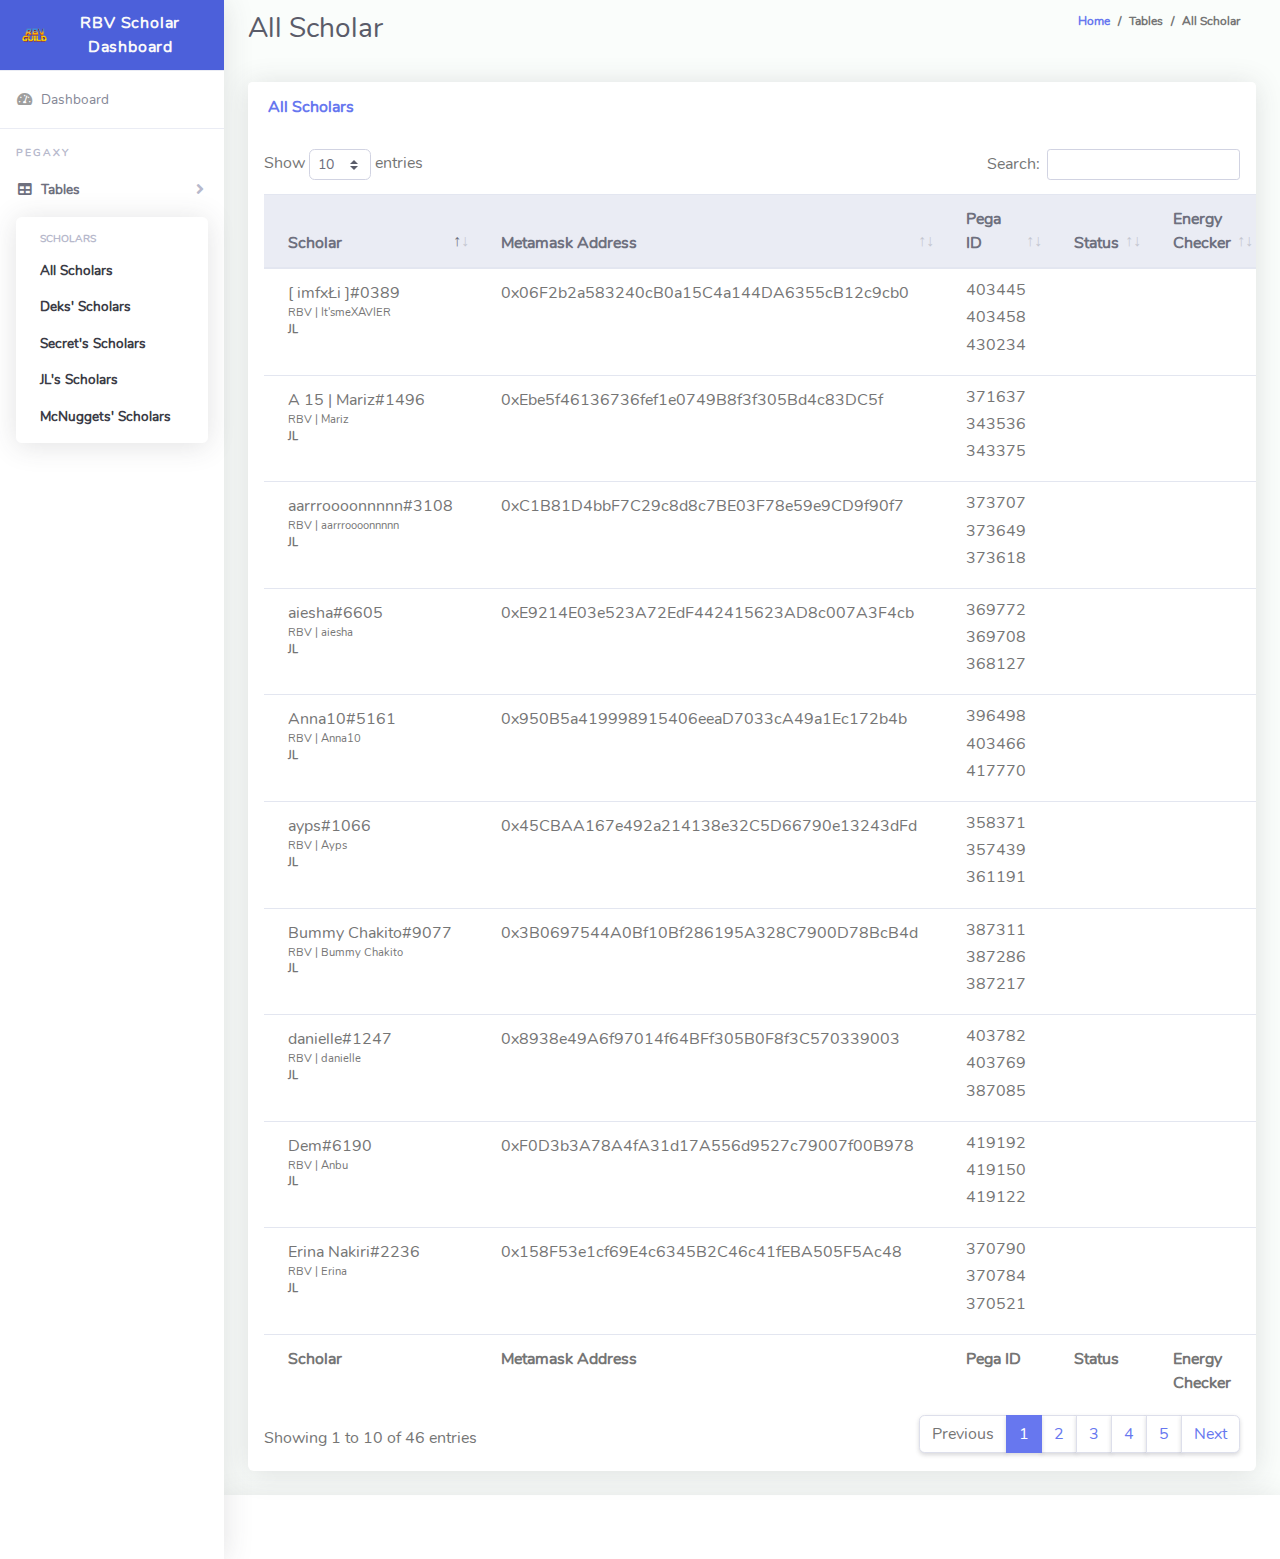
<file: index.html>
<!DOCTYPE html>
<html lang="en">

<head>
  <meta charset="utf-8">
  <meta http-equiv="X-UA-Compatible" content="IE=edge">
  <meta name="viewport" content="width=device-width, initial-scale=1, shrink-to-fit=no">
  <meta name="description" content="">
  <meta name="author" content="">
  <link href="img/logo/logo.png" rel="icon">
  <title>RBV Scholar Board</title>
  <link href="vendor/fontawesome-free/css/all.min.css" rel="stylesheet" type="text/css">
  <link href="vendor/bootstrap/css/bootstrap.min.css" rel="stylesheet" type="text/css">
  <link href="css/ruang-admin.min.css" rel="stylesheet">
  <link href="vendor/datatables/dataTables.bootstrap4.min.css" rel="stylesheet">
</head>

<body id="page-top">
  <div id="wrapper">
    <!-- Sidebar -->
    <ul class="navbar-nav sidebar sidebar-light accordion" id="accordionSidebar">
      <a class="sidebar-brand d-flex align-items-center justify-content-center" href="index.html">
        <div class="sidebar-brand-icon">
          <img src="img/logo/logo2.png">
        </div>
        <div class="sidebar-brand-text mx-3">RBV Scholar Dashboard</div>
      </a>
      <hr class="sidebar-divider my-0">
      <li class="nav-item">
        <a class="nav-link" href="index.html">
          <i class="fas fa-fw fa-tachometer-alt"></i>
          <span>Dashboard</span></a>
      </li>
      <hr class="sidebar-divider">
      <div class="sidebar-heading">
        Pegaxy
      </div>

      <li class="nav-item active">
        <a class="nav-link collapsed" href="#" data-toggle="collapse" data-target="#collapseTable" aria-expanded="true"
          aria-controls="collapseTable">
          <i class="fas fa-fw fa-table"></i>
          <span>Tables</span>
        </a>
        <div id="collapseTable" class="collapse show" aria-labelledby="headingTable" data-parent="#accordionSidebar">
          <div class="bg-white py-2 collapse-inner rounded">
            <h6 class="collapse-header">Scholars</h6>
          
            <a class="collapse-item active" href="index.html">All Scholars</a>
            <a class="collapse-item active" href="deks.html">Deks' Scholars</a>
            <a class="collapse-item active" href="secret.html">Secret's Scholars</a>
            <a class="collapse-item active" href="jl.html">JL's Scholars</a>
            <a class="collapse-item active" href="mcnuggets.html">McNuggets' Scholars</a>
          </div>
        </div>
      </li>
   

    </ul>
    <!-- Sidebar -->
    <div id="content-wrapper" class="d-flex flex-column">
      <div id="content">
       
        <!-- Topbar -->
        <!-- Container Fluid-->
        <div class="container-fluid" id="container-wrapper">
          <div class="d-sm-flex align-items-center justify-content-between mb-4">
            <h1 class="h3 mb-0 text-gray-800">All Scholar</h1>
            <ol class="breadcrumb">
              <li class="breadcrumb-item"><a href="./">Home</a></li>
              <li class="breadcrumb-item">Tables</li>
              <li class="breadcrumb-item active" aria-current="page">All Scholar</li>
            </ol>
          </div>

          <!-- Row -->
          <div class="row">
            <!-- Datatables -->
           
            <!-- deks -->
            <div class="col-lg-12">
              <div class="card mb-4">
                <div class="card-header py-3 d-flex flex-row align-items-center justify-content-between">
                  <h6 class="m-0 font-weight-bold text-primary">All Scholars</h6>
                </div>
                <div class="table-responsive p-3">
                  <table class="table align-items-center table-flush table-hover" id="dataTableHoverdeks">
                    <thead class="thead-light">
                      <tr>
                        <th>Scholar</th>
                        <th>Metamask Address</th>
                        <th>Pega ID</th>
                        <th>Status</th>
                        <th>Energy Checker</th>
                        <th>Winrate</th>
                      </tr>
                    </thead>
                <tfoot>
                  <tr>
                    <th>Scholar</th>
                    <th>Metamask Address</th>
                    <th>Pega ID</th>
                    <th>Status</th>
                    <th>Energy Checker</th>
                    <th>Winrate</th>
                  </tr>
                </tfoot>
                 
                    <tbody>
                      <tr>
                        <td>aarrroooonnnnn#3108
                          <p class="text-xs text-secondary mb-0">RBV | aarrroooonnnnn</p>
                          <p class="text-xs font-weight-bold mb-0">JL</p>
                        </td>
                        <td>0xC1B81D4bbF7C29c8d8c7BE03F78e59e9CD9f90f7</td>
                        <td>
                          <h6>373707</h6>
                          <h6>373649</h6>
                          <h6>373618</h6>
                        </td>
                        <td class="align-middle text-center">
                          <h6 id="aronstatus1"></h6>
                          <h6 id="aronstatus2"></h6>
                          <h6 id="aronstatus3"></h6>
                        </td>
                        <td class="align-middle text-center">
                          <h6 id="aronenergy1"></h6>
                          <h6 id="aronenergy2"></h6>
                          <h6 id="aronenergy3"></h6>
                        </td>
                        <td class="align-middle text-center">
                          <h6 id="aronwr1"></h6>
                          <h6 id="aronwr2"></h6>
                          <h6 id="aronwr3"></h6>
                        </td>

                        <script>
                          fetch('https://api-apollo.pegaxy.io/v1/pegas/373707')
                        .then(response =>{
                        return response.json();
                        }).then(data =>{
                        console.log(data);
                        document.querySelector('#aronenergy1').innerHTML=data.energy;'  ';
                        document.querySelector('#aronstatus1').innerHTML=data.inService;'  ';
                        document.querySelector('#aronwr1').innerHTML=data.winRate*100;'  ';
                        
                        }).catch(error=>{
                        console.log(error);
                        });
                        </script>
                        <script>
                        fetch('https://api-apollo.pegaxy.io/v1/pegas/373649')
                        .then(response =>{
                        return response.json();
                        }).then(data =>{
                          console.log(data);
                        document.querySelector('#aronenergy2').innerHTML=data.energy;'  ';
                        document.querySelector('#aronstatus2').innerHTML=data.inService;'  ';
                        document.querySelector('#aronwr2').innerHTML=data.winRate*100;' ';
                        
                        }).catch(error=>{
                        console.log(error);
                        });
                        </script>
                        <script>
                        fetch('https://api-apollo.pegaxy.io/v1/pegas/373618')
                        .then(response =>{
                        return response.json();
                        }).then(data =>{
                          console.log(data);
                        document.querySelector('#aronenergy3').innerHTML=data.energy;'  ';
                        document.querySelector('#aronstatus3').innerHTML=data.inService;'  ';
                        document.querySelector('#aronwr3').innerHTML=data.winRate*100;' ';;
                        
                        }).catch(error=>{
                        console.log(error);
                        });
                        </script>
                      </tr>
 <tr>
                        <td>Dem#6190
                          <p class="text-xs text-secondary mb-0">RBV | Anbu</p>
                          <p class="text-xs font-weight-bold mb-0">JL</p>
                        </td>
                        <td>0xF0D3b3A78A4fA31d17A556d9527c79007f00B978</td>
                        <td>
                          <h6>419192</h6>
                          <h6>419150</h6>
                          <h6>419122</h6>
                        </td>
                        <td class="align-middle text-center">
                          <h6 id="anbustatus1"></h6>
                          <h6 id="anbustatus2"></h6>
                          <h6 id="anbustatus3"></h6>
                        </td>
                        <td class="align-middle text-center">
                          <h6 id="anbuenergy1"></h6>
                          <h6 id="anbuenergy2"></h6>
                          <h6 id="anbuenergy3"></h6>
                        </td>
                        <td class="align-middle text-center">
                          <h6 id="anbuwr1"></h6>
                          <h6 id="anbuwr2"></h6>
                          <h6 id="anbuwr3"></h6>
                        </td>

                        <script>
                          fetch('https://api-apollo.pegaxy.io/v1/pegas/419192')
                        .then(response =>{
                        return response.json();
                        }).then(data =>{
                        console.log(data);
                        document.querySelector('#anbuenergy1').innerHTML=data.energy;'  ';
                        document.querySelector('#anbustatus1').innerHTML=data.inService;'  ';
                        document.querySelector('#anbuwr1').innerHTML=data.winRate*100;'  ';
                        
                        }).catch(error=>{
                        console.log(error);
                        });
                        </script>
                        <script>
                        fetch('https://api-apollo.pegaxy.io/v1/pegas/419150')
                        .then(response =>{
                        return response.json();
                        }).then(data =>{
                          console.log(data);
                        document.querySelector('#anbuenergy2').innerHTML=data.energy;'  ';
                        document.querySelector('#anbustatus2').innerHTML=data.inService;'  ';
                        document.querySelector('#anbuwr2').innerHTML=data.winRate*100;' ';
                        
                        }).catch(error=>{
                        console.log(error);
                        });
                        </script>
                        <script>
                        fetch('https://api-apollo.pegaxy.io/v1/pegas/419122')
                        .then(response =>{
                        return response.json();
                        }).then(data =>{
                          console.log(data);
                        document.querySelector('#anbuenergy3').innerHTML=data.energy;'  ';
                        document.querySelector('#anbustatus3').innerHTML=data.inService;'  ';
                        document.querySelector('#anbuwr3').innerHTML=data.winRate*100;' ';;
                        
                        }).catch(error=>{
                        console.log(error);
                        });
                        </script>
                      </tr>
 <tr>
                        <td>aiesha#6605
                          <p class="text-xs text-secondary mb-0">RBV | aiesha</p>
                          <p class="text-xs font-weight-bold mb-0">JL</p>
                        </td>
                        <td>0xE9214E03e523A72EdF442415623AD8c007A3F4cb</td>
                        <td>
                          <h6>369772</h6>
                          <h6>369708</h6>
                          <h6>368127</h6>
                        </td>
                        <td class="align-middle text-center">
                          <h6 id="aieshastatus1"></h6>
                          <h6 id="aieshastatus2"></h6>
                          <h6 id="aieshastatus3"></h6>
                        </td>
                        <td class="align-middle text-center">
                          <h6 id="aieshaenergy1"></h6>
                          <h6 id="aieshaenergy2"></h6>
                          <h6 id="aieshaenergy3"></h6>
                        </td>
                        <td class="align-middle text-center">
                          <h6 id="aieshawr1"></h6>
                          <h6 id="aieshawr2"></h6>
                          <h6 id="aieshawr3"></h6>
                        </td>

                        <script>
                          fetch('https://api-apollo.pegaxy.io/v1/pegas/369772')
                        .then(response =>{
                        return response.json();
                        }).then(data =>{
                        console.log(data);
                        document.querySelector('#aieshaenergy1').innerHTML=data.energy;'  ';
                        document.querySelector('#aieshastatus1').innerHTML=data.inService;'  ';
                        document.querySelector('#aieshawr1').innerHTML=data.winRate*100;'  ';
                        
                        }).catch(error=>{
                        console.log(error);
                        });
                        </script>
                        <script>
                        fetch('https://api-apollo.pegaxy.io/v1/pegas/369708')
                        .then(response =>{
                        return response.json();
                        }).then(data =>{
                          console.log(data);
                        document.querySelector('#aieshaenergy2').innerHTML=data.energy;'  ';
                        document.querySelector('#aieshastatus2').innerHTML=data.inService;'  ';
                        document.querySelector('#aieshawr2').innerHTML=data.winRate*100;' ';
                        
                        }).catch(error=>{
                        console.log(error);
                        });
                        </script>
                        <script>
                        fetch('https://api-apollo.pegaxy.io/v1/pegas/368127')
                        .then(response =>{
                        return response.json();
                        }).then(data =>{
                          console.log(data);
                        document.querySelector('#aieshaenergy3').innerHTML=data.energy;'  ';
                        document.querySelector('#aieshastatus3').innerHTML=data.inService;'  ';
                        document.querySelector('#aieshawr3').innerHTML=data.winRate*100;' ';;
                        
                        }).catch(error=>{
                        console.log(error);
                        });
                        </script>
                      </tr>
 <tr>
                        <td>Ernest#7767
                          <p class="text-xs text-secondary mb-0">RBV | Ernest</p>
                          <p class="text-xs font-weight-bold mb-0">JL</p>
                        </td>
                        <td>0x940FD71698Db995A97230E4b142aFB0421c22694 </td>
                        <td>
                          <h6>418752</h6>
                          <h6>300143</h6>
                          <h6></h6>
                        </td>
                        <td class="align-middle text-center">
                          <h6 id="erneststatus1"></h6>
                          <h6 id="erneststatus2"></h6>
                          <h6 id="erneststatus3"></h6>
                        </td>
                        <td class="align-middle text-center">
                          <h6 id="ernestenergy1"></h6>
                          <h6 id="ernestenergy2"></h6>
                          <h6 id="ernestenergy3"></h6>
                        </td>
                        <td class="align-middle text-center">
                          <h6 id="ernestwr1"></h6>
                          <h6 id="ernestwr2"></h6>
                          <h6 id="ernestwr3"></h6>
                        </td>

                        <script>
                          fetch('https://api-apollo.pegaxy.io/v1/pegas/418752')
                        .then(response =>{
                        return response.json();
                        }).then(data =>{
                        console.log(data);
                        document.querySelector('#ernestenergy1').innerHTML=data.energy;'  ';
                        document.querySelector('#erneststatus1').innerHTML=data.inService;'  ';
                        document.querySelector('#ernestwr1').innerHTML=data.winRate*100;'  ';
                        
                        }).catch(error=>{
                        console.log(error);
                        });
                        </script>
                        <script>
                        fetch('https://api-apollo.pegaxy.io/v1/pegas/300143')
                        .then(response =>{
                        return response.json();
                        }).then(data =>{
                          console.log(data);
                        document.querySelector('#ernestenergy2').innerHTML=data.energy;'  ';
                        document.querySelector('#erneststatus2').innerHTML=data.inService;'  ';
                        document.querySelector('#ernestwr2').innerHTML=data.winRate*100;' ';
                        
                        }).catch(error=>{
                        console.log(error);
                        });
                        </script>
                        <script>
                        fetch('https://api-apollo.pegaxy.io/v1/pegas/')
                        .then(response =>{
                        return response.json();
                        }).then(data =>{
                          console.log(data);
                        document.querySelector('#ernestenergy3').innerHTML=data.energy;'  ';
                        document.querySelector('#erneststatus3').innerHTML=data.inService;'  ';
                        document.querySelector('#ernestwr3').innerHTML=data.winRate*100;' ';;
                        
                        }).catch(error=>{
                        console.log(error);
                        });
                        </script>
                      </tr>
 <tr>
                        <td>Anna10#5161
                          <p class="text-xs text-secondary mb-0">RBV | Anna10</p>
                          <p class="text-xs font-weight-bold mb-0">JL</p>
                        </td>
                        <td>0x950B5a419998915406eeaD7033cA49a1Ec172b4b</td>
                        <td>
                          <h6>396498</h6>
                          <h6>403466</h6>
                          <h6>417770</h6>
                        </td>
                        <td class="align-middle text-center">
                          <h6 id="annastatus1"></h6>
                          <h6 id="annastatus2"></h6>
                          <h6 id="annastatus3"></h6>
                        </td>
                        <td class="align-middle text-center">
                          <h6 id="annaenergy1"></h6>
                          <h6 id="annaenergy2"></h6>
                          <h6 id="annaenergy3"></h6>
                        </td>
                        <td class="align-middle text-center">
                          <h6 id="annawr1"></h6>
                          <h6 id="annawr2"></h6>
                          <h6 id="annawr3"></h6>
                        </td>

                        <script>
                          fetch('https://api-apollo.pegaxy.io/v1/pegas/396498')
                        .then(response =>{
                        return response.json();
                        }).then(data =>{
                        console.log(data);
                        document.querySelector('#annaenergy1').innerHTML=data.energy;'  ';
                        document.querySelector('#annastatus1').innerHTML=data.inService;'  ';
                        document.querySelector('#annawr1').innerHTML=data.winRate*100;'  ';
                        
                        }).catch(error=>{
                        console.log(error);
                        });
                        </script>
                        <script>
                        fetch('https://api-apollo.pegaxy.io/v1/pegas/403466')
                        .then(response =>{
                        return response.json();
                        }).then(data =>{
                          console.log(data);
                        document.querySelector('#annaenergy2').innerHTML=data.energy;'  ';
                        document.querySelector('#annastatus2').innerHTML=data.inService;'  ';
                        document.querySelector('#annawr2').innerHTML=data.winRate*100;' ';
                        
                        }).catch(error=>{
                        console.log(error);
                        });
                        </script>
                        <script>
                        fetch('https://api-apollo.pegaxy.io/v1/pegas/417770')
                        .then(response =>{
                        return response.json();
                        }).then(data =>{
                          console.log(data);
                        document.querySelector('#annaenergy3').innerHTML=data.energy;'  ';
                        document.querySelector('#annastatus3').innerHTML=data.inService;'  ';
                        document.querySelector('#annawr3').innerHTML=data.winRate*100;' ';;
                        
                        }).catch(error=>{
                        console.log(error);
                        });
                        </script>
                      </tr>
 <tr>
                        <td>ayps#1066
                          <p class="text-xs text-secondary mb-0">RBV | Ayps</p>
                          <p class="text-xs font-weight-bold mb-0">JL</p>
                        </td>
                        <td>0x45CBAA167e492a214138e32C5D66790e13243dFd</td>
                        <td>
                          <h6>358371</h6>
                          <h6>357439</h6>
                          <h6>361191</h6>
                        </td>
                        <td class="align-middle text-center">
                          <h6 id="aypsstatus1"></h6>
                          <h6 id="aypsstatus2"></h6>
                          <h6 id="aypsstatus3"></h6>
                        </td>
                        <td class="align-middle text-center">
                          <h6 id="aypsenergy1"></h6>
                          <h6 id="aypsenergy2"></h6>
                          <h6 id="aypsenergy3"></h6>
                        </td>
                        <td class="align-middle text-center">
                          <h6 id="aypswr1"></h6>
                          <h6 id="aypswr2"></h6>
                          <h6 id="aypswr3"></h6>
                        </td>

                        <script>
                          fetch('https://api-apollo.pegaxy.io/v1/pegas/358371')
                        .then(response =>{
                        return response.json();
                        }).then(data =>{
                        console.log(data);
                        document.querySelector('#aypsenergy1').innerHTML=data.energy;'  ';
                        document.querySelector('#aypsstatus1').innerHTML=data.inService;'  ';
                        document.querySelector('#aypswr1').innerHTML=data.winRate*100;'  ';
                        
                        }).catch(error=>{
                        console.log(error);
                        });
                        </script>
                        <script>
                        fetch('https://api-apollo.pegaxy.io/v1/pegas/357439')
                        .then(response =>{
                        return response.json();
                        }).then(data =>{
                          console.log(data);
                        document.querySelector('#aypsenergy2').innerHTML=data.energy;'  ';
                        document.querySelector('#aypsstatus2').innerHTML=data.inService;'  ';
                        document.querySelector('#aypswr2').innerHTML=data.winRate*100;' ';
                        
                        }).catch(error=>{
                        console.log(error);
                        });
                        </script>
                        <script>
                        fetch('https://api-apollo.pegaxy.io/v1/pegas/361191')
                        .then(response =>{
                        return response.json();
                        }).then(data =>{
                          console.log(data);
                        document.querySelector('#aypsenergy3').innerHTML=data.energy;'  ';
                        document.querySelector('#aypsstatus3').innerHTML=data.inService;'  ';
                        document.querySelector('#aypswr3').innerHTML=data.winRate*100;' ';;
                        
                        }).catch(error=>{
                        console.log(error);
                        });
                        </script>
                      </tr>
 <tr>
                        <td>ewickuh#7214
                          <p class="text-xs text-secondary mb-0">RBV | Ewickuh</p>
                          <p class="text-xs font-weight-bold mb-0">JL</p>
                        </td>
                        <td>0x8c064c79bD1A1FEaB647c5b3cf0de4dC2996A4A6</td>
                        <td>
                          <h6>374936</h6>
                          <h6>374599</h6>
                          <h6>374304</h6>
                        </td>
                        <td class="align-middle text-center">
                          <h6 id="ewickuhstatus1"></h6>
                          <h6 id="ewickuhstatus2"></h6>
                          <h6 id="ewickuhstatus3"></h6>
                        </td>
                        <td class="align-middle text-center">
                          <h6 id="ewickuhenergy1"></h6>
                          <h6 id="ewickuhenergy2"></h6>
                          <h6 id="ewickuhenergy3"></h6>
                        </td>
                        <td class="align-middle text-center">
                          <h6 id="ewickuhwr1"></h6>
                          <h6 id="ewickuhwr2"></h6>
                          <h6 id="ewickuhwr3"></h6>
                        </td>

                        <script>
                          fetch('https://api-apollo.pegaxy.io/v1/pegas/374936')
                        .then(response =>{
                        return response.json();
                        }).then(data =>{
                        console.log(data);
                        document.querySelector('#ewickuhenergy1').innerHTML=data.energy;'  ';
                        document.querySelector('#ewickuhstatus1').innerHTML=data.inService;'  ';
                        document.querySelector('#ewickuhwr1').innerHTML=data.winRate*100;'  ';
                        
                        }).catch(error=>{
                        console.log(error);
                        });
                        </script>
                        <script>
                        fetch('https://api-apollo.pegaxy.io/v1/pegas/374599')
                        .then(response =>{
                        return response.json();
                        }).then(data =>{
                          console.log(data);
                        document.querySelector('#ewickuhenergy2').innerHTML=data.energy;'  ';
                        document.querySelector('#ewickuhstatus2').innerHTML=data.inService;'  ';
                        document.querySelector('#ewickuhwr2').innerHTML=data.winRate*100;' ';
                        
                        }).catch(error=>{
                        console.log(error);
                        });
                        </script>
                        <script>
                        fetch('https://api-apollo.pegaxy.io/v1/pegas/374304')
                        .then(response =>{
                        return response.json();
                        }).then(data =>{
                          console.log(data);
                        document.querySelector('#ewickuhenergy3').innerHTML=data.energy;'  ';
                        document.querySelector('#ewickuhstatus3').innerHTML=data.inService;'  ';
                        document.querySelector('#ewickuhwr3').innerHTML=data.winRate*100;' ';;
                        
                        }).catch(error=>{
                        console.log(error);
                        });
                        </script>
                      </tr>
 <tr>
                        <td>Bummy Chakito#9077
                          <p class="text-xs text-secondary mb-0">RBV | Bummy Chakito</p>
                          <p class="text-xs font-weight-bold mb-0">JL</p>
                        </td>
                        <td>0x3B0697544A0Bf10Bf286195A328C7900D78BcB4d</td>
                        <td>
                          <h6>387311</h6>
                          <h6>387286</h6>
                          <h6>387217</h6>
                        </td>
                        <td class="align-middle text-center">
                          <h6 id="bummychakitostatus1"></h6>
                          <h6 id="bummychakitostatus2"></h6>
                          <h6 id="bummychakitostatus3"></h6>
                        </td>
                        <td class="align-middle text-center">
                          <h6 id="bummychakitoenergy1"></h6>
                          <h6 id="bummychakitoenergy2"></h6>
                          <h6 id="bummychakitoenergy3"></h6>
                        </td>
                        <td class="align-middle text-center">
                          <h6 id="bummychakitowr1"></h6>
                          <h6 id="bummychakitowr2"></h6>
                          <h6 id="bummychakitowr3"></h6>
                        </td>

                        <script>
                          fetch('https://api-apollo.pegaxy.io/v1/pegas/387311')
                        .then(response =>{
                        return response.json();
                        }).then(data =>{
                        console.log(data);
                        document.querySelector('#bummychakitoenergy1').innerHTML=data.energy;'  ';
                        document.querySelector('#bummychakitostatus1').innerHTML=data.inService;'  ';
                        document.querySelector('#bummychakitowr1').innerHTML=data.winRate*100;'  ';
                        
                        }).catch(error=>{
                        console.log(error);
                        });
                        </script>
                        <script>
                        fetch('https://api-apollo.pegaxy.io/v1/pegas/387286')
                        .then(response =>{
                        return response.json();
                        }).then(data =>{
                          console.log(data);
                        document.querySelector('#bummychakitoenergy2').innerHTML=data.energy;'  ';
                        document.querySelector('#bummychakitostatus2').innerHTML=data.inService;'  ';
                        document.querySelector('#bummychakitowr2').innerHTML=data.winRate*100;' ';
                        
                        }).catch(error=>{
                        console.log(error);
                        });
                        </script>
                        <script>
                        fetch('https://api-apollo.pegaxy.io/v1/pegas/387217')
                        .then(response =>{
                        return response.json();
                        }).then(data =>{
                          console.log(data);
                        document.querySelector('#bummychakitoenergy3').innerHTML=data.energy;'  ';
                        document.querySelector('#bummychakitostatus3').innerHTML=data.inService;'  ';
                        document.querySelector('#bummychakitowr3').innerHTML=data.winRate*100;' ';;
                        
                        }).catch(error=>{
                        console.log(error);
                        });
                        </script>
                      </tr>
 <tr>
                        <td>Froi A.#2790
                          <p class="text-xs text-secondary mb-0">RBV | Froi A.</p>
                          <p class="text-xs font-weight-bold mb-0">JL</p>
                        </td>
                        <td>0x311e93eA47DD6c6583578eDf62EFB657E3623551</td>
                        <td>
                          <h6>342248</h6>
                          <h6>341422</h6>
                          <h6>340745</h6>
                        </td>
                        <td class="align-middle text-center">
                          <h6 id="froiastatus1"></h6>
                          <h6 id="froiastatus2"></h6>
                          <h6 id="froiastatus3"></h6>
                        </td>
                        <td class="align-middle text-center">
                          <h6 id="froiaenergy1"></h6>
                          <h6 id="froiaenergy2"></h6>
                          <h6 id="froiaenergy3"></h6>
                        </td>
                        <td class="align-middle text-center">
                          <h6 id="froiawr1"></h6>
                          <h6 id="froiawr2"></h6>
                          <h6 id="froiawr3"></h6>
                        </td>

                        <script>
                          fetch('https://api-apollo.pegaxy.io/v1/pegas/342248')
                        .then(response =>{
                        return response.json();
                        }).then(data =>{
                        console.log(data);
                        document.querySelector('#froiaenergy1').innerHTML=data.energy;'  ';
                        document.querySelector('#froiastatus1').innerHTML=data.inService;'  ';
                        document.querySelector('#froiawr1').innerHTML=data.winRate*100;'  ';
                        
                        }).catch(error=>{
                        console.log(error);
                        });
                        </script>
                        <script>
                        fetch('https://api-apollo.pegaxy.io/v1/pegas/341422')
                        .then(response =>{
                        return response.json();
                        }).then(data =>{
                          console.log(data);
                        document.querySelector('#froiaenergy2').innerHTML=data.energy;'  ';
                        document.querySelector('#froiastatus2').innerHTML=data.inService;'  ';
                        document.querySelector('#froiawr2').innerHTML=data.winRate*100;' ';
                        
                        }).catch(error=>{
                        console.log(error);
                        });
                        </script>
                        <script>
                        fetch('https://api-apollo.pegaxy.io/v1/pegas/340745')
                        .then(response =>{
                        return response.json();
                        }).then(data =>{
                          console.log(data);
                        document.querySelector('#froiaenergy3').innerHTML=data.energy;'  ';
                        document.querySelector('#froiastatus3').innerHTML=data.inService;'  ';
                        document.querySelector('#froiawr3').innerHTML=data.winRate*100;' ';;
                        
                        }).catch(error=>{
                        console.log(error);
                        });
                        </script>
                      </tr>
 <tr>
                        <td>tzuyu#8609
                          <p class="text-xs text-secondary mb-0">RBV | cyril</p>
                          <p class="text-xs font-weight-bold mb-0">JL</p>
                        </td>
                        <td>0x890bdDAd101CAeB88b48dE6F737392956657162b</td>
                        <td>
                          <h6>108726</h6>
                          <h6>93069</h6>
                          <h6></h6>
                        </td>
                        <td class="align-middle text-center">
                          <h6 id="cyrilstatus1"></h6>
                          <h6 id="cyrilstatus2"></h6>
                          <h6 id="cyrilstatus3"></h6>
                        </td>
                        <td class="align-middle text-center">
                          <h6 id="cyrilenergy1"></h6>
                          <h6 id="cyrilenergy2"></h6>
                          <h6 id="cyrilenergy3"></h6>
                        </td>
                        <td class="align-middle text-center">
                          <h6 id="cyrilwr1"></h6>
                          <h6 id="cyrilwr2"></h6>
                          <h6 id="cyrilwr3"></h6>
                        </td>

                        <script>
                          fetch('https://api-apollo.pegaxy.io/v1/pegas/108726')
                        .then(response =>{
                        return response.json();
                        }).then(data =>{
                        console.log(data);
                        document.querySelector('#cyrilenergy1').innerHTML=data.energy;'  ';
                        document.querySelector('#cyrilstatus1').innerHTML=data.inService;'  ';
                        document.querySelector('#cyrilwr1').innerHTML=data.winRate*100;'  ';
                        
                        }).catch(error=>{
                        console.log(error);
                        });
                        </script>
                        <script>
                        fetch('https://api-apollo.pegaxy.io/v1/pegas/93069')
                        .then(response =>{
                        return response.json();
                        }).then(data =>{
                          console.log(data);
                        document.querySelector('#cyrilenergy2').innerHTML=data.energy;'  ';
                        document.querySelector('#cyrilstatus2').innerHTML=data.inService;'  ';
                        document.querySelector('#cyrilwr2').innerHTML=data.winRate*100;' ';
                        
                        }).catch(error=>{
                        console.log(error);
                        });
                        </script>
                        <script>
                        fetch('https://api-apollo.pegaxy.io/v1/pegas/')
                        .then(response =>{
                        return response.json();
                        }).then(data =>{
                          console.log(data);
                        document.querySelector('#cyrilenergy3').innerHTML=data.energy;'  ';
                        document.querySelector('#cyrilstatus3').innerHTML=data.inService;'  ';
                        document.querySelector('#cyrilwr3').innerHTML=data.winRate*100;' ';;
                        
                        }).catch(error=>{
                        console.log(error);
                        });
                        </script>
                      </tr>
 <tr>
                        <td>RBV | 𝙀𝘾𝙃𝙊#3196
                          <p class="text-xs text-secondary mb-0">RBV | 𝙀𝘾𝙃𝙊</p>
                          <p class="text-xs font-weight-bold mb-0">JL</p>
                        </td>
                        <td>0xb8C8e20A30496d05341992904D44D861640b8378</td>
                        <td>
                          <h6>394522</h6>
                          <h6>239974</h6>
                          <h6>213885</h6>
                        </td>
                        <td class="align-middle text-center">
                          <h6 id="echostatus1"></h6>
                          <h6 id="echostatus2"></h6>
                          <h6 id="echostatus3"></h6>
                        </td>
                        <td class="align-middle text-center">
                          <h6 id="echoenergy1"></h6>
                          <h6 id="echoenergy2"></h6>
                          <h6 id="echoenergy3"></h6>
                        </td>
                        <td class="align-middle text-center">
                          <h6 id="echowr1"></h6>
                          <h6 id="echowr2"></h6>
                          <h6 id="echowr3"></h6>
                        </td>

                        <script>
                          fetch('https://api-apollo.pegaxy.io/v1/pegas/394522')
                        .then(response =>{
                        return response.json();
                        }).then(data =>{
                        console.log(data);
                        document.querySelector('#echoenergy1').innerHTML=data.energy;'  ';
                        document.querySelector('#echostatus1').innerHTML=data.inService;'  ';
                        document.querySelector('#echowr1').innerHTML=data.winRate*100;'  ';
                        
                        }).catch(error=>{
                        console.log(error);
                        });
                        </script>
                        <script>
                        fetch('https://api-apollo.pegaxy.io/v1/pegas/239974')
                        .then(response =>{
                        return response.json();
                        }).then(data =>{
                          console.log(data);
                        document.querySelector('#echoenergy2').innerHTML=data.energy;'  ';
                        document.querySelector('#echostatus2').innerHTML=data.inService;'  ';
                        document.querySelector('#echowr2').innerHTML=data.winRate*100;' ';
                        
                        }).catch(error=>{
                        console.log(error);
                        });
                        </script>
                        <script>
                        fetch('https://api-apollo.pegaxy.io/v1/pegas/213885')
                        .then(response =>{
                        return response.json();
                        }).then(data =>{
                          console.log(data);
                        document.querySelector('#echoenergy3').innerHTML=data.energy;'  ';
                        document.querySelector('#echostatus3').innerHTML=data.inService;'  ';
                        document.querySelector('#echowr3').innerHTML=data.winRate*100;' ';;
                        
                        }).catch(error=>{
                        console.log(error);
                        });
                        </script>
                      </tr>
 <tr>
                        <td>danielle#1247
                          <p class="text-xs text-secondary mb-0">RBV | danielle</p>
                          <p class="text-xs font-weight-bold mb-0">JL</p>
                        </td>
                        <td>0x8938e49A6f97014f64BFf305B0F8f3C570339003</td>
                        <td>
                          <h6>403782</h6>
                          <h6>403769</h6>
                          <h6>387085</h6>
                        </td>
                        <td class="align-middle text-center">
                          <h6 id="danielestatus1"></h6>
                          <h6 id="danielestatus2"></h6>
                          <h6 id="danielestatus3"></h6>
                        </td>
                        <td class="align-middle text-center">
                          <h6 id="danieleenergy1"></h6>
                          <h6 id="danieleenergy2"></h6>
                          <h6 id="danieleenergy3"></h6>
                        </td>
                        <td class="align-middle text-center">
                          <h6 id="danielewr1"></h6>
                          <h6 id="danielewr2"></h6>
                          <h6 id="danielewr3"></h6>
                        </td>

                        <script>
                          fetch('https://api-apollo.pegaxy.io/v1/pegas/403782')
                        .then(response =>{
                        return response.json();
                        }).then(data =>{
                        console.log(data);
                        document.querySelector('#danieleenergy1').innerHTML=data.energy;'  ';
                        document.querySelector('#danielestatus1').innerHTML=data.inService;'  ';
                        document.querySelector('#danielewr1').innerHTML=data.winRate*100;'  ';
                        
                        }).catch(error=>{
                        console.log(error);
                        });
                        </script>
                        <script>
                        fetch('https://api-apollo.pegaxy.io/v1/pegas/403769')
                        .then(response =>{
                        return response.json();
                        }).then(data =>{
                          console.log(data);
                        document.querySelector('#danieleenergy2').innerHTML=data.energy;'  ';
                        document.querySelector('#danielestatus2').innerHTML=data.inService;'  ';
                        document.querySelector('#danielewr2').innerHTML=data.winRate*100;' ';
                        
                        }).catch(error=>{
                        console.log(error);
                        });
                        </script>
                        <script>
                        fetch('https://api-apollo.pegaxy.io/v1/pegas/387085')
                        .then(response =>{
                        return response.json();
                        }).then(data =>{
                          console.log(data);
                        document.querySelector('#danieleenergy3').innerHTML=data.energy;'  ';
                        document.querySelector('#danielestatus3').innerHTML=data.inService;'  ';
                        document.querySelector('#danielewr3').innerHTML=data.winRate*100;' ';;
                        
                        }).catch(error=>{
                        console.log(error);
                        });
                        </script>
                      </tr>
 <tr>
                        <td>Erina Nakiri#2236
                          <p class="text-xs text-secondary mb-0">RBV | Erina</p>
                          <p class="text-xs font-weight-bold mb-0">JL</p>
                        </td>
                        <td>0x158F53e1cf69E4c6345B2C46c41fEBA505F5Ac48</td>
                        <td>
                          <h6>370790</h6>
                          <h6>370784</h6>
                          <h6>370521</h6>
                        </td>
                        <td class="align-middle text-center">
                          <h6 id="erinastatus1"></h6>
                          <h6 id="erinastatus2"></h6>
                          <h6 id="erinastatus3"></h6>
                        </td>
                        <td class="align-middle text-center">
                          <h6 id="erinaenergy1"></h6>
                          <h6 id="erinaenergy2"></h6>
                          <h6 id="erinaenergy3"></h6>
                        </td>
                        <td class="align-middle text-center">
                          <h6 id="erinawr1"></h6>
                          <h6 id="erinawr2"></h6>
                          <h6 id="erinawr3"></h6>
                        </td>

                        <script>
                          fetch('https://api-apollo.pegaxy.io/v1/pegas/370790')
                        .then(response =>{
                        return response.json();
                        }).then(data =>{
                        console.log(data);
                        document.querySelector('#erinaenergy1').innerHTML=data.energy;'  ';
                        document.querySelector('#erinastatus1').innerHTML=data.inService;'  ';
                        document.querySelector('#erinawr1').innerHTML=data.winRate*100;'  ';
                        
                        }).catch(error=>{
                        console.log(error);
                        });
                        </script>
                        <script>
                        fetch('https://api-apollo.pegaxy.io/v1/pegas/370784')
                        .then(response =>{
                        return response.json();
                        }).then(data =>{
                          console.log(data);
                        document.querySelector('#erinaenergy2').innerHTML=data.energy;'  ';
                        document.querySelector('#erinastatus2').innerHTML=data.inService;'  ';
                        document.querySelector('#erinawr2').innerHTML=data.winRate*100;' ';
                        
                        }).catch(error=>{
                        console.log(error);
                        });
                        </script>
                        <script>
                        fetch('https://api-apollo.pegaxy.io/v1/pegas/370521')
                        .then(response =>{
                        return response.json();
                        }).then(data =>{
                          console.log(data);
                        document.querySelector('#erinaenergy3').innerHTML=data.energy;'  ';
                        document.querySelector('#erinastatus3').innerHTML=data.inService;'  ';
                        document.querySelector('#erinawr3').innerHTML=data.winRate*100;' ';;
                        
                        }).catch(error=>{
                        console.log(error);
                        });
                        </script>
                      </tr>
 <tr>
                        <td>Grita#3061
                          <p class="text-xs text-secondary mb-0">RBV | Grita</p>
                          <p class="text-xs font-weight-bold mb-0">JL</p>
                        </td>
                        <td>0xE269A29B3763656837Ba8f970F9331becF5c0829</td>
                        <td>
                          <h6>356008</h6>
                          <h6>356000</h6>
                          <h6>355991</h6>
                        </td>
                        <td class="align-middle text-center">
                          <h6 id="gritastatus1"></h6>
                          <h6 id="gritastatus2"></h6>
                          <h6 id="gritastatus3"></h6>
                        </td>
                        <td class="align-middle text-center">
                          <h6 id="gritaenergy1"></h6>
                          <h6 id="gritaenergy2"></h6>
                          <h6 id="gritaenergy3"></h6>
                        </td>
                        <td class="align-middle text-center">
                          <h6 id="gritawr1"></h6>
                          <h6 id="gritawr2"></h6>
                          <h6 id="gritawr3"></h6>
                        </td>

                        <script>
                          fetch('https://api-apollo.pegaxy.io/v1/pegas/356008')
                        .then(response =>{
                        return response.json();
                        }).then(data =>{
                        console.log(data);
                        document.querySelector('#gritaenergy1').innerHTML=data.energy;'  ';
                        document.querySelector('#gritastatus1').innerHTML=data.inService;'  ';
                        document.querySelector('#gritawr1').innerHTML=data.winRate*100;'  ';
                        
                        }).catch(error=>{
                        console.log(error);
                        });
                        </script>
                        <script>
                        fetch('https://api-apollo.pegaxy.io/v1/pegas/356000')
                        .then(response =>{
                        return response.json();
                        }).then(data =>{
                          console.log(data);
                        document.querySelector('#gritaenergy2').innerHTML=data.energy;'  ';
                        document.querySelector('#gritastatus2').innerHTML=data.inService;'  ';
                        document.querySelector('#gritawr2').innerHTML=data.winRate*100;' ';
                        
                        }).catch(error=>{
                        console.log(error);
                        });
                        </script>
                        <script>
                        fetch('https://api-apollo.pegaxy.io/v1/pegas/355991')
                        .then(response =>{
                        return response.json();
                        }).then(data =>{
                          console.log(data);
                        document.querySelector('#gritaenergy3').innerHTML=data.energy;'  ';
                        document.querySelector('#gritastatus3').innerHTML=data.inService;'  ';
                        document.querySelector('#gritawr3').innerHTML=data.winRate*100;' ';;
                        
                        }).catch(error=>{
                        console.log(error);
                        });
                        </script>
                      </tr>
 <tr>
                        <td>Guren#4312
                          <p class="text-xs text-secondary mb-0">RBV | Guren</p>
                          <p class="text-xs font-weight-bold mb-0">JL</p>
                        </td>
                        <td>0x6fC37Fdeef6D4f0090C9b51c7765c334E411dcDe</td>
                        <td>
                          <h6>409222</h6>
                          <h6>409207</h6>
                          <h6>409197</h6>
                        </td>
                        <td class="align-middle text-center">
                          <h6 id="gurenstatus1"></h6>
                          <h6 id="gurenstatus2"></h6>
                          <h6 id="gurenstatus3"></h6>
                        </td>
                        <td class="align-middle text-center">
                          <h6 id="gurenenergy1"></h6>
                          <h6 id="gurenenergy2"></h6>
                          <h6 id="gurenenergy3"></h6>
                        </td>
                        <td class="align-middle text-center">
                          <h6 id="gurenwr1"></h6>
                          <h6 id="gurenwr2"></h6>
                          <h6 id="gurenwr3"></h6>
                        </td>

                        <script>
                          fetch('https://api-apollo.pegaxy.io/v1/pegas/409222')
                        .then(response =>{
                        return response.json();
                        }).then(data =>{
                        console.log(data);
                        document.querySelector('#gurenenergy1').innerHTML=data.energy;'  ';
                        document.querySelector('#gurenstatus1').innerHTML=data.inService;'  ';
                        document.querySelector('#gurenwr1').innerHTML=data.winRate*100;'  ';
                        
                        }).catch(error=>{
                        console.log(error);
                        });
                        </script>
                        <script>
                        fetch('https://api-apollo.pegaxy.io/v1/pegas/409207')
                        .then(response =>{
                        return response.json();
                        }).then(data =>{
                          console.log(data);
                        document.querySelector('#gurenenergy2').innerHTML=data.energy;'  ';
                        document.querySelector('#gurenstatus2').innerHTML=data.inService;'  ';
                        document.querySelector('#gurenwr2').innerHTML=data.winRate*100;' ';
                        
                        }).catch(error=>{
                        console.log(error);
                        });
                        </script>
                        <script>
                        fetch('https://api-apollo.pegaxy.io/v1/pegas/409197')
                        .then(response =>{
                        return response.json();
                        }).then(data =>{
                          console.log(data);
                        document.querySelector('#gurenenergy3').innerHTML=data.energy;'  ';
                        document.querySelector('#gurenstatus3').innerHTML=data.inService;'  ';
                        document.querySelector('#gurenwr3').innerHTML=data.winRate*100;' ';;
                        
                        }).catch(error=>{
                        console.log(error);
                        });
                        </script>
                      </tr>
 <tr>
                        <td>Hoshi#3176
                          <p class="text-xs text-secondary mb-0">RBV | Hoshi</p>
                          <p class="text-xs font-weight-bold mb-0">JL</p>
                        </td>
                        <td>0xc52D4aECB62BF041E2BA3928530751D953c60110</td>
                        <td>
                          <h6>338997</h6>
                          <h6>338961</h6>
                          <h6>343399</h6>
                        </td>
                        <td class="align-middle text-center">
                          <h6 id="hoshistatus1"></h6>
                          <h6 id="hoshistatus2"></h6>
                          <h6 id="hoshistatus3"></h6>
                        </td>
                        <td class="align-middle text-center">
                          <h6 id="hoshienergy1"></h6>
                          <h6 id="hoshienergy2"></h6>
                          <h6 id="hoshienergy3"></h6>
                        </td>
                        <td class="align-middle text-center">
                          <h6 id="hoshiwr1"></h6>
                          <h6 id="hoshiwr2"></h6>
                          <h6 id="hoshiwr3"></h6>
                        </td>

                        <script>
                          fetch('https://api-apollo.pegaxy.io/v1/pegas/338997')
                        .then(response =>{
                        return response.json();
                        }).then(data =>{
                        console.log(data);
                        document.querySelector('#hoshienergy1').innerHTML=data.energy;'  ';
                        document.querySelector('#hoshistatus1').innerHTML=data.inService;'  ';
                        document.querySelector('#hoshiwr1').innerHTML=data.winRate*100;'  ';
                        
                        }).catch(error=>{
                        console.log(error);
                        });
                        </script>
                        <script>
                        fetch('https://api-apollo.pegaxy.io/v1/pegas/338961')
                        .then(response =>{
                        return response.json();
                        }).then(data =>{
                          console.log(data);
                        document.querySelector('#hoshienergy2').innerHTML=data.energy;'  ';
                        document.querySelector('#hoshistatus2').innerHTML=data.inService;'  ';
                        document.querySelector('#hoshiwr2').innerHTML=data.winRate*100;' ';
                        
                        }).catch(error=>{
                        console.log(error);
                        });
                        </script>
                        <script>
                        fetch('https://api-apollo.pegaxy.io/v1/pegas/343399')
                        .then(response =>{
                        return response.json();
                        }).then(data =>{
                          console.log(data);
                        document.querySelector('#hoshienergy3').innerHTML=data.energy;'  ';
                        document.querySelector('#hoshistatus3').innerHTML=data.inService;'  ';
                        document.querySelector('#hoshiwr3').innerHTML=data.winRate*100;' ';;
                        
                        }).catch(error=>{
                        console.log(error);
                        });
                        </script>
                      </tr>
 <tr>
                        <td>RBV | Hakumen#0829
                          <p class="text-xs text-secondary mb-0">RBV | Hakumen</p>
                          <p class="text-xs font-weight-bold mb-0">JL</p>
                        </td>
                        <td>0x081302823CBf5000A005c1fd212B285b974b9198</td>
                        <td>
                          <h6>437241</h6>
                          <h6>435205</h6>
                          <h6>435188</h6>
                        </td>
                        <td class="align-middle text-center">
                          <h6 id="hakumenstatus1"></h6>
                          <h6 id="hakumenstatus2"></h6>
                          <h6 id="hakumenstatus3"></h6>
                        </td>
                        <td class="align-middle text-center">
                          <h6 id="hakumenenergy1"></h6>
                          <h6 id="hakumenenergy2"></h6>
                          <h6 id="hakumenenergy3"></h6>
                        </td>
                        <td class="align-middle text-center">
                          <h6 id="hakumenwr1"></h6>
                          <h6 id="hakumenwr2"></h6>
                          <h6 id="hakumenwr3"></h6>
                        </td>

                        <script>
                          fetch('https://api-apollo.pegaxy.io/v1/pegas/437241')
                        .then(response =>{
                        return response.json();
                        }).then(data =>{
                        console.log(data);
                        document.querySelector('#hakumenenergy1').innerHTML=data.energy;'  ';
                        document.querySelector('#hakumenstatus1').innerHTML=data.inService;'  ';
                        document.querySelector('#hakumenwr1').innerHTML=data.winRate*100;'  ';
                        
                        }).catch(error=>{
                        console.log(error);
                        });
                        </script>
                        <script>
                        fetch('https://api-apollo.pegaxy.io/v1/pegas/435205')
                        .then(response =>{
                        return response.json();
                        }).then(data =>{
                          console.log(data);
                        document.querySelector('#hakumenenergy2').innerHTML=data.energy;'  ';
                        document.querySelector('#hakumenstatus2').innerHTML=data.inService;'  ';
                        document.querySelector('#hakumenwr2').innerHTML=data.winRate*100;' ';
                        
                        }).catch(error=>{
                        console.log(error);
                        });
                        </script>
                        <script>
                        fetch('https://api-apollo.pegaxy.io/v1/pegas/435188')
                        .then(response =>{
                        return response.json();
                        }).then(data =>{
                          console.log(data);
                        document.querySelector('#hakumenenergy3').innerHTML=data.energy;'  ';
                        document.querySelector('#hakumenstatus3').innerHTML=data.inService;'  ';
                        document.querySelector('#hakumenwr3').innerHTML=data.winRate*100;' ';;
                        
                        }).catch(error=>{
                        console.log(error);
                        });
                        </script>
                      </tr>
 <tr>
                        <td>Ian Black#7232
                          <p class="text-xs text-secondary mb-0">RBV | Ian</p>
                          <p class="text-xs font-weight-bold mb-0">JL</p>
                        </td>
                        <td>0xa5d879925f11678D69d4Bb4df45A67dec9792E8a</td>
                        <td>
                          <h6>397231</h6>
                          <h6>397218</h6>
                          <h6>396766</h6>
                        </td>
                        <td class="align-middle text-center">
                          <h6 id="ianstatus1"></h6>
                          <h6 id="ianstatus2"></h6>
                          <h6 id="ianstatus3"></h6>
                        </td>
                        <td class="align-middle text-center">
                          <h6 id="ianenergy1"></h6>
                          <h6 id="ianenergy2"></h6>
                          <h6 id="ianenergy3"></h6>
                        </td>
                        <td class="align-middle text-center">
                          <h6 id="ianwr1"></h6>
                          <h6 id="ianwr2"></h6>
                          <h6 id="ianwr3"></h6>
                        </td>

                        <script>
                          fetch('https://api-apollo.pegaxy.io/v1/pegas/397231')
                        .then(response =>{
                        return response.json();
                        }).then(data =>{
                        console.log(data);
                        document.querySelector('#ianenergy1').innerHTML=data.energy;'  ';
                        document.querySelector('#ianstatus1').innerHTML=data.inService;'  ';
                        document.querySelector('#ianwr1').innerHTML=data.winRate*100;'  ';
                        
                        }).catch(error=>{
                        console.log(error);
                        });
                        </script>
                        <script>
                        fetch('https://api-apollo.pegaxy.io/v1/pegas/397218')
                        .then(response =>{
                        return response.json();
                        }).then(data =>{
                          console.log(data);
                        document.querySelector('#ianenergy2').innerHTML=data.energy;'  ';
                        document.querySelector('#ianstatus2').innerHTML=data.inService;'  ';
                        document.querySelector('#ianwr2').innerHTML=data.winRate*100;' ';
                        
                        }).catch(error=>{
                        console.log(error);
                        });
                        </script>
                        <script>
                        fetch('https://api-apollo.pegaxy.io/v1/pegas/396766')
                        .then(response =>{
                        return response.json();
                        }).then(data =>{
                          console.log(data);
                        document.querySelector('#ianenergy3').innerHTML=data.energy;'  ';
                        document.querySelector('#ianstatus3').innerHTML=data.inService;'  ';
                        document.querySelector('#ianwr3').innerHTML=data.winRate*100;' ';;
                        
                        }).catch(error=>{
                        console.log(error);
                        });
                        </script>
                      </tr>
 <tr>
                        <td>Issa#3820
                          <p class="text-xs text-secondary mb-0">RBV | Issa</p>
                          <p class="text-xs font-weight-bold mb-0">JL</p>
                        </td>
                        <td>0xF3A1d7666D5A8cc37d57923556FBd054BC53235A</td>
                        <td>
                          <h6>378407</h6>
                          <h6>378387</h6>
                          <h6>369308</h6>
                        </td>
                        <td class="align-middle text-center">
                          <h6 id="issastatus1"></h6>
                          <h6 id="issastatus2"></h6>
                          <h6 id="issastatus3"></h6>
                        </td>
                        <td class="align-middle text-center">
                          <h6 id="issaenergy1"></h6>
                          <h6 id="issaenergy2"></h6>
                          <h6 id="issaenergy3"></h6>
                        </td>
                        <td class="align-middle text-center">
                          <h6 id="issawr1"></h6>
                          <h6 id="issawr2"></h6>
                          <h6 id="issawr3"></h6>
                        </td>

                        <script>
                          fetch('https://api-apollo.pegaxy.io/v1/pegas/378407')
                        .then(response =>{
                        return response.json();
                        }).then(data =>{
                        console.log(data);
                        document.querySelector('#issaenergy1').innerHTML=data.energy;'  ';
                        document.querySelector('#issastatus1').innerHTML=data.inService;'  ';
                        document.querySelector('#issawr1').innerHTML=data.winRate*100;'  ';
                        
                        }).catch(error=>{
                        console.log(error);
                        });
                        </script>
                        <script>
                        fetch('https://api-apollo.pegaxy.io/v1/pegas/378387')
                        .then(response =>{
                        return response.json();
                        }).then(data =>{
                          console.log(data);
                        document.querySelector('#issaenergy2').innerHTML=data.energy;'  ';
                        document.querySelector('#issastatus2').innerHTML=data.inService;'  ';
                        document.querySelector('#issawr2').innerHTML=data.winRate*100;' ';
                        
                        }).catch(error=>{
                        console.log(error);
                        });
                        </script>
                        <script>
                        fetch('https://api-apollo.pegaxy.io/v1/pegas/369308')
                        .then(response =>{
                        return response.json();
                        }).then(data =>{
                          console.log(data);
                        document.querySelector('#issaenergy3').innerHTML=data.energy;'  ';
                        document.querySelector('#issastatus3').innerHTML=data.inService;'  ';
                        document.querySelector('#issawr3').innerHTML=data.winRate*100;' ';;
                        
                        }).catch(error=>{
                        console.log(error);
                        });
                        </script>
                      </tr>
 <tr>
                        <td>JackisBack#9801
                          <p class="text-xs text-secondary mb-0">RBV | Jack</p>
                          <p class="text-xs font-weight-bold mb-0">JL</p>
                        </td>
                        <td>0x19cA3129999c30a63Cc88be32dEaB60ad0ffBe3E</td>
                        <td>
                          <h6>403164</h6>
                          <h6>403133</h6>
                          <h6>396523</h6>
                        </td>
                        <td class="align-middle text-center">
                          <h6 id="jckstatus1"></h6>
                          <h6 id="jckstatus2"></h6>
                          <h6 id="jckstatus3"></h6>
                        </td>
                        <td class="align-middle text-center">
                          <h6 id="jckenergy1"></h6>
                          <h6 id="jckenergy2"></h6>
                          <h6 id="jckenergy3"></h6>
                        </td>
                        <td class="align-middle text-center">
                          <h6 id="jckwr1"></h6>
                          <h6 id="jckwr2"></h6>
                          <h6 id="jckwr3"></h6>
                        </td>

                        <script>
                          fetch('https://api-apollo.pegaxy.io/v1/pegas/403164')
                        .then(response =>{
                        return response.json();
                        }).then(data =>{
                        console.log(data);
                        document.querySelector('#jckenergy1').innerHTML=data.energy;'  ';
                        document.querySelector('#jckstatus1').innerHTML=data.inService;'  ';
                        document.querySelector('#jckwr1').innerHTML=data.winRate*100;'  ';
                        
                        }).catch(error=>{
                        console.log(error);
                        });
                        </script>
                        <script>
                        fetch('https://api-apollo.pegaxy.io/v1/pegas/403133')
                        .then(response =>{
                        return response.json();
                        }).then(data =>{
                          console.log(data);
                        document.querySelector('#jckenergy2').innerHTML=data.energy;'  ';
                        document.querySelector('#jckstatus2').innerHTML=data.inService;'  ';
                        document.querySelector('#jckwr2').innerHTML=data.winRate*100;' ';
                        
                        }).catch(error=>{
                        console.log(error);
                        });
                        </script>
                        <script>
                        fetch('https://api-apollo.pegaxy.io/v1/pegas/396523')
                        .then(response =>{
                        return response.json();
                        }).then(data =>{
                          console.log(data);
                        document.querySelector('#jckenergy3').innerHTML=data.energy;'  ';
                        document.querySelector('#jckstatus3').innerHTML=data.inService;'  ';
                        document.querySelector('#jckwr3').innerHTML=data.winRate*100;' ';;
                        
                        }).catch(error=>{
                        console.log(error);
                        });
                        </script>
                      </tr>
 <tr>
                        <td>Jano#2089
                          <p class="text-xs text-secondary mb-0">RBV | Jano</p>
                          <p class="text-xs font-weight-bold mb-0">JL</p>
                        </td>
                        <td>0x41D7667967CE06BF7f6DE19Cf10f02ea7B139d6A</td>
                        <td>
                          <h6>182913</h6>
                          <h6>329485</h6>
                          <h6>237566</h6>
                        </td>
                        <td class="align-middle text-center">
                          <h6 id="jnostatus1"></h6>
                          <h6 id="jnostatus2"></h6>
                          <h6 id="jnostatus3"></h6>
                        </td>
                        <td class="align-middle text-center">
                          <h6 id="jnoenergy1"></h6>
                          <h6 id="jnoenergy2"></h6>
                          <h6 id="jnoenergy3"></h6>
                        </td>
                        <td class="align-middle text-center">
                          <h6 id="jnowr1"></h6>
                          <h6 id="jnowr2"></h6>
                          <h6 id="jnowr3"></h6>
                        </td>

                        <script>
                          fetch('https://api-apollo.pegaxy.io/v1/pegas/182913')
                        .then(response =>{
                        return response.json();
                        }).then(data =>{
                        console.log(data);
                        document.querySelector('#jnoenergy1').innerHTML=data.energy;'  ';
                        document.querySelector('#jnostatus1').innerHTML=data.inService;'  ';
                        document.querySelector('#jnowr1').innerHTML=data.winRate*100;'  ';
                        
                        }).catch(error=>{
                        console.log(error);
                        });
                        </script>
                        <script>
                        fetch('https://api-apollo.pegaxy.io/v1/pegas/329485')
                        .then(response =>{
                        return response.json();
                        }).then(data =>{
                          console.log(data);
                        document.querySelector('#jnoenergy2').innerHTML=data.energy;'  ';
                        document.querySelector('#jnostatus2').innerHTML=data.inService;'  ';
                        document.querySelector('#jnowr2').innerHTML=data.winRate*100;' ';
                        
                        }).catch(error=>{
                        console.log(error);
                        });
                        </script>
                        <script>
                        fetch('https://api-apollo.pegaxy.io/v1/pegas/237566')
                        .then(response =>{
                        return response.json();
                        }).then(data =>{
                          console.log(data);
                        document.querySelector('#jnoenergy3').innerHTML=data.energy;'  ';
                        document.querySelector('#jnostatus3').innerHTML=data.inService;'  ';
                        document.querySelector('#jnowr3').innerHTML=data.winRate*100;' ';;
                        
                        }).catch(error=>{
                        console.log(error);
                        });
                        </script>
                      </tr>
 <tr>
                        <td>JayEl#9635
                          <p class="text-xs text-secondary mb-0">RBV | JayEl</p>
                          <p class="text-xs font-weight-bold mb-0">JL</p>
                        </td>
                        <td>0x4c8d33B6CED9D25B35DaD88289bD624d33f517E5</td>
                        <td>
                          <h6>387743</h6>
                          <h6>387684</h6>
                          <h6>366706</h6>
                        </td>
                        <td class="align-middle text-center">
                          <h6 id="jyelstatus1"></h6>
                          <h6 id="jyelstatus2"></h6>
                          <h6 id="jyelstatus3"></h6>
                        </td>
                        <td class="align-middle text-center">
                          <h6 id="jyelenergy1"></h6>
                          <h6 id="jyelenergy2"></h6>
                          <h6 id="jyelenergy3"></h6>
                        </td>
                        <td class="align-middle text-center">
                          <h6 id="jyelwr1"></h6>
                          <h6 id="jyelwr2"></h6>
                          <h6 id="jyelwr3"></h6>
                        </td>

                        <script>
                          fetch('https://api-apollo.pegaxy.io/v1/pegas/387743')
                        .then(response =>{
                        return response.json();
                        }).then(data =>{
                        console.log(data);
                        document.querySelector('#jyelenergy1').innerHTML=data.energy;'  ';
                        document.querySelector('#jyelstatus1').innerHTML=data.inService;'  ';
                        document.querySelector('#jyelwr1').innerHTML=data.winRate*100;'  ';
                        
                        }).catch(error=>{
                        console.log(error);
                        });
                        </script>
                        <script>
                        fetch('https://api-apollo.pegaxy.io/v1/pegas/387684')
                        .then(response =>{
                        return response.json();
                        }).then(data =>{
                          console.log(data);
                        document.querySelector('#jyelenergy2').innerHTML=data.energy;'  ';
                        document.querySelector('#jyelstatus2').innerHTML=data.inService;'  ';
                        document.querySelector('#jyelwr2').innerHTML=data.winRate*100;' ';
                        
                        }).catch(error=>{
                        console.log(error);
                        });
                        </script>
                        <script>
                        fetch('https://api-apollo.pegaxy.io/v1/pegas/366706')
                        .then(response =>{
                        return response.json();
                        }).then(data =>{
                          console.log(data);
                        document.querySelector('#jyelenergy3').innerHTML=data.energy;'  ';
                        document.querySelector('#jyelstatus3').innerHTML=data.inService;'  ';
                        document.querySelector('#jyelwr3').innerHTML=data.winRate*100;' ';;
                        
                        }).catch(error=>{
                        console.log(error);
                        });
                        </script>
                      </tr>
 <tr>
                        <td>Jheremie#7466
                          <p class="text-xs text-secondary mb-0">RBV | Jheremie</p>
                          <p class="text-xs font-weight-bold mb-0">JL</p>
                        </td>
                        <td>0x4d728271DE2C9eD746BAE734c83dbDBc4584F7B7</td>
                        <td>
                          <h6>339004</h6>
                          <h6>402929</h6>
                          <h6>379440</h6>
                        </td>
                        <td class="align-middle text-center">
                          <h6 id="jheremiestatus1"></h6>
                          <h6 id="jheremiestatus2"></h6>
                          <h6 id="jheremiestatus3"></h6>
                        </td>
                        <td class="align-middle text-center">
                          <h6 id="jheremieenergy1"></h6>
                          <h6 id="jheremieenergy2"></h6>
                          <h6 id="jheremieenergy3"></h6>
                        </td>
                        <td class="align-middle text-center">
                          <h6 id="jheremiewr1"></h6>
                          <h6 id="jheremiewr2"></h6>
                          <h6 id="jheremiewr3"></h6>
                        </td>

                        <script>
                          fetch('https://api-apollo.pegaxy.io/v1/pegas/339004')
                        .then(response =>{
                        return response.json();
                        }).then(data =>{
                        console.log(data);
                        document.querySelector('#jheremieenergy1').innerHTML=data.energy;'  ';
                        document.querySelector('#jheremiestatus1').innerHTML=data.inService;'  ';
                        document.querySelector('#jheremiewr1').innerHTML=data.winRate*100;'  ';
                        
                        }).catch(error=>{
                        console.log(error);
                        });
                        </script>
                        <script>
                        fetch('https://api-apollo.pegaxy.io/v1/pegas/402929')
                        .then(response =>{
                        return response.json();
                        }).then(data =>{
                          console.log(data);
                        document.querySelector('#jheremieenergy2').innerHTML=data.energy;'  ';
                        document.querySelector('#jheremiestatus2').innerHTML=data.inService;'  ';
                        document.querySelector('#jheremiewr2').innerHTML=data.winRate*100;' ';
                        
                        }).catch(error=>{
                        console.log(error);
                        });
                        </script>
                        <script>
                        fetch('https://api-apollo.pegaxy.io/v1/pegas/379440')
                        .then(response =>{
                        return response.json();
                        }).then(data =>{
                          console.log(data);
                        document.querySelector('#jheremieenergy3').innerHTML=data.energy;'  ';
                        document.querySelector('#jheremiestatus3').innerHTML=data.inService;'  ';
                        document.querySelector('#jheremiewr3').innerHTML=data.winRate*100;' ';;
                        
                        }).catch(error=>{
                        console.log(error);
                        });
                        </script>
                      </tr>
 <tr>
                        <td>king Z#1396
                          <p class="text-xs text-secondary mb-0">RBV | king Z</p>
                          <p class="text-xs font-weight-bold mb-0">JL</p>
                        </td>
                        <td>0xC751512C8C06315A25dC5379dEA6C769F20c596d</td>
                        <td>
                          <h6>403896</h6>
                          <h6>409791</h6>
                          <h6>409802</h6>
                        </td>
                        <td class="align-middle text-center">
                          <h6 id="kingzstatus1"></h6>
                          <h6 id="kingzstatus2"></h6>
                          <h6 id="kingzstatus3"></h6>
                        </td>
                        <td class="align-middle text-center">
                          <h6 id="kingzenergy1"></h6>
                          <h6 id="kingzenergy2"></h6>
                          <h6 id="kingzenergy3"></h6>
                        </td>
                        <td class="align-middle text-center">
                          <h6 id="kingzwr1"></h6>
                          <h6 id="kingzwr2"></h6>
                          <h6 id="kingzwr3"></h6>
                        </td>

                        <script>
                          fetch('https://api-apollo.pegaxy.io/v1/pegas/403896')
                        .then(response =>{
                        return response.json();
                        }).then(data =>{
                        console.log(data);
                        document.querySelector('#kingzenergy1').innerHTML=data.energy;'  ';
                        document.querySelector('#kingzstatus1').innerHTML=data.inService;'  ';
                        document.querySelector('#kingzwr1').innerHTML=data.winRate*100;'  ';
                        
                        }).catch(error=>{
                        console.log(error);
                        });
                        </script>
                        <script>
                        fetch('https://api-apollo.pegaxy.io/v1/pegas/409791')
                        .then(response =>{
                        return response.json();
                        }).then(data =>{
                          console.log(data);
                        document.querySelector('#kingzenergy2').innerHTML=data.energy;'  ';
                        document.querySelector('#kingzstatus2').innerHTML=data.inService;'  ';
                        document.querySelector('#kingzwr2').innerHTML=data.winRate*100;' ';
                        
                        }).catch(error=>{
                        console.log(error);
                        });
                        </script>
                        <script>
                        fetch('https://api-apollo.pegaxy.io/v1/pegas/409802')
                        .then(response =>{
                        return response.json();
                        }).then(data =>{
                          console.log(data);
                        document.querySelector('#kingzenergy3').innerHTML=data.energy;'  ';
                        document.querySelector('#kingzstatus3').innerHTML=data.inService;'  ';
                        document.querySelector('#kingzwr3').innerHTML=data.winRate*100;' ';;
                        
                        }).catch(error=>{
                        console.log(error);
                        });
                        </script>
                      </tr>
 <tr>
                        <td>Klein#7536
                          <p class="text-xs text-secondary mb-0">RBV | Klein</p>
                          <p class="text-xs font-weight-bold mb-0">JL</p>
                        </td>
                        <td>0xa1b7378adF598071ceD7f36acfdeFcbBEB930Ad7</td>
                        <td>
                          <h6>343683</h6>
                          <h6>343612</h6>
                          <h6>343566</h6>
                        </td>
                        <td class="align-middle text-center">
                          <h6 id="kleinstatus1"></h6>
                          <h6 id="kleinstatus2"></h6>
                          <h6 id="kleinstatus3"></h6>
                        </td>
                        <td class="align-middle text-center">
                          <h6 id="kleinenergy1"></h6>
                          <h6 id="kleinenergy2"></h6>
                          <h6 id="kleinenergy3"></h6>
                        </td>
                        <td class="align-middle text-center">
                          <h6 id="kleinwr1"></h6>
                          <h6 id="kleinwr2"></h6>
                          <h6 id="kleinwr3"></h6>
                        </td>

                        <script>
                          fetch('https://api-apollo.pegaxy.io/v1/pegas/343683')
                        .then(response =>{
                        return response.json();
                        }).then(data =>{
                        console.log(data);
                        document.querySelector('#kleinenergy1').innerHTML=data.energy;'  ';
                        document.querySelector('#kleinstatus1').innerHTML=data.inService;'  ';
                        document.querySelector('#kleinwr1').innerHTML=data.winRate*100;'  ';
                        
                        }).catch(error=>{
                        console.log(error);
                        });
                        </script>
                        <script>
                        fetch('https://api-apollo.pegaxy.io/v1/pegas/343612')
                        .then(response =>{
                        return response.json();
                        }).then(data =>{
                          console.log(data);
                        document.querySelector('#kleinenergy2').innerHTML=data.energy;'  ';
                        document.querySelector('#kleinstatus2').innerHTML=data.inService;'  ';
                        document.querySelector('#kleinwr2').innerHTML=data.winRate*100;' ';
                        
                        }).catch(error=>{
                        console.log(error);
                        });
                        </script>
                        <script>
                        fetch('https://api-apollo.pegaxy.io/v1/pegas/343566')
                        .then(response =>{
                        return response.json();
                        }).then(data =>{
                          console.log(data);
                        document.querySelector('#kleinenergy3').innerHTML=data.energy;'  ';
                        document.querySelector('#kleinstatus3').innerHTML=data.inService;'  ';
                        document.querySelector('#kleinwr3').innerHTML=data.winRate*100;' ';;
                        
                        }).catch(error=>{
                        console.log(error);
                        });
                        </script>
                      </tr>
 <tr>
                        <td>Kobe#3762
                          <p class="text-xs text-secondary mb-0">RBV | Kobe</p>
                          <p class="text-xs font-weight-bold mb-0">JL</p>
                        </td>
                        <td>0x20Cdb262223915CfaC2bF1f4D466D30D0DE86526</td>
                        <td>
                          <h6>418905</h6>
                          <h6>418890</h6>
                          <h6>418862</h6>
                        </td>
                        <td class="align-middle text-center">
                          <h6 id="kobestatus1"></h6>
                          <h6 id="kobestatus2"></h6>
                          <h6 id="kobestatus3"></h6>
                        </td>
                        <td class="align-middle text-center">
                          <h6 id="kobeenergy1"></h6>
                          <h6 id="kobeenergy2"></h6>
                          <h6 id="kobeenergy3"></h6>
                        </td>
                        <td class="align-middle text-center">
                          <h6 id="kobewr1"></h6>
                          <h6 id="kobewr2"></h6>
                          <h6 id="kobewr3"></h6>
                        </td>

                        <script>
                          fetch('https://api-apollo.pegaxy.io/v1/pegas/418905')
                        .then(response =>{
                        return response.json();
                        }).then(data =>{
                        console.log(data);
                        document.querySelector('#kobeenergy1').innerHTML=data.energy;'  ';
                        document.querySelector('#kobestatus1').innerHTML=data.inService;'  ';
                        document.querySelector('#kobewr1').innerHTML=data.winRate*100;'  ';
                        
                        }).catch(error=>{
                        console.log(error);
                        });
                        </script>
                        <script>
                        fetch('https://api-apollo.pegaxy.io/v1/pegas/418890')
                        .then(response =>{
                        return response.json();
                        }).then(data =>{
                          console.log(data);
                        document.querySelector('#kobeenergy2').innerHTML=data.energy;'  ';
                        document.querySelector('#kobestatus2').innerHTML=data.inService;'  ';
                        document.querySelector('#kobewr2').innerHTML=data.winRate*100;' ';
                        
                        }).catch(error=>{
                        console.log(error);
                        });
                        </script>
                        <script>
                        fetch('https://api-apollo.pegaxy.io/v1/pegas/418862')
                        .then(response =>{
                        return response.json();
                        }).then(data =>{
                          console.log(data);
                        document.querySelector('#kobeenergy3').innerHTML=data.energy;'  ';
                        document.querySelector('#kobestatus3').innerHTML=data.inService;'  ';
                        document.querySelector('#kobewr3').innerHTML=data.winRate*100;' ';;
                        
                        }).catch(error=>{
                        console.log(error);
                        });
                        </script>
                      </tr>
 <tr>
                        <td>Maemae#8069
                          <p class="text-xs text-secondary mb-0">RBV | Maemae</p>
                          <p class="text-xs font-weight-bold mb-0">JL</p>
                        </td>
                        <td>0x5bA83eb53D1f20CC81e84EA8AC360A605e664C96</td>
                        <td>
                          <h6>138265</h6>
                          <h6>112838</h6>
                          <h6>85028</h6>
                        </td>
                        <td class="align-middle text-center">
                          <h6 id="maemaestatus1"></h6>
                          <h6 id="maemaestatus2"></h6>
                          <h6 id="maemaestatus3"></h6>
                        </td>
                        <td class="align-middle text-center">
                          <h6 id="maemaeenergy1"></h6>
                          <h6 id="maemaeenergy2"></h6>
                          <h6 id="maemaeenergy3"></h6>
                        </td>
                        <td class="align-middle text-center">
                          <h6 id="maemaewr1"></h6>
                          <h6 id="maemaewr2"></h6>
                          <h6 id="maemaewr3"></h6>
                        </td>

                        <script>
                          fetch('https://api-apollo.pegaxy.io/v1/pegas/138265')
                        .then(response =>{
                        return response.json();
                        }).then(data =>{
                        console.log(data);
                        document.querySelector('#maemaeenergy1').innerHTML=data.energy;'  ';
                        document.querySelector('#maemaestatus1').innerHTML=data.inService;'  ';
                        document.querySelector('#maemaewr1').innerHTML=data.winRate*100;'  ';
                        
                        }).catch(error=>{
                        console.log(error);
                        });
                        </script>
                        <script>
                        fetch('https://api-apollo.pegaxy.io/v1/pegas/112838')
                        .then(response =>{
                        return response.json();
                        }).then(data =>{
                          console.log(data);
                        document.querySelector('#maemaeenergy2').innerHTML=data.energy;'  ';
                        document.querySelector('#maemaestatus2').innerHTML=data.inService;'  ';
                        document.querySelector('#maemaewr2').innerHTML=data.winRate*100;' ';
                        
                        }).catch(error=>{
                        console.log(error);
                        });
                        </script>
                        <script>
                        fetch('https://api-apollo.pegaxy.io/v1/pegas/85028')
                        .then(response =>{
                        return response.json();
                        }).then(data =>{
                          console.log(data);
                        document.querySelector('#maemaeenergy3').innerHTML=data.energy;'  ';
                        document.querySelector('#maemaestatus3').innerHTML=data.inService;'  ';
                        document.querySelector('#maemaewr3').innerHTML=data.winRate*100;' ';;
                        
                        }).catch(error=>{
                        console.log(error);
                        });
                        </script>
                      </tr>
 <tr>
                        <td>A 15 | Mariz#1496
                          <p class="text-xs text-secondary mb-0">RBV | Mariz</p>
                          <p class="text-xs font-weight-bold mb-0">JL</p>
                        </td>
                        <td>0xEbe5f46136736fef1e0749B8f3f305Bd4c83DC5f</td>
                        <td>
                          <h6>371637</h6>
                          <h6>343536</h6>
                          <h6>343375</h6>
                        </td>
                        <td class="align-middle text-center">
                          <h6 id="marizstatus1"></h6>
                          <h6 id="marizstatus2"></h6>
                          <h6 id="marizstatus3"></h6>
                        </td>
                        <td class="align-middle text-center">
                          <h6 id="marizenergy1"></h6>
                          <h6 id="marizenergy2"></h6>
                          <h6 id="marizenergy3"></h6>
                        </td>
                        <td class="align-middle text-center">
                          <h6 id="marizwr1"></h6>
                          <h6 id="marizwr2"></h6>
                          <h6 id="marizwr3"></h6>
                        </td>

                        <script>
                          fetch('https://api-apollo.pegaxy.io/v1/pegas/371637')
                        .then(response =>{
                        return response.json();
                        }).then(data =>{
                        console.log(data);
                        document.querySelector('#marizenergy1').innerHTML=data.energy;'  ';
                        document.querySelector('#marizstatus1').innerHTML=data.inService;'  ';
                        document.querySelector('#marizwr1').innerHTML=data.winRate*100;'  ';
                        
                        }).catch(error=>{
                        console.log(error);
                        });
                        </script>
                        <script>
                        fetch('https://api-apollo.pegaxy.io/v1/pegas/343536')
                        .then(response =>{
                        return response.json();
                        }).then(data =>{
                          console.log(data);
                        document.querySelector('#marizenergy2').innerHTML=data.energy;'  ';
                        document.querySelector('#marizstatus2').innerHTML=data.inService;'  ';
                        document.querySelector('#marizwr2').innerHTML=data.winRate*100;' ';
                        
                        }).catch(error=>{
                        console.log(error);
                        });
                        </script>
                        <script>
                        fetch('https://api-apollo.pegaxy.io/v1/pegas/343375')
                        .then(response =>{
                        return response.json();
                        }).then(data =>{
                          console.log(data);
                        document.querySelector('#marizenergy3').innerHTML=data.energy;'  ';
                        document.querySelector('#marizstatus3').innerHTML=data.inService;'  ';
                        document.querySelector('#marizwr3').innerHTML=data.winRate*100;' ';;
                        
                        }).catch(error=>{
                        console.log(error);
                        });
                        </script>
                      </tr>
 <tr>
                        <td>Meepmop#1240
                          <p class="text-xs text-secondary mb-0">RBV | Meepmop</p>
                          <p class="text-xs font-weight-bold mb-0">JL</p>
                        </td>
                        <td>0x33aFc4A2C28b02F24e0B49688f0285df6c9dbc90</td>
                        <td>
                          <h6>281094</h6>
                          <h6>279823</h6>
                          <h6>342288</h6>
                        </td>
                        <td class="align-middle text-center">
                          <h6 id="meepmopstatus1"></h6>
                          <h6 id="meepmopstatus2"></h6>
                          <h6 id="meepmopstatus3"></h6>
                        </td>
                        <td class="align-middle text-center">
                          <h6 id="meepmopenergy1"></h6>
                          <h6 id="meepmopenergy2"></h6>
                          <h6 id="meepmopenergy3"></h6>
                        </td>
                        <td class="align-middle text-center">
                          <h6 id="meepmopwr1"></h6>
                          <h6 id="meepmopwr2"></h6>
                          <h6 id="meepmopwr3"></h6>
                        </td>

                        <script>
                          fetch('https://api-apollo.pegaxy.io/v1/pegas/281094')
                        .then(response =>{
                        return response.json();
                        }).then(data =>{
                        console.log(data);
                        document.querySelector('#meepmopenergy1').innerHTML=data.energy;'  ';
                        document.querySelector('#meepmopstatus1').innerHTML=data.inService;'  ';
                        document.querySelector('#meepmopwr1').innerHTML=data.winRate*100;'  ';
                        
                        }).catch(error=>{
                        console.log(error);
                        });
                        </script>
                        <script>
                        fetch('https://api-apollo.pegaxy.io/v1/pegas/279823')
                        .then(response =>{
                        return response.json();
                        }).then(data =>{
                          console.log(data);
                        document.querySelector('#meepmopenergy2').innerHTML=data.energy;'  ';
                        document.querySelector('#meepmopstatus2').innerHTML=data.inService;'  ';
                        document.querySelector('#meepmopwr2').innerHTML=data.winRate*100;' ';
                        
                        }).catch(error=>{
                        console.log(error);
                        });
                        </script>
                        <script>
                        fetch('https://api-apollo.pegaxy.io/v1/pegas/342288')
                        .then(response =>{
                        return response.json();
                        }).then(data =>{
                          console.log(data);
                        document.querySelector('#meepmopenergy3').innerHTML=data.energy;'  ';
                        document.querySelector('#meepmopstatus3').innerHTML=data.inService;'  ';
                        document.querySelector('#meepmopwr3').innerHTML=data.winRate*100;' ';;
                        
                        }).catch(error=>{
                        console.log(error);
                        });
                        </script>
                      </tr>
 <tr>
                        <td>Marckyy#8454
                          <p class="text-xs text-secondary mb-0">RBV | Meow</p>
                          <p class="text-xs font-weight-bold mb-0">JL</p>
                        </td>
                        <td>0xf0fB428f0CFaE570A60Ea402b89e47708Eb3FE0f</td>
                        <td>
                          <h6>346641</h6>
                          <h6>346407</h6>
                          <h6>346401</h6>
                        </td>
                        <td class="align-middle text-center">
                          <h6 id="meowstatus1"></h6>
                          <h6 id="meowstatus2"></h6>
                          <h6 id="meowstatus3"></h6>
                        </td>
                        <td class="align-middle text-center">
                          <h6 id="meowenergy1"></h6>
                          <h6 id="meowenergy2"></h6>
                          <h6 id="meowenergy3"></h6>
                        </td>
                        <td class="align-middle text-center">
                          <h6 id="meowwr1"></h6>
                          <h6 id="meowwr2"></h6>
                          <h6 id="meowwr3"></h6>
                        </td>

                        <script>
                          fetch('https://api-apollo.pegaxy.io/v1/pegas/346641')
                        .then(response =>{
                        return response.json();
                        }).then(data =>{
                        console.log(data);
                        document.querySelector('#meowenergy1').innerHTML=data.energy;'  ';
                        document.querySelector('#meowstatus1').innerHTML=data.inService;'  ';
                        document.querySelector('#meowwr1').innerHTML=data.winRate*100;'  ';
                        
                        }).catch(error=>{
                        console.log(error);
                        });
                        </script>
                        <script>
                        fetch('https://api-apollo.pegaxy.io/v1/pegas/346407')
                        .then(response =>{
                        return response.json();
                        }).then(data =>{
                          console.log(data);
                        document.querySelector('#meowenergy2').innerHTML=data.energy;'  ';
                        document.querySelector('#meowstatus2').innerHTML=data.inService;'  ';
                        document.querySelector('#meowwr2').innerHTML=data.winRate*100;' ';
                        
                        }).catch(error=>{
                        console.log(error);
                        });
                        </script>
                        <script>
                        fetch('https://api-apollo.pegaxy.io/v1/pegas/346401')
                        .then(response =>{
                        return response.json();
                        }).then(data =>{
                          console.log(data);
                        document.querySelector('#meowenergy3').innerHTML=data.energy;'  ';
                        document.querySelector('#meowstatus3').innerHTML=data.inService;'  ';
                        document.querySelector('#meowwr3').innerHTML=data.winRate*100;' ';;
                        
                        }).catch(error=>{
                        console.log(error);
                        });
                        </script>
                      </tr>
 <tr>
                        <td>myoui#4404
                          <p class="text-xs text-secondary mb-0">RBV | myoui</p>
                          <p class="text-xs font-weight-bold mb-0">JL</p>
                        </td>
                        <td>0x3493f90146ce1F5dCa60aA97C570cb182927d0Eb</td>
                        <td>
                          <h6>394387</h6>
                          <h6>393820</h6>
                          <h6>393698</h6>
                        </td>
                        <td class="align-middle text-center">
                          <h6 id="myouistatus1"></h6>
                          <h6 id="myouistatus2"></h6>
                          <h6 id="myouistatus3"></h6>
                        </td>
                        <td class="align-middle text-center">
                          <h6 id="myouienergy1"></h6>
                          <h6 id="myouienergy2"></h6>
                          <h6 id="myouienergy3"></h6>
                        </td>
                        <td class="align-middle text-center">
                          <h6 id="myouiwr1"></h6>
                          <h6 id="myouiwr2"></h6>
                          <h6 id="myouiwr3"></h6>
                        </td>

                        <script>
                          fetch('https://api-apollo.pegaxy.io/v1/pegas/394387')
                        .then(response =>{
                        return response.json();
                        }).then(data =>{
                        console.log(data);
                        document.querySelector('#myouienergy1').innerHTML=data.energy;'  ';
                        document.querySelector('#myouistatus1').innerHTML=data.inService;'  ';
                        document.querySelector('#myouiwr1').innerHTML=data.winRate*100;'  ';
                        
                        }).catch(error=>{
                        console.log(error);
                        });
                        </script>
                        <script>
                        fetch('https://api-apollo.pegaxy.io/v1/pegas/393820')
                        .then(response =>{
                        return response.json();
                        }).then(data =>{
                          console.log(data);
                        document.querySelector('#myouienergy2').innerHTML=data.energy;'  ';
                        document.querySelector('#myouistatus2').innerHTML=data.inService;'  ';
                        document.querySelector('#myouiwr2').innerHTML=data.winRate*100;' ';
                        
                        }).catch(error=>{
                        console.log(error);
                        });
                        </script>
                        <script>
                        fetch('https://api-apollo.pegaxy.io/v1/pegas/393698')
                        .then(response =>{
                        return response.json();
                        }).then(data =>{
                          console.log(data);
                        document.querySelector('#myouienergy3').innerHTML=data.energy;'  ';
                        document.querySelector('#myouistatus3').innerHTML=data.inService;'  ';
                        document.querySelector('#myouiwr3').innerHTML=data.winRate*100;' ';;
                        
                        }).catch(error=>{
                        console.log(error);
                        });
                        </script>
                      </tr>
 <tr>
                        <td>Nich#9852
                          <p class="text-xs text-secondary mb-0">RBV | Nich</p>
                          <p class="text-xs font-weight-bold mb-0">JL</p>
                        </td>
                        <td>0x3745C10CAAb13b2f8E8C371c98Aa145bD6707802</td>
                        <td>
                          <h6>371995</h6>
                          <h6>371898</h6>
                          <h6>371802</h6>
                        </td>
                        <td class="align-middle text-center">
                          <h6 id="nichstatus1"></h6>
                          <h6 id="nichstatus2"></h6>
                          <h6 id="nichstatus3"></h6>
                        </td>
                        <td class="align-middle text-center">
                          <h6 id="nichenergy1"></h6>
                          <h6 id="nichenergy2"></h6>
                          <h6 id="nichenergy3"></h6>
                        </td>
                        <td class="align-middle text-center">
                          <h6 id="nichwr1"></h6>
                          <h6 id="nichwr2"></h6>
                          <h6 id="nichwr3"></h6>
                        </td>

                        <script>
                          fetch('https://api-apollo.pegaxy.io/v1/pegas/371995')
                        .then(response =>{
                        return response.json();
                        }).then(data =>{
                        console.log(data);
                        document.querySelector('#nichenergy1').innerHTML=data.energy;'  ';
                        document.querySelector('#nichstatus1').innerHTML=data.inService;'  ';
                        document.querySelector('#nichwr1').innerHTML=data.winRate*100;'  ';
                        
                        }).catch(error=>{
                        console.log(error);
                        });
                        </script>
                        <script>
                        fetch('https://api-apollo.pegaxy.io/v1/pegas/371898')
                        .then(response =>{
                        return response.json();
                        }).then(data =>{
                          console.log(data);
                        document.querySelector('#nichenergy2').innerHTML=data.energy;'  ';
                        document.querySelector('#nichstatus2').innerHTML=data.inService;'  ';
                        document.querySelector('#nichwr2').innerHTML=data.winRate*100;' ';
                        
                        }).catch(error=>{
                        console.log(error);
                        });
                        </script>
                        <script>
                        fetch('https://api-apollo.pegaxy.io/v1/pegas/371802')
                        .then(response =>{
                        return response.json();
                        }).then(data =>{
                          console.log(data);
                        document.querySelector('#nichenergy3').innerHTML=data.energy;'  ';
                        document.querySelector('#nichstatus3').innerHTML=data.inService;'  ';
                        document.querySelector('#nichwr3').innerHTML=data.winRate*100;' ';;
                        
                        }).catch(error=>{
                        console.log(error);
                        });
                        </script>
                      </tr>
 <tr>
                        <td>Ozone#6738
                          <p class="text-xs text-secondary mb-0">RBV | Ozone</p>
                          <p class="text-xs font-weight-bold mb-0">JL</p>
                        </td>
                        <td>0x32F4Fe584aBCdB8775c62097EA826E56c0E74CB5</td>
                        <td>
                          <h6>282021</h6>
                          <h6>281404</h6>
                          <h6>108836</h6>
                        </td>
                        <td class="align-middle text-center">
                          <h6 id="ozonestatus1"></h6>
                          <h6 id="ozonestatus2"></h6>
                          <h6 id="ozonestatus3"></h6>
                        </td>
                        <td class="align-middle text-center">
                          <h6 id="ozoneenergy1"></h6>
                          <h6 id="ozoneenergy2"></h6>
                          <h6 id="ozoneenergy3"></h6>
                        </td>
                        <td class="align-middle text-center">
                          <h6 id="ozonewr1"></h6>
                          <h6 id="ozonewr2"></h6>
                          <h6 id="ozonewr3"></h6>
                        </td>

                        <script>
                          fetch('https://api-apollo.pegaxy.io/v1/pegas/282021')
                        .then(response =>{
                        return response.json();
                        }).then(data =>{
                        console.log(data);
                        document.querySelector('#ozoneenergy1').innerHTML=data.energy;'  ';
                        document.querySelector('#ozonestatus1').innerHTML=data.inService;'  ';
                        document.querySelector('#ozonewr1').innerHTML=data.winRate*100;'  ';
                        
                        }).catch(error=>{
                        console.log(error);
                        });
                        </script>
                        <script>
                        fetch('https://api-apollo.pegaxy.io/v1/pegas/281404')
                        .then(response =>{
                        return response.json();
                        }).then(data =>{
                          console.log(data);
                        document.querySelector('#ozoneenergy2').innerHTML=data.energy;'  ';
                        document.querySelector('#ozonestatus2').innerHTML=data.inService;'  ';
                        document.querySelector('#ozonewr2').innerHTML=data.winRate*100;' ';
                        
                        }).catch(error=>{
                        console.log(error);
                        });
                        </script>
                        <script>
                        fetch('https://api-apollo.pegaxy.io/v1/pegas/108836')
                        .then(response =>{
                        return response.json();
                        }).then(data =>{
                          console.log(data);
                        document.querySelector('#ozoneenergy3').innerHTML=data.energy;'  ';
                        document.querySelector('#ozonestatus3').innerHTML=data.inService;'  ';
                        document.querySelector('#ozonewr3').innerHTML=data.winRate*100;' ';;
                        
                        }).catch(error=>{
                        console.log(error);
                        });
                        </script>
                      </tr>
 <tr>
                        <td>Pacifico Merwin#3425
                          <p class="text-xs text-secondary mb-0">RBV | Pacifico</p>
                          <p class="text-xs font-weight-bold mb-0">JL</p>
                        </td>
                        <td>0x6B75Af84Fc1A38644BC062Bdd4b1368b32D468b7</td>
                        <td>
                          <h6>389102</h6>
                          <h6>392892</h6>
                          <h6>387950</h6>
                        </td>
                        <td class="align-middle text-center">
                          <h6 id="pacificostatus1"></h6>
                          <h6 id="pacificostatus2"></h6>
                          <h6 id="pacificostatus3"></h6>
                        </td>
                        <td class="align-middle text-center">
                          <h6 id="pacificoenergy1"></h6>
                          <h6 id="pacificoenergy2"></h6>
                          <h6 id="pacificoenergy3"></h6>
                        </td>
                        <td class="align-middle text-center">
                          <h6 id="pacificowr1"></h6>
                          <h6 id="pacificowr2"></h6>
                          <h6 id="pacificowr3"></h6>
                        </td>

                        <script>
                          fetch('https://api-apollo.pegaxy.io/v1/pegas/389102')
                        .then(response =>{
                        return response.json();
                        }).then(data =>{
                        console.log(data);
                        document.querySelector('#pacificoenergy1').innerHTML=data.energy;'  ';
                        document.querySelector('#pacificostatus1').innerHTML=data.inService;'  ';
                        document.querySelector('#pacificowr1').innerHTML=data.winRate*100;'  ';
                        
                        }).catch(error=>{
                        console.log(error);
                        });
                        </script>
                        <script>
                        fetch('https://api-apollo.pegaxy.io/v1/pegas/392892')
                        .then(response =>{
                        return response.json();
                        }).then(data =>{
                          console.log(data);
                        document.querySelector('#pacificoenergy2').innerHTML=data.energy;'  ';
                        document.querySelector('#pacificostatus2').innerHTML=data.inService;'  ';
                        document.querySelector('#pacificowr2').innerHTML=data.winRate*100;' ';
                        
                        }).catch(error=>{
                        console.log(error);
                        });
                        </script>
                        <script>
                        fetch('https://api-apollo.pegaxy.io/v1/pegas/387950')
                        .then(response =>{
                        return response.json();
                        }).then(data =>{
                          console.log(data);
                        document.querySelector('#pacificoenergy3').innerHTML=data.energy;'  ';
                        document.querySelector('#pacificostatus3').innerHTML=data.inService;'  ';
                        document.querySelector('#pacificowr3').innerHTML=data.winRate*100;' ';;
                        
                        }).catch(error=>{
                        console.log(error);
                        });
                        </script>
                      </tr>
 <tr>
                        <td>Rayana#6835
                          <p class="text-xs text-secondary mb-0">RBV | Rayana</p>
                          <p class="text-xs font-weight-bold mb-0">JL</p>
                        </td>
                        <td>0x9608c5C3854da617B28A3AceEaC937EA94cDA00C</td>
                        <td>
                          <h6>367531</h6>
                          <h6>371471</h6>
                          <h6>371490</h6>
                        </td>
                        <td class="align-middle text-center">
                          <h6 id="rayanastatus1"></h6>
                          <h6 id="rayanastatus2"></h6>
                          <h6 id="rayanastatus3"></h6>
                        </td>
                        <td class="align-middle text-center">
                          <h6 id="rayanaenergy1"></h6>
                          <h6 id="rayanaenergy2"></h6>
                          <h6 id="rayanaenergy3"></h6>
                        </td>
                        <td class="align-middle text-center">
                          <h6 id="rayanawr1"></h6>
                          <h6 id="rayanawr2"></h6>
                          <h6 id="rayanawr3"></h6>
                        </td>

                        <script>
                          fetch('https://api-apollo.pegaxy.io/v1/pegas/367531')
                        .then(response =>{
                        return response.json();
                        }).then(data =>{
                        console.log(data);
                        document.querySelector('#rayanaenergy1').innerHTML=data.energy;'  ';
                        document.querySelector('#rayanastatus1').innerHTML=data.inService;'  ';
                        document.querySelector('#rayanawr1').innerHTML=data.winRate*100;'  ';
                        
                        }).catch(error=>{
                        console.log(error);
                        });
                        </script>
                        <script>
                        fetch('https://api-apollo.pegaxy.io/v1/pegas/371471')
                        .then(response =>{
                        return response.json();
                        }).then(data =>{
                          console.log(data);
                        document.querySelector('#rayanaenergy2').innerHTML=data.energy;'  ';
                        document.querySelector('#rayanastatus2').innerHTML=data.inService;'  ';
                        document.querySelector('#rayanawr2').innerHTML=data.winRate*100;' ';
                        
                        }).catch(error=>{
                        console.log(error);
                        });
                        </script>
                        <script>
                        fetch('https://api-apollo.pegaxy.io/v1/pegas/371490')
                        .then(response =>{
                        return response.json();
                        }).then(data =>{
                          console.log(data);
                        document.querySelector('#rayanaenergy3').innerHTML=data.energy;'  ';
                        document.querySelector('#rayanastatus3').innerHTML=data.inService;'  ';
                        document.querySelector('#rayanawr3').innerHTML=data.winRate*100;' ';;
                        
                        }).catch(error=>{
                        console.log(error);
                        });
                        </script>
                      </tr>
 <tr>
                        <td>Rindo#8659
                          <p class="text-xs text-secondary mb-0">RBV | Rindo</p>
                          <p class="text-xs font-weight-bold mb-0">JL</p>
                        </td>
                        <td>0x41ba351E152317058b9abAD5f90E731d864a778d</td>
                        <td>
                          <h6>410841</h6>
                          <h6>410820</h6>
                          <h6>404205</h6>
                        </td>
                        <td class="align-middle text-center">
                          <h6 id="rindostatus1"></h6>
                          <h6 id="rindostatus2"></h6>
                          <h6 id="rindostatus3"></h6>
                        </td>
                        <td class="align-middle text-center">
                          <h6 id="rindoenergy1"></h6>
                          <h6 id="rindoenergy2"></h6>
                          <h6 id="rindoenergy3"></h6>
                        </td>
                        <td class="align-middle text-center">
                          <h6 id="rindowr1"></h6>
                          <h6 id="rindowr2"></h6>
                          <h6 id="rindowr3"></h6>
                        </td>

                        <script>
                          fetch('https://api-apollo.pegaxy.io/v1/pegas/410841')
                        .then(response =>{
                        return response.json();
                        }).then(data =>{
                        console.log(data);
                        document.querySelector('#rindoenergy1').innerHTML=data.energy;'  ';
                        document.querySelector('#rindostatus1').innerHTML=data.inService;'  ';
                        document.querySelector('#rindowr1').innerHTML=data.winRate*100;'  ';
                        
                        }).catch(error=>{
                        console.log(error);
                        });
                        </script>
                        <script>
                        fetch('https://api-apollo.pegaxy.io/v1/pegas/410820')
                        .then(response =>{
                        return response.json();
                        }).then(data =>{
                          console.log(data);
                        document.querySelector('#rindoenergy2').innerHTML=data.energy;'  ';
                        document.querySelector('#rindostatus2').innerHTML=data.inService;'  ';
                        document.querySelector('#rindowr2').innerHTML=data.winRate*100;' ';
                        
                        }).catch(error=>{
                        console.log(error);
                        });
                        </script>
                        <script>
                        fetch('https://api-apollo.pegaxy.io/v1/pegas/404205')
                        .then(response =>{
                        return response.json();
                        }).then(data =>{
                          console.log(data);
                        document.querySelector('#rindoenergy3').innerHTML=data.energy;'  ';
                        document.querySelector('#rindostatus3').innerHTML=data.inService;'  ';
                        document.querySelector('#rindowr3').innerHTML=data.winRate*100;' ';;
                        
                        }).catch(error=>{
                        console.log(error);
                        });
                        </script>
                      </tr>
 <tr>
                        <td>rozu#6167
                          <p class="text-xs text-secondary mb-0">RBV | rozu</p>
                          <p class="text-xs font-weight-bold mb-0">JL</p>
                        </td>
                        <td>0xd776c83fB78B16a7147119f0082a1cdD1968836C</td>
                        <td>
                          <h6>407714</h6>
                          <h6>407680</h6>
                          <h6>407645</h6>
                        </td>
                        <td class="align-middle text-center">
                          <h6 id="rozustatus1"></h6>
                          <h6 id="rozustatus2"></h6>
                          <h6 id="rozustatus3"></h6>
                        </td>
                        <td class="align-middle text-center">
                          <h6 id="rozuenergy1"></h6>
                          <h6 id="rozuenergy2"></h6>
                          <h6 id="rozuenergy3"></h6>
                        </td>
                        <td class="align-middle text-center">
                          <h6 id="rozuwr1"></h6>
                          <h6 id="rozuwr2"></h6>
                          <h6 id="rozuwr3"></h6>
                        </td>

                        <script>
                          fetch('https://api-apollo.pegaxy.io/v1/pegas/407714')
                        .then(response =>{
                        return response.json();
                        }).then(data =>{
                        console.log(data);
                        document.querySelector('#rozuenergy1').innerHTML=data.energy;'  ';
                        document.querySelector('#rozustatus1').innerHTML=data.inService;'  ';
                        document.querySelector('#rozuwr1').innerHTML=data.winRate*100;'  ';
                        
                        }).catch(error=>{
                        console.log(error);
                        });
                        </script>
                        <script>
                        fetch('https://api-apollo.pegaxy.io/v1/pegas/407680')
                        .then(response =>{
                        return response.json();
                        }).then(data =>{
                          console.log(data);
                        document.querySelector('#rozuenergy2').innerHTML=data.energy;'  ';
                        document.querySelector('#rozustatus2').innerHTML=data.inService;'  ';
                        document.querySelector('#rozuwr2').innerHTML=data.winRate*100;' ';
                        
                        }).catch(error=>{
                        console.log(error);
                        });
                        </script>
                        <script>
                        fetch('https://api-apollo.pegaxy.io/v1/pegas/407645')
                        .then(response =>{
                        return response.json();
                        }).then(data =>{
                          console.log(data);
                        document.querySelector('#rozuenergy3').innerHTML=data.energy;'  ';
                        document.querySelector('#rozustatus3').innerHTML=data.inService;'  ';
                        document.querySelector('#rozuwr3').innerHTML=data.winRate*100;' ';;
                        
                        }).catch(error=>{
                        console.log(error);
                        });
                        </script>
                      </tr>
 <tr>
                        <td>Rssl#0740
                          <p class="text-xs text-secondary mb-0">RBV | Russ</p>
                          <p class="text-xs font-weight-bold mb-0">JL</p>
                        </td>
                        <td>0x0294bEb6DcF11eCf0d88b249732f3477f6e1834d</td>
                        <td>
                          <h6>387411</h6>
                          <h6>387390</h6>
                          <h6>108836</h6>
                        </td>
                        <td class="align-middle text-center">
                          <h6 id="russstatus1"></h6>
                          <h6 id="russstatus2"></h6>
                          <h6 id="russstatus3"></h6>
                        </td>
                        <td class="align-middle text-center">
                          <h6 id="russenergy1"></h6>
                          <h6 id="russenergy2"></h6>
                          <h6 id="russenergy3"></h6>
                        </td>
                        <td class="align-middle text-center">
                          <h6 id="russwr1"></h6>
                          <h6 id="russwr2"></h6>
                          <h6 id="russwr3"></h6>
                        </td>

                        <script>
                          fetch('https://api-apollo.pegaxy.io/v1/pegas/387411')
                        .then(response =>{
                        return response.json();
                        }).then(data =>{
                        console.log(data);
                        document.querySelector('#russenergy1').innerHTML=data.energy;'  ';
                        document.querySelector('#russstatus1').innerHTML=data.inService;'  ';
                        document.querySelector('#russwr1').innerHTML=data.winRate*100;'  ';
                        
                        }).catch(error=>{
                        console.log(error);
                        });
                        </script>
                        <script>
                        fetch('https://api-apollo.pegaxy.io/v1/pegas/387390')
                        .then(response =>{
                        return response.json();
                        }).then(data =>{
                          console.log(data);
                        document.querySelector('#russenergy2').innerHTML=data.energy;'  ';
                        document.querySelector('#russstatus2').innerHTML=data.inService;'  ';
                        document.querySelector('#russwr2').innerHTML=data.winRate*100;' ';
                        
                        }).catch(error=>{
                        console.log(error);
                        });
                        </script>
                        <script>
                        fetch('https://api-apollo.pegaxy.io/v1/pegas/108836')
                        .then(response =>{
                        return response.json();
                        }).then(data =>{
                          console.log(data);
                        document.querySelector('#russenergy3').innerHTML=data.energy;'  ';
                        document.querySelector('#russstatus3').innerHTML=data.inService;'  ';
                        document.querySelector('#russwr3').innerHTML=data.winRate*100;' ';;
                        
                        }).catch(error=>{
                        console.log(error);
                        });
                        </script>
                      </tr>
 <tr>
                        <td>shaileepuff#4763
                          <p class="text-xs text-secondary mb-0">RBV | Shaileepuff</p>
                          <p class="text-xs font-weight-bold mb-0">JL</p>
                        </td>
                        <td>0xc0c35dbD7557645c0794072E880047cE59Ea5b5e </td>
                        <td>
                          <h6>365294</h6>
                          <h6>365025</h6>
                          <h6>356310</h6>
                        </td>
                        <td class="align-middle text-center">
                          <h6 id="shaileepuffstatus1"></h6>
                          <h6 id="shaileepuffstatus2"></h6>
                          <h6 id="shaileepuffstatus3"></h6>
                        </td>
                        <td class="align-middle text-center">
                          <h6 id="shaileepuffenergy1"></h6>
                          <h6 id="shaileepuffenergy2"></h6>
                          <h6 id="shaileepuffenergy3"></h6>
                        </td>
                        <td class="align-middle text-center">
                          <h6 id="shaileepuffwr1"></h6>
                          <h6 id="shaileepuffwr2"></h6>
                          <h6 id="shaileepuffwr3"></h6>
                        </td>

                        <script>
                          fetch('https://api-apollo.pegaxy.io/v1/pegas/365294')
                        .then(response =>{
                        return response.json();
                        }).then(data =>{
                        console.log(data);
                        document.querySelector('#shaileepuffenergy1').innerHTML=data.energy;'  ';
                        document.querySelector('#shaileepuffstatus1').innerHTML=data.inService;'  ';
                        document.querySelector('#shaileepuffwr1').innerHTML=data.winRate*100;'  ';
                        
                        }).catch(error=>{
                        console.log(error);
                        });
                        </script>
                        <script>
                        fetch('https://api-apollo.pegaxy.io/v1/pegas/365025')
                        .then(response =>{
                        return response.json();
                        }).then(data =>{
                          console.log(data);
                        document.querySelector('#shaileepuffenergy2').innerHTML=data.energy;'  ';
                        document.querySelector('#shaileepuffstatus2').innerHTML=data.inService;'  ';
                        document.querySelector('#shaileepuffwr2').innerHTML=data.winRate*100;' ';
                        
                        }).catch(error=>{
                        console.log(error);
                        });
                        </script>
                        <script>
                        fetch('https://api-apollo.pegaxy.io/v1/pegas/356310')
                        .then(response =>{
                        return response.json();
                        }).then(data =>{
                          console.log(data);
                        document.querySelector('#shaileepuffenergy3').innerHTML=data.energy;'  ';
                        document.querySelector('#shaileepuffstatus3').innerHTML=data.inService;'  ';
                        document.querySelector('#shaileepuffwr3').innerHTML=data.winRate*100;' ';;
                        
                        }).catch(error=>{
                        console.log(error);
                        });
                        </script>
                      </tr>
 <tr>
                        <td>sheh#3590
                          <p class="text-xs text-secondary mb-0">RBV | sheh</p>
                          <p class="text-xs font-weight-bold mb-0">JL</p>
                        </td>
                        <td>0x3e3A1B7b5119aae831A54C20c0D52818e2705F49</td>
                        <td>
                          <h6>411093</h6>
                          <h6>411077</h6>
                          <h6>411050</h6>
                        </td>
                        <td class="align-middle text-center">
                          <h6 id="shehstatus1"></h6>
                          <h6 id="shehstatus2"></h6>
                          <h6 id="shehstatus3"></h6>
                        </td>
                        <td class="align-middle text-center">
                          <h6 id="shehenergy1"></h6>
                          <h6 id="shehenergy2"></h6>
                          <h6 id="shehenergy3"></h6>
                        </td>
                        <td class="align-middle text-center">
                          <h6 id="shehwr1"></h6>
                          <h6 id="shehwr2"></h6>
                          <h6 id="shehwr3"></h6>
                        </td>

                        <script>
                          fetch('https://api-apollo.pegaxy.io/v1/pegas/411093')
                        .then(response =>{
                        return response.json();
                        }).then(data =>{
                        console.log(data);
                        document.querySelector('#shehenergy1').innerHTML=data.energy;'  ';
                        document.querySelector('#shehstatus1').innerHTML=data.inService;'  ';
                        document.querySelector('#shehwr1').innerHTML=data.winRate*100;'  ';
                        
                        }).catch(error=>{
                        console.log(error);
                        });
                        </script>
                        <script>
                        fetch('https://api-apollo.pegaxy.io/v1/pegas/411077')
                        .then(response =>{
                        return response.json();
                        }).then(data =>{
                          console.log(data);
                        document.querySelector('#shehenergy2').innerHTML=data.energy;'  ';
                        document.querySelector('#shehstatus2').innerHTML=data.inService;'  ';
                        document.querySelector('#shehwr2').innerHTML=data.winRate*100;' ';
                        
                        }).catch(error=>{
                        console.log(error);
                        });
                        </script>
                        <script>
                        fetch('https://api-apollo.pegaxy.io/v1/pegas/411050')
                        .then(response =>{
                        return response.json();
                        }).then(data =>{
                          console.log(data);
                        document.querySelector('#shehenergy3').innerHTML=data.energy;'  ';
                        document.querySelector('#shehstatus3').innerHTML=data.inService;'  ';
                        document.querySelector('#shehwr3').innerHTML=data.winRate*100;' ';;
                        
                        }).catch(error=>{
                        console.log(error);
                        });
                        </script>
                      </tr>
 <tr>
                        <td>Stephanie Angel#3867
                          <p class="text-xs text-secondary mb-0">RBV | Stephanie Angel</p>
                          <p class="text-xs font-weight-bold mb-0">JL</p>
                        </td>
                        <td>0x88eF70A9dC51E02Fdf57D1E5C1335c730d70e368</td>
                        <td>
                          <h6>351246</h6>
                          <h6>352180</h6>
                          <h6>351246</h6>
                        </td>
                        <td class="align-middle text-center">
                          <h6 id="stephanieangelstatus1"></h6>
                          <h6 id="stephanieangelstatus2"></h6>
                          <h6 id="stephanieangelstatus3"></h6>
                        </td>
                        <td class="align-middle text-center">
                          <h6 id="stephanieangelenergy1"></h6>
                          <h6 id="stephanieangelenergy2"></h6>
                          <h6 id="stephanieangelenergy3"></h6>
                        </td>
                        <td class="align-middle text-center">
                          <h6 id="stephanieangelwr1"></h6>
                          <h6 id="stephanieangelwr2"></h6>
                          <h6 id="stephanieangelwr3"></h6>
                        </td>

                        <script>
                          fetch('https://api-apollo.pegaxy.io/v1/pegas/351246')
                        .then(response =>{
                        return response.json();
                        }).then(data =>{
                        console.log(data);
                        document.querySelector('#stephanieangelenergy1').innerHTML=data.energy;'  ';
                        document.querySelector('#stephanieangelstatus1').innerHTML=data.inService;'  ';
                        document.querySelector('#stephanieangelwr1').innerHTML=data.winRate*100;'  ';
                        
                        }).catch(error=>{
                        console.log(error);
                        });
                        </script>
                        <script>
                        fetch('https://api-apollo.pegaxy.io/v1/pegas/352180')
                        .then(response =>{
                        return response.json();
                        }).then(data =>{
                          console.log(data);
                        document.querySelector('#stephanieangelenergy2').innerHTML=data.energy;'  ';
                        document.querySelector('#stephanieangelstatus2').innerHTML=data.inService;'  ';
                        document.querySelector('#stephanieangelwr2').innerHTML=data.winRate*100;' ';
                        
                        }).catch(error=>{
                        console.log(error);
                        });
                        </script>
                        <script>
                        fetch('https://api-apollo.pegaxy.io/v1/pegas/351246')
                        .then(response =>{
                        return response.json();
                        }).then(data =>{
                          console.log(data);
                        document.querySelector('#stephanieangelenergy3').innerHTML=data.energy;'  ';
                        document.querySelector('#stephanieangelstatus3').innerHTML=data.inService;'  ';
                        document.querySelector('#stephanieangelwr3').innerHTML=data.winRate*100;' ';;
                        
                        }).catch(error=>{
                        console.log(error);
                        });
                        </script>
                      </tr>
 <tr>
                        <td>Talaba#6836
                          <p class="text-xs text-secondary mb-0">RBV | Talaba</p>
                          <p class="text-xs font-weight-bold mb-0">JL</p>
                        </td>
                        <td>0xcF25F3913d556CD30239E51cFce7F8921183422b</td>
                        <td>
                          <h6>411743</h6>
                          <h6>410529</h6>
                          <h6>409778</h6>
                        </td>
                        <td class="align-middle text-center">
                          <h6 id="talabastatus1"></h6>
                          <h6 id="talabastatus2"></h6>
                          <h6 id="talabastatus3"></h6>
                        </td>
                        <td class="align-middle text-center">
                          <h6 id="talabaenergy1"></h6>
                          <h6 id="talabaenergy2"></h6>
                          <h6 id="talabaenergy3"></h6>
                        </td>
                        <td class="align-middle text-center">
                          <h6 id="talabawr1"></h6>
                          <h6 id="talabawr2"></h6>
                          <h6 id="talabawr3"></h6>
                        </td>

                        <script>
                          fetch('https://api-apollo.pegaxy.io/v1/pegas/411743')
                        .then(response =>{
                        return response.json();
                        }).then(data =>{
                        console.log(data);
                        document.querySelector('#talabaenergy1').innerHTML=data.energy;'  ';
                        document.querySelector('#talabastatus1').innerHTML=data.inService;'  ';
                        document.querySelector('#talabawr1').innerHTML=data.winRate*100;'  ';
                        
                        }).catch(error=>{
                        console.log(error);
                        });
                        </script>
                        <script>
                        fetch('https://api-apollo.pegaxy.io/v1/pegas/410529')
                        .then(response =>{
                        return response.json();
                        }).then(data =>{
                          console.log(data);
                        document.querySelector('#talabaenergy2').innerHTML=data.energy;'  ';
                        document.querySelector('#talabastatus2').innerHTML=data.inService;'  ';
                        document.querySelector('#talabawr2').innerHTML=data.winRate*100;' ';
                        
                        }).catch(error=>{
                        console.log(error);
                        });
                        </script>
                        <script>
                        fetch('https://api-apollo.pegaxy.io/v1/pegas/409778')
                        .then(response =>{
                        return response.json();
                        }).then(data =>{
                          console.log(data);
                        document.querySelector('#talabaenergy3').innerHTML=data.energy;'  ';
                        document.querySelector('#talabastatus3').innerHTML=data.inService;'  ';
                        document.querySelector('#talabawr3').innerHTML=data.winRate*100;' ';;
                        
                        }).catch(error=>{
                        console.log(error);
                        });
                        </script>
                      </tr>
 <tr>
                        <td>Timothyy#5175
                          <p class="text-xs text-secondary mb-0">RBV | Timothyy</p>
                          <p class="text-xs font-weight-bold mb-0">JL</p>
                        </td>
                        <td>0xbD17664202B94e1c6cf7Ff90E0b2Ca19Cec9641E</td>
                        <td>
                          <h6>372134</h6>
                          <h6>368511</h6>
                          <h6>365691</h6>
                        </td>
                        <td class="align-middle text-center">
                          <h6 id="timothyystatus1"></h6>
                          <h6 id="timothyystatus2"></h6>
                          <h6 id="timothyystatus3"></h6>
                        </td>
                        <td class="align-middle text-center">
                          <h6 id="timothyyenergy1"></h6>
                          <h6 id="timothyyenergy2"></h6>
                          <h6 id="timothyyenergy3"></h6>
                        </td>
                        <td class="align-middle text-center">
                          <h6 id="timothyywr1"></h6>
                          <h6 id="timothyywr2"></h6>
                          <h6 id="timothyywr3"></h6>
                        </td>

                        <script>
                          fetch('https://api-apollo.pegaxy.io/v1/pegas/372134')
                        .then(response =>{
                        return response.json();
                        }).then(data =>{
                        console.log(data);
                        document.querySelector('#timothyyenergy1').innerHTML=data.energy;'  ';
                        document.querySelector('#timothyystatus1').innerHTML=data.inService;'  ';
                        document.querySelector('#timothyywr1').innerHTML=data.winRate*100;'  ';
                        
                        }).catch(error=>{
                        console.log(error);
                        });
                        </script>
                        <script>
                        fetch('https://api-apollo.pegaxy.io/v1/pegas/368511')
                        .then(response =>{
                        return response.json();
                        }).then(data =>{
                          console.log(data);
                        document.querySelector('#timothyyenergy2').innerHTML=data.energy;'  ';
                        document.querySelector('#timothyystatus2').innerHTML=data.inService;'  ';
                        document.querySelector('#timothyywr2').innerHTML=data.winRate*100;' ';
                        
                        }).catch(error=>{
                        console.log(error);
                        });
                        </script>
                        <script>
                        fetch('https://api-apollo.pegaxy.io/v1/pegas/365691')
                        .then(response =>{
                        return response.json();
                        }).then(data =>{
                          console.log(data);
                        document.querySelector('#timothyyenergy3').innerHTML=data.energy;'  ';
                        document.querySelector('#timothyystatus3').innerHTML=data.inService;'  ';
                        document.querySelector('#timothyywr3').innerHTML=data.winRate*100;' ';;
                        
                        }).catch(error=>{
                        console.log(error);
                        });
                        </script>
                      </tr>
 <tr>
                        <td>[ imfxŁi ]#0389
                          <p class="text-xs text-secondary mb-0">RBV | It'smeXAVIER</p>
                          <p class="text-xs font-weight-bold mb-0">JL</p>
                        </td>
                        <td>0x06F2b2a583240cB0a15C4a144DA6355cB12c9cb0</td>
                        <td>
                          <h6>403445</h6>
                          <h6>403458</h6>
                          <h6>430234</h6>
                        </td>
                        <td class="align-middle text-center">
                          <h6 id="xavierstatus1"></h6>
                          <h6 id="xavierstatus2"></h6>
                          <h6 id="xavierstatus3"></h6>
                        </td>
                        <td class="align-middle text-center">
                          <h6 id="xavierenergy1"></h6>
                          <h6 id="xavierenergy2"></h6>
                          <h6 id="xavierenergy3"></h6>
                        </td>
                        <td class="align-middle text-center">
                          <h6 id="xavierwr1"></h6>
                          <h6 id="xavierwr2"></h6>
                          <h6 id="xavierwr3"></h6>
                        </td>

                        <script>
                          fetch('https://api-apollo.pegaxy.io/v1/pegas/403445')
                        .then(response =>{
                        return response.json();
                        }).then(data =>{
                        console.log(data);
                        document.querySelector('#xavierenergy1').innerHTML=data.energy;'  ';
                        document.querySelector('#xavierstatus1').innerHTML=data.inService;'  ';
                        document.querySelector('#xavierwr1').innerHTML=data.winRate*100;'  ';
                        
                        }).catch(error=>{
                        console.log(error);
                        });
                        </script>
                        <script>
                        fetch('https://api-apollo.pegaxy.io/v1/pegas/403458')
                        .then(response =>{
                        return response.json();
                        }).then(data =>{
                          console.log(data);
                        document.querySelector('#xavierenergy2').innerHTML=data.energy;'  ';
                        document.querySelector('#xavierstatus2').innerHTML=data.inService;'  ';
                        document.querySelector('#xavierwr2').innerHTML=data.winRate*100;' ';
                        
                        }).catch(error=>{
                        console.log(error);
                        });
                        </script>
                        <script>
                        fetch('https://api-apollo.pegaxy.io/v1/pegas/430234')
                        .then(response =>{
                        return response.json();
                        }).then(data =>{
                          console.log(data);
                        document.querySelector('#xavierenergy3').innerHTML=data.energy;'  ';
                        document.querySelector('#xavierstatus3').innerHTML=data.inService;'  ';
                        document.querySelector('#xavierwr3').innerHTML=data.winRate*100;' ';;
                        
                        }).catch(error=>{
                        console.log(error);
                        });
                        </script>
                      </tr>
 <tr>
                        <td>YUÈ SHÉN#9506
                          <p class="text-xs text-secondary mb-0">RBV | YUÈ SHÉN</p>
                          <p class="text-xs font-weight-bold mb-0">JL</p>
                        </td>
                        <td>0xae637BC7030C0e8Ee7ec2ffCDa21bFf7BdfF305F</td>
                        <td>
                          <h6>356758</h6>
                          <h6>348560</h6>
                          <h6></h6>
                        </td>
                        <td class="align-middle text-center">
                          <h6 id="yueshenstatus1"></h6>
                          <h6 id="yueshenstatus2"></h6>
                          <h6 id="yueshenstatus3"></h6>
                        </td>
                        <td class="align-middle text-center">
                          <h6 id="yueshenenergy1"></h6>
                          <h6 id="yueshenenergy2"></h6>
                          <h6 id="yueshenenergy3"></h6>
                        </td>
                        <td class="align-middle text-center">
                          <h6 id="yueshenwr1"></h6>
                          <h6 id="yueshenwr2"></h6>
                          <h6 id="yueshenwr3"></h6>
                        </td>

                        <script>
                          fetch('https://api-apollo.pegaxy.io/v1/pegas/356758')
                        .then(response =>{
                        return response.json();
                        }).then(data =>{
                        console.log(data);
                        document.querySelector('#yueshenenergy1').innerHTML=data.energy;'  ';
                        document.querySelector('#yueshenstatus1').innerHTML=data.inService;'  ';
                        document.querySelector('#yueshenwr1').innerHTML=data.winRate*100;'  ';
                        
                        }).catch(error=>{
                        console.log(error);
                        });
                        </script>
                        <script>
                        fetch('https://api-apollo.pegaxy.io/v1/pegas/348560')
                        .then(response =>{
                        return response.json();
                        }).then(data =>{
                          console.log(data);
                        document.querySelector('#yueshenenergy2').innerHTML=data.energy;'  ';
                        document.querySelector('#yueshenstatus2').innerHTML=data.inService;'  ';
                        document.querySelector('#yueshenwr2').innerHTML=data.winRate*100;' ';
                        
                        }).catch(error=>{
                        console.log(error);
                        });
                        </script>
                        <script>
                        fetch('https://api-apollo.pegaxy.io/v1/pegas/')
                        .then(response =>{
                        return response.json();
                        }).then(data =>{
                          console.log(data);
                        document.querySelector('#yueshenenergy3').innerHTML=data.energy;'  ';
                        document.querySelector('#yueshenstatus3').innerHTML=data.inService;'  ';
                        document.querySelector('#yueshenwr3').innerHTML=data.winRate*100;' ';;
                        
                        }).catch(error=>{
                        console.log(error);
                        });
                        </script>
                      </tr>
 <tr>
                        <td>yvan#7938
                          <p class="text-xs text-secondary mb-0">RBV | yvan</p>
                          <p class="text-xs font-weight-bold mb-0">JL</p>
                        </td>
                        <td>0x6A2b37AB16Ac787Bd7ae70eCf63FBb1Dd7E16803</td>
                        <td>
                          <h6>377720</h6>
                          <h6>377703</h6>
                          <h6>377571</h6>
                        </td>
                        <td class="align-middle text-center">
                          <h6 id="yvanstatus1"></h6>
                          <h6 id="yvanstatus2"></h6>
                          <h6 id="yvanstatus3"></h6>
                        </td>
                        <td class="align-middle text-center">
                          <h6 id="yvanenergy1"></h6>
                          <h6 id="yvanenergy2"></h6>
                          <h6 id="yvanenergy3"></h6>
                        </td>
                        <td class="align-middle text-center">
                          <h6 id="yvanwr1"></h6>
                          <h6 id="yvanwr2"></h6>
                          <h6 id="yvanwr3"></h6>
                        </td>

                        <script>
                          fetch('https://api-apollo.pegaxy.io/v1/pegas/377720')
                        .then(response =>{
                        return response.json();
                        }).then(data =>{
                        console.log(data);
                        document.querySelector('#yvanenergy1').innerHTML=data.energy;'  ';
                        document.querySelector('#yvanstatus1').innerHTML=data.inService;'  ';
                        document.querySelector('#yvanwr1').innerHTML=data.winRate*100;'  ';
                        
                        }).catch(error=>{
                        console.log(error);
                        });
                        </script>
                        <script>
                        fetch('https://api-apollo.pegaxy.io/v1/pegas/377703')
                        .then(response =>{
                        return response.json();
                        }).then(data =>{
                          console.log(data);
                        document.querySelector('#yvanenergy2').innerHTML=data.energy;'  ';
                        document.querySelector('#yvanstatus2').innerHTML=data.inService;'  ';
                        document.querySelector('#yvanwr2').innerHTML=data.winRate*100;' ';
                        
                        }).catch(error=>{
                        console.log(error);
                        });
                        </script>
                        <script>
                        fetch('https://api-apollo.pegaxy.io/v1/pegas/377571')
                        .then(response =>{
                        return response.json();
                        }).then(data =>{
                          console.log(data);
                        document.querySelector('#yvanenergy3').innerHTML=data.energy;'  ';
                        document.querySelector('#yvanstatus3').innerHTML=data.inService;'  ';
                        document.querySelector('#yvanwr3').innerHTML=data.winRate*100;' ';;
                        
                        }).catch(error=>{
                        console.log(error);
                        });
                        </script>
                      </tr>
                    </tbody>
                  </table>
                </div>
              </div>
            </div>

          <!--Row-->

          <!-- Documentation Link -->
      

          <!-- Modal Logout -->
     

        </div>

        
        <!---Container Fluid-->
      </div>

      <!-- Footer -->
      <footer class="sticky-footer bg-white">
        <div class="container my-auto">
        
        </div>
      </footer>
      <!-- Footer -->
    </div>
  </div>

  <!-- Scroll to top -->
  <a class="scroll-to-top rounded" href="#page-top">
    <i class="fas fa-angle-up"></i>
  </a>

  <script src="vendor/jquery/jquery.min.js"></script>
  <script src="vendor/bootstrap/js/bootstrap.bundle.min.js"></script>
  <script src="vendor/jquery-easing/jquery.easing.min.js"></script>
  <script src="js/ruang-admin.min.js"></script>
  <!-- Page level plugins -->
  <script src="vendor/datatables/jquery.dataTables.min.js"></script>
  <script src="vendor/datatables/dataTables.bootstrap4.min.js"></script>

  <!-- Page level custom scripts -->
  <script>
    $(document).ready(function () {
      $('#dataTableHoverdeks').DataTable(); // ID From dataTable 
      $('#dataTableHoverjl').DataTable();
      $('#dataTableHoversecret').DataTable();
      $('#dataTableHovermcnuggets').DataTable();   // ID From dataTable with Hover
    });
  </script>

</body>

</html>
</file>
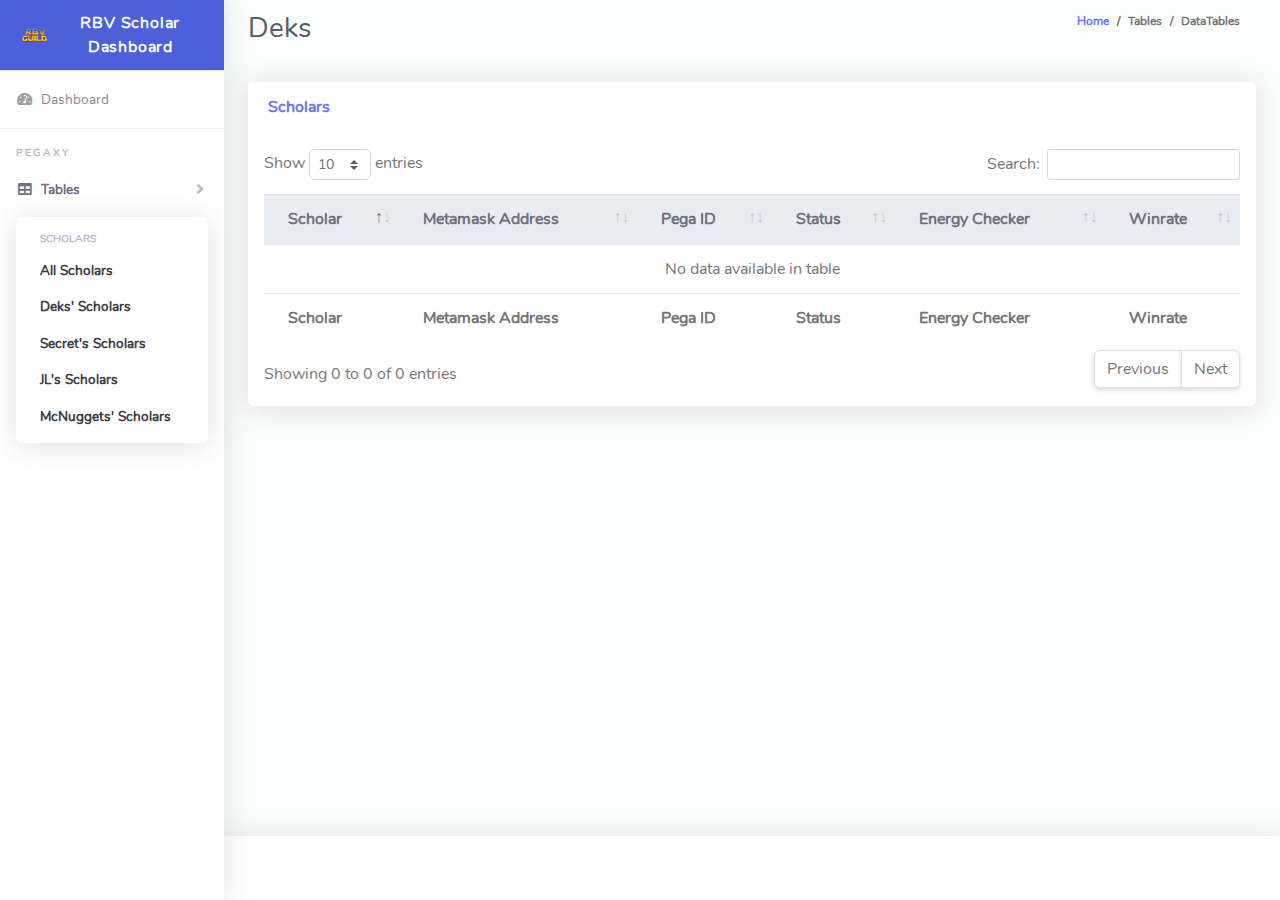
<file: deks.html>
<!DOCTYPE html>
<html lang="en">

<head>
  <meta charset="utf-8">
  <meta http-equiv="X-UA-Compatible" content="IE=edge">
  <meta name="viewport" content="width=device-width, initial-scale=1, shrink-to-fit=no">
  <meta name="description" content="">
  <meta name="author" content="">
  <link href="img/logo/logo.png" rel="icon">
  <title>RBV Scholar Dashboard</title>
  <link href="vendor/fontawesome-free/css/all.min.css" rel="stylesheet" type="text/css">
  <link href="vendor/bootstrap/css/bootstrap.min.css" rel="stylesheet" type="text/css">
  <link href="css/ruang-admin.min.css" rel="stylesheet">
  <link href="vendor/datatables/dataTables.bootstrap4.min.css" rel="stylesheet">
</head>

<body id="page-top">
  <div id="wrapper">
    <!-- Sidebar -->
    <ul class="navbar-nav sidebar sidebar-light accordion" id="accordionSidebar">
      <a class="sidebar-brand d-flex align-items-center justify-content-center" href="index.html">
        <div class="sidebar-brand-icon">
          <img src="img/logo/logo2.png">
        </div>
        <div class="sidebar-brand-text mx-3">RBV Scholar Dashboard</div>
      </a>
      <hr class="sidebar-divider my-0">
      <li class="nav-item">
        <a class="nav-link" href="index.html">
          <i class="fas fa-fw fa-tachometer-alt"></i>
          <span>Dashboard</span></a>
      </li>
      <hr class="sidebar-divider">
      <div class="sidebar-heading">
        Pegaxy
      </div>

      <li class="nav-item active">
        <a class="nav-link collapsed" href="#" data-toggle="collapse" data-target="#collapseTable" aria-expanded="true"
          aria-controls="collapseTable">
          <i class="fas fa-fw fa-table"></i>
          <span>Tables</span>
        </a>
        <div id="collapseTable" class="collapse show" aria-labelledby="headingTable" data-parent="#accordionSidebar">
          <div class="bg-white py-2 collapse-inner rounded">
            <h6 class="collapse-header">Scholars</h6>
          
            <a class="collapse-item active" href="index.html">All Scholars</a>
            <a class="collapse-item active" href="deks.html">Deks' Scholars</a>
            <a class="collapse-item active" href="secret.html">Secret's Scholars</a>
            <a class="collapse-item active" href="jl.html">JL's Scholars</a>
            <a class="collapse-item active" href="mcnuggets.html">McNuggets' Scholars</a>
          </div>
        </div>
      </li>
   

    </ul>
    <!-- Sidebar -->
    <div id="content-wrapper" class="d-flex flex-column">
      <div id="content">
       
        <!-- Topbar -->
        <!-- Container Fluid-->
        <div class="container-fluid" id="container-wrapper">
          <div class="d-sm-flex align-items-center justify-content-between mb-4">
            <h1 class="h3 mb-0 text-gray-800">Deks</h1>
            <ol class="breadcrumb">
              <li class="breadcrumb-item"><a href="./">Home</a></li>
              <li class="breadcrumb-item">Tables</li>
              <li class="breadcrumb-item active" aria-current="page">DataTables</li>
            </ol>
          </div>

          <!-- Row -->
          <div class="row">
            <!-- Datatables -->
           
            <!-- DataTable with Hover -->
            <div class="col-lg-12">
              <div class="card mb-4">
                <div class="card-header py-3 d-flex flex-row align-items-center justify-content-between">
                  <h6 class="m-0 font-weight-bold text-primary">Scholars</h6>
                </div>
                <div class="table-responsive p-3">
                  <table class="table align-items-center table-flush table-hover" id="dataTableHover">
                    <thead class="thead-light">
                      <tr>
                        <th>Scholar</th>
                        <th>Metamask Address</th>
                        <th>Pega ID</th>
                        <th>Status</th>
                        <th>Energy Checker</th>
                        <th>Winrate</th>
                      </tr>
                    </thead>
                <tfoot>
                  <tr>
                    <th>Scholar</th>
                    <th>Metamask Address</th>
                    <th>Pega ID</th>
                    <th>Status</th>
                    <th>Energy Checker</th>
                    <th>Winrate</th>
                  </tr>
                </tfoot>
                 
                    <tbody>
                      
                    </tbody>
                  </table>
                </div>
              </div>
            </div>
          </div>
          <!--Row-->

         

        </div>
        <!---Container Fluid-->
      </div>

      <!-- Footer -->
      <footer class="sticky-footer bg-white">
        <div class="container my-auto">
         
        </div>
      </footer>
      <!-- Footer -->
    </div>
  </div>

  <!-- Scroll to top -->
  <a class="scroll-to-top rounded" href="#page-top">
    <i class="fas fa-angle-up"></i>
  </a>

  <script src="vendor/jquery/jquery.min.js"></script>
  <script src="vendor/bootstrap/js/bootstrap.bundle.min.js"></script>
  <script src="vendor/jquery-easing/jquery.easing.min.js"></script>
  <script src="js/ruang-admin.min.js"></script>
  <!-- Page level plugins -->
  <script src="vendor/datatables/jquery.dataTables.min.js"></script>
  <script src="vendor/datatables/dataTables.bootstrap4.min.js"></script>

  <!-- Page level custom scripts -->
  <script>
    $(document).ready(function () {
      $('#dataTable').DataTable(); // ID From dataTable 
      $('#dataTableHover').DataTable(); // ID From dataTable with Hover
    });
  </script>

</body>

</html>
</file>
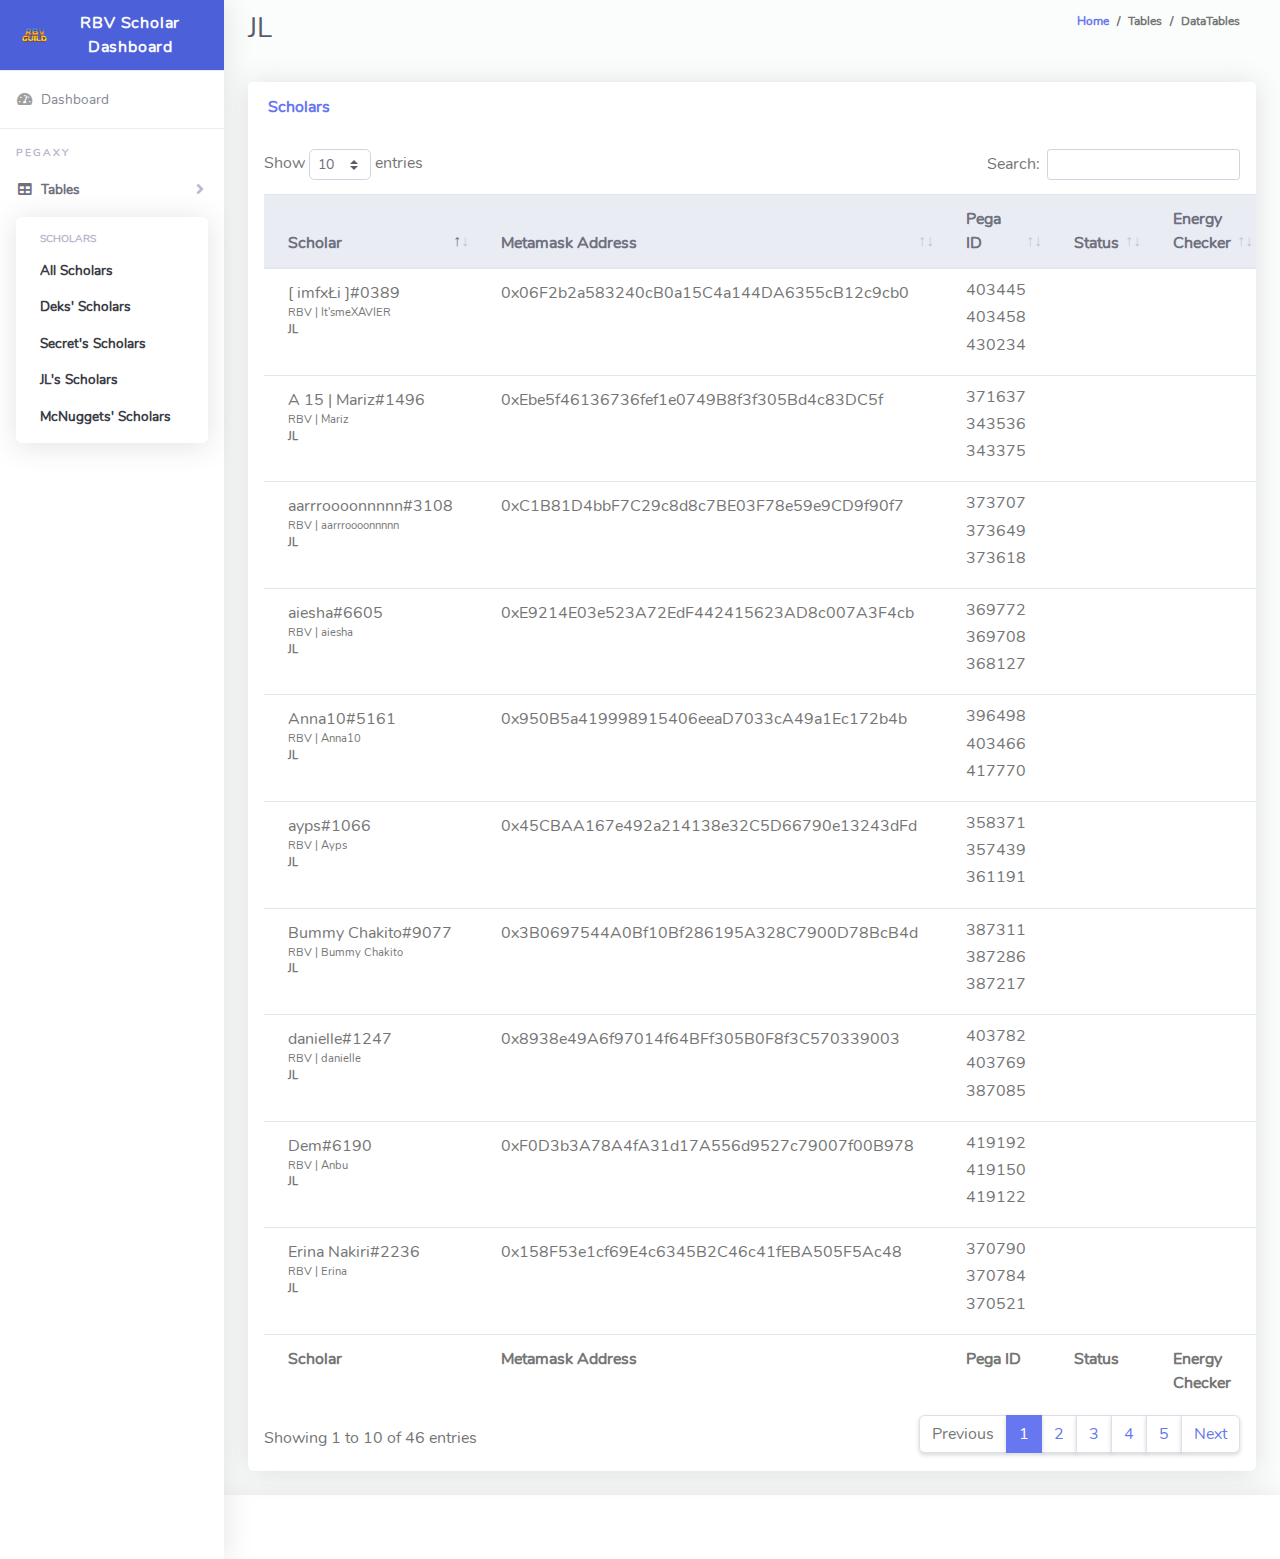
<file: jl.html>
<!DOCTYPE html>
<html lang="en">

<head>
  <meta charset="utf-8">
  <meta http-equiv="X-UA-Compatible" content="IE=edge">
  <meta name="viewport" content="width=device-width, initial-scale=1, shrink-to-fit=no">
  <meta name="description" content="">
  <meta name="author" content="">
  <link href="img/logo/logo.png" rel="icon">
  <title>RuangAdmin - DataTables</title>
  <link href="vendor/fontawesome-free/css/all.min.css" rel="stylesheet" type="text/css">
  <link href="vendor/bootstrap/css/bootstrap.min.css" rel="stylesheet" type="text/css">
  <link href="css/ruang-admin.min.css" rel="stylesheet">
  <link href="vendor/datatables/dataTables.bootstrap4.min.css" rel="stylesheet">
</head>

<body id="page-top">
  <div id="wrapper">
    <!-- Sidebar -->
    <ul class="navbar-nav sidebar sidebar-light accordion" id="accordionSidebar">
      <a class="sidebar-brand d-flex align-items-center justify-content-center" href="index.html">
        <div class="sidebar-brand-icon">
          <img src="img/logo/logo2.png">
        </div>
        <div class="sidebar-brand-text mx-3">RBV Scholar Dashboard</div>
      </a>
      <hr class="sidebar-divider my-0">
      <li class="nav-item">
        <a class="nav-link" href="index.html">
          <i class="fas fa-fw fa-tachometer-alt"></i>
          <span>Dashboard</span></a>
      </li>
      <hr class="sidebar-divider">
      <div class="sidebar-heading">
        Pegaxy
      </div>

      <li class="nav-item active">
        <a class="nav-link collapsed" href="#" data-toggle="collapse" data-target="#collapseTable" aria-expanded="true"
          aria-controls="collapseTable">
          <i class="fas fa-fw fa-table"></i>
          <span>Tables</span>
        </a>
        <div id="collapseTable" class="collapse show" aria-labelledby="headingTable" data-parent="#accordionSidebar">
          <div class="bg-white py-2 collapse-inner rounded">
            <h6 class="collapse-header">Scholars</h6>
          
            <a class="collapse-item active" href="index.html">All Scholars</a>
            <a class="collapse-item active" href="deks.html">Deks' Scholars</a>
            <a class="collapse-item active" href="secret.html">Secret's Scholars</a>
            <a class="collapse-item active" href="jl.html">JL's Scholars</a>
            <a class="collapse-item active" href="mcnuggets.html">McNuggets' Scholars</a>
          </div>
        </div>
      </li>
   

    </ul>
    <!-- Sidebar -->
    <div id="content-wrapper" class="d-flex flex-column">
      <div id="content">
       
        <!-- Topbar -->
        <!-- Container Fluid-->
        <div class="container-fluid" id="container-wrapper">
          <div class="d-sm-flex align-items-center justify-content-between mb-4">
            <h1 class="h3 mb-0 text-gray-800">JL</h1>
            <ol class="breadcrumb">
              <li class="breadcrumb-item"><a href="./">Home</a></li>
              <li class="breadcrumb-item">Tables</li>
              <li class="breadcrumb-item active" aria-current="page">DataTables</li>
            </ol>
          </div>

          <!-- Row -->
          <div class="row">
            <!-- Datatables -->
           
            <!-- DataTable with Hover -->
            <div class="col-lg-12">
              <div class="card mb-4">
                <div class="card-header py-3 d-flex flex-row align-items-center justify-content-between">
                  <h6 class="m-0 font-weight-bold text-primary">Scholars</h6>
                </div>
                <div class="table-responsive p-3">
                  <table class="table align-items-center table-flush table-hover" id="dataTableHover">
                    <thead class="thead-light">
                      <tr>
                        <th>Scholar</th>
                        <th>Metamask Address</th>
                        <th>Pega ID</th>
                        <th>Status</th>
                        <th>Energy Checker</th>
                        <th>Winrate</th>
                      </tr>
                    </thead>
                <tfoot>
                  <tr>
                    <th>Scholar</th>
                    <th>Metamask Address</th>
                    <th>Pega ID</th>
                    <th>Status</th>
                    <th>Energy Checker</th>
                    <th>Winrate</th>
                  </tr>
                </tfoot>
                 
                    <tbody>
                      <tr>
                        <td>aarrroooonnnnn#3108
                          <p class="text-xs text-secondary mb-0">RBV | aarrroooonnnnn</p>
                          <p class="text-xs font-weight-bold mb-0">JL</p>
                        </td>
                        <td>0xC1B81D4bbF7C29c8d8c7BE03F78e59e9CD9f90f7</td>
                        <td>
                          <h6>373707</h6>
                          <h6>373649</h6>
                          <h6>373618</h6>
                        </td>
                        <td class="align-middle text-center">
                          <h6 id="aronstatus1"></h6>
                          <h6 id="aronstatus2"></h6>
                          <h6 id="aronstatus3"></h6>
                        </td>
                        <td class="align-middle text-center">
                          <h6 id="aronenergy1"></h6>
                          <h6 id="aronenergy2"></h6>
                          <h6 id="aronenergy3"></h6>
                        </td>
                        <td class="align-middle text-center">
                          <h6 id="aronwr1"></h6>
                          <h6 id="aronwr2"></h6>
                          <h6 id="aronwr3"></h6>
                        </td>

                        <script>
                          fetch('https://api-apollo.pegaxy.io/v1/pegas/373707')
                        .then(response =>{
                        return response.json();
                        }).then(data =>{
                        console.log(data);
                        document.querySelector('#aronenergy1').innerHTML=data.energy;'  ';
                        document.querySelector('#aronstatus1').innerHTML=data.inService;'  ';
                        document.querySelector('#aronwr1').innerHTML=data.winRate*100;'  ';
                        
                        }).catch(error=>{
                        console.log(error);
                        });
                        </script>
                        <script>
                        fetch('https://api-apollo.pegaxy.io/v1/pegas/373649')
                        .then(response =>{
                        return response.json();
                        }).then(data =>{
                          console.log(data);
                        document.querySelector('#aronenergy2').innerHTML=data.energy;'  ';
                        document.querySelector('#aronstatus2').innerHTML=data.inService;'  ';
                        document.querySelector('#aronwr2').innerHTML=data.winRate*100;' ';
                        
                        }).catch(error=>{
                        console.log(error);
                        });
                        </script>
                        <script>
                        fetch('https://api-apollo.pegaxy.io/v1/pegas/373618')
                        .then(response =>{
                        return response.json();
                        }).then(data =>{
                          console.log(data);
                        document.querySelector('#aronenergy3').innerHTML=data.energy;'  ';
                        document.querySelector('#aronstatus3').innerHTML=data.inService;'  ';
                        document.querySelector('#aronwr3').innerHTML=data.winRate*100;' ';;
                        
                        }).catch(error=>{
                        console.log(error);
                        });
                        </script>
                      </tr>
 <tr>
                        <td>Dem#6190
                          <p class="text-xs text-secondary mb-0">RBV | Anbu</p>
                          <p class="text-xs font-weight-bold mb-0">JL</p>
                        </td>
                        <td>0xF0D3b3A78A4fA31d17A556d9527c79007f00B978</td>
                        <td>
                          <h6>419192</h6>
                          <h6>419150</h6>
                          <h6>419122</h6>
                        </td>
                        <td class="align-middle text-center">
                          <h6 id="anbustatus1"></h6>
                          <h6 id="anbustatus2"></h6>
                          <h6 id="anbustatus3"></h6>
                        </td>
                        <td class="align-middle text-center">
                          <h6 id="anbuenergy1"></h6>
                          <h6 id="anbuenergy2"></h6>
                          <h6 id="anbuenergy3"></h6>
                        </td>
                        <td class="align-middle text-center">
                          <h6 id="anbuwr1"></h6>
                          <h6 id="anbuwr2"></h6>
                          <h6 id="anbuwr3"></h6>
                        </td>

                        <script>
                          fetch('https://api-apollo.pegaxy.io/v1/pegas/419192')
                        .then(response =>{
                        return response.json();
                        }).then(data =>{
                        console.log(data);
                        document.querySelector('#anbuenergy1').innerHTML=data.energy;'  ';
                        document.querySelector('#anbustatus1').innerHTML=data.inService;'  ';
                        document.querySelector('#anbuwr1').innerHTML=data.winRate*100;'  ';
                        
                        }).catch(error=>{
                        console.log(error);
                        });
                        </script>
                        <script>
                        fetch('https://api-apollo.pegaxy.io/v1/pegas/419150')
                        .then(response =>{
                        return response.json();
                        }).then(data =>{
                          console.log(data);
                        document.querySelector('#anbuenergy2').innerHTML=data.energy;'  ';
                        document.querySelector('#anbustatus2').innerHTML=data.inService;'  ';
                        document.querySelector('#anbuwr2').innerHTML=data.winRate*100;' ';
                        
                        }).catch(error=>{
                        console.log(error);
                        });
                        </script>
                        <script>
                        fetch('https://api-apollo.pegaxy.io/v1/pegas/419122')
                        .then(response =>{
                        return response.json();
                        }).then(data =>{
                          console.log(data);
                        document.querySelector('#anbuenergy3').innerHTML=data.energy;'  ';
                        document.querySelector('#anbustatus3').innerHTML=data.inService;'  ';
                        document.querySelector('#anbuwr3').innerHTML=data.winRate*100;' ';;
                        
                        }).catch(error=>{
                        console.log(error);
                        });
                        </script>
                      </tr>
 <tr>
                        <td>aiesha#6605
                          <p class="text-xs text-secondary mb-0">RBV | aiesha</p>
                          <p class="text-xs font-weight-bold mb-0">JL</p>
                        </td>
                        <td>0xE9214E03e523A72EdF442415623AD8c007A3F4cb</td>
                        <td>
                          <h6>369772</h6>
                          <h6>369708</h6>
                          <h6>368127</h6>
                        </td>
                        <td class="align-middle text-center">
                          <h6 id="aieshastatus1"></h6>
                          <h6 id="aieshastatus2"></h6>
                          <h6 id="aieshastatus3"></h6>
                        </td>
                        <td class="align-middle text-center">
                          <h6 id="aieshaenergy1"></h6>
                          <h6 id="aieshaenergy2"></h6>
                          <h6 id="aieshaenergy3"></h6>
                        </td>
                        <td class="align-middle text-center">
                          <h6 id="aieshawr1"></h6>
                          <h6 id="aieshawr2"></h6>
                          <h6 id="aieshawr3"></h6>
                        </td>

                        <script>
                          fetch('https://api-apollo.pegaxy.io/v1/pegas/369772')
                        .then(response =>{
                        return response.json();
                        }).then(data =>{
                        console.log(data);
                        document.querySelector('#aieshaenergy1').innerHTML=data.energy;'  ';
                        document.querySelector('#aieshastatus1').innerHTML=data.inService;'  ';
                        document.querySelector('#aieshawr1').innerHTML=data.winRate*100;'  ';
                        
                        }).catch(error=>{
                        console.log(error);
                        });
                        </script>
                        <script>
                        fetch('https://api-apollo.pegaxy.io/v1/pegas/369708')
                        .then(response =>{
                        return response.json();
                        }).then(data =>{
                          console.log(data);
                        document.querySelector('#aieshaenergy2').innerHTML=data.energy;'  ';
                        document.querySelector('#aieshastatus2').innerHTML=data.inService;'  ';
                        document.querySelector('#aieshawr2').innerHTML=data.winRate*100;' ';
                        
                        }).catch(error=>{
                        console.log(error);
                        });
                        </script>
                        <script>
                        fetch('https://api-apollo.pegaxy.io/v1/pegas/368127')
                        .then(response =>{
                        return response.json();
                        }).then(data =>{
                          console.log(data);
                        document.querySelector('#aieshaenergy3').innerHTML=data.energy;'  ';
                        document.querySelector('#aieshastatus3').innerHTML=data.inService;'  ';
                        document.querySelector('#aieshawr3').innerHTML=data.winRate*100;' ';;
                        
                        }).catch(error=>{
                        console.log(error);
                        });
                        </script>
                      </tr>
 <tr>
                        <td>Ernest#7767
                          <p class="text-xs text-secondary mb-0">RBV | Ernest</p>
                          <p class="text-xs font-weight-bold mb-0">JL</p>
                        </td>
                        <td>0x940FD71698Db995A97230E4b142aFB0421c22694 </td>
                        <td>
                          <h6>418752</h6>
                          <h6>300143</h6>
                          <h6></h6>
                        </td>
                        <td class="align-middle text-center">
                          <h6 id="erneststatus1"></h6>
                          <h6 id="erneststatus2"></h6>
                          <h6 id="erneststatus3"></h6>
                        </td>
                        <td class="align-middle text-center">
                          <h6 id="ernestenergy1"></h6>
                          <h6 id="ernestenergy2"></h6>
                          <h6 id="ernestenergy3"></h6>
                        </td>
                        <td class="align-middle text-center">
                          <h6 id="ernestwr1"></h6>
                          <h6 id="ernestwr2"></h6>
                          <h6 id="ernestwr3"></h6>
                        </td>

                        <script>
                          fetch('https://api-apollo.pegaxy.io/v1/pegas/418752')
                        .then(response =>{
                        return response.json();
                        }).then(data =>{
                        console.log(data);
                        document.querySelector('#ernestenergy1').innerHTML=data.energy;'  ';
                        document.querySelector('#erneststatus1').innerHTML=data.inService;'  ';
                        document.querySelector('#ernestwr1').innerHTML=data.winRate*100;'  ';
                        
                        }).catch(error=>{
                        console.log(error);
                        });
                        </script>
                        <script>
                        fetch('https://api-apollo.pegaxy.io/v1/pegas/300143')
                        .then(response =>{
                        return response.json();
                        }).then(data =>{
                          console.log(data);
                        document.querySelector('#ernestenergy2').innerHTML=data.energy;'  ';
                        document.querySelector('#erneststatus2').innerHTML=data.inService;'  ';
                        document.querySelector('#ernestwr2').innerHTML=data.winRate*100;' ';
                        
                        }).catch(error=>{
                        console.log(error);
                        });
                        </script>
                        <script>
                        fetch('https://api-apollo.pegaxy.io/v1/pegas/')
                        .then(response =>{
                        return response.json();
                        }).then(data =>{
                          console.log(data);
                        document.querySelector('#ernestenergy3').innerHTML=data.energy;'  ';
                        document.querySelector('#erneststatus3').innerHTML=data.inService;'  ';
                        document.querySelector('#ernestwr3').innerHTML=data.winRate*100;' ';;
                        
                        }).catch(error=>{
                        console.log(error);
                        });
                        </script>
                      </tr>
 <tr>
                        <td>Anna10#5161
                          <p class="text-xs text-secondary mb-0">RBV | Anna10</p>
                          <p class="text-xs font-weight-bold mb-0">JL</p>
                        </td>
                        <td>0x950B5a419998915406eeaD7033cA49a1Ec172b4b</td>
                        <td>
                          <h6>396498</h6>
                          <h6>403466</h6>
                          <h6>417770</h6>
                        </td>
                        <td class="align-middle text-center">
                          <h6 id="annastatus1"></h6>
                          <h6 id="annastatus2"></h6>
                          <h6 id="annastatus3"></h6>
                        </td>
                        <td class="align-middle text-center">
                          <h6 id="annaenergy1"></h6>
                          <h6 id="annaenergy2"></h6>
                          <h6 id="annaenergy3"></h6>
                        </td>
                        <td class="align-middle text-center">
                          <h6 id="annawr1"></h6>
                          <h6 id="annawr2"></h6>
                          <h6 id="annawr3"></h6>
                        </td>

                        <script>
                          fetch('https://api-apollo.pegaxy.io/v1/pegas/396498')
                        .then(response =>{
                        return response.json();
                        }).then(data =>{
                        console.log(data);
                        document.querySelector('#annaenergy1').innerHTML=data.energy;'  ';
                        document.querySelector('#annastatus1').innerHTML=data.inService;'  ';
                        document.querySelector('#annawr1').innerHTML=data.winRate*100;'  ';
                        
                        }).catch(error=>{
                        console.log(error);
                        });
                        </script>
                        <script>
                        fetch('https://api-apollo.pegaxy.io/v1/pegas/403466')
                        .then(response =>{
                        return response.json();
                        }).then(data =>{
                          console.log(data);
                        document.querySelector('#annaenergy2').innerHTML=data.energy;'  ';
                        document.querySelector('#annastatus2').innerHTML=data.inService;'  ';
                        document.querySelector('#annawr2').innerHTML=data.winRate*100;' ';
                        
                        }).catch(error=>{
                        console.log(error);
                        });
                        </script>
                        <script>
                        fetch('https://api-apollo.pegaxy.io/v1/pegas/417770')
                        .then(response =>{
                        return response.json();
                        }).then(data =>{
                          console.log(data);
                        document.querySelector('#annaenergy3').innerHTML=data.energy;'  ';
                        document.querySelector('#annastatus3').innerHTML=data.inService;'  ';
                        document.querySelector('#annawr3').innerHTML=data.winRate*100;' ';;
                        
                        }).catch(error=>{
                        console.log(error);
                        });
                        </script>
                      </tr>
 <tr>
                        <td>ayps#1066
                          <p class="text-xs text-secondary mb-0">RBV | Ayps</p>
                          <p class="text-xs font-weight-bold mb-0">JL</p>
                        </td>
                        <td>0x45CBAA167e492a214138e32C5D66790e13243dFd</td>
                        <td>
                          <h6>358371</h6>
                          <h6>357439</h6>
                          <h6>361191</h6>
                        </td>
                        <td class="align-middle text-center">
                          <h6 id="aypsstatus1"></h6>
                          <h6 id="aypsstatus2"></h6>
                          <h6 id="aypsstatus3"></h6>
                        </td>
                        <td class="align-middle text-center">
                          <h6 id="aypsenergy1"></h6>
                          <h6 id="aypsenergy2"></h6>
                          <h6 id="aypsenergy3"></h6>
                        </td>
                        <td class="align-middle text-center">
                          <h6 id="aypswr1"></h6>
                          <h6 id="aypswr2"></h6>
                          <h6 id="aypswr3"></h6>
                        </td>

                        <script>
                          fetch('https://api-apollo.pegaxy.io/v1/pegas/358371')
                        .then(response =>{
                        return response.json();
                        }).then(data =>{
                        console.log(data);
                        document.querySelector('#aypsenergy1').innerHTML=data.energy;'  ';
                        document.querySelector('#aypsstatus1').innerHTML=data.inService;'  ';
                        document.querySelector('#aypswr1').innerHTML=data.winRate*100;'  ';
                        
                        }).catch(error=>{
                        console.log(error);
                        });
                        </script>
                        <script>
                        fetch('https://api-apollo.pegaxy.io/v1/pegas/357439')
                        .then(response =>{
                        return response.json();
                        }).then(data =>{
                          console.log(data);
                        document.querySelector('#aypsenergy2').innerHTML=data.energy;'  ';
                        document.querySelector('#aypsstatus2').innerHTML=data.inService;'  ';
                        document.querySelector('#aypswr2').innerHTML=data.winRate*100;' ';
                        
                        }).catch(error=>{
                        console.log(error);
                        });
                        </script>
                        <script>
                        fetch('https://api-apollo.pegaxy.io/v1/pegas/361191')
                        .then(response =>{
                        return response.json();
                        }).then(data =>{
                          console.log(data);
                        document.querySelector('#aypsenergy3').innerHTML=data.energy;'  ';
                        document.querySelector('#aypsstatus3').innerHTML=data.inService;'  ';
                        document.querySelector('#aypswr3').innerHTML=data.winRate*100;' ';;
                        
                        }).catch(error=>{
                        console.log(error);
                        });
                        </script>
                      </tr>
 <tr>
                        <td>ewickuh#7214
                          <p class="text-xs text-secondary mb-0">RBV | Ewickuh</p>
                          <p class="text-xs font-weight-bold mb-0">JL</p>
                        </td>
                        <td>0x8c064c79bD1A1FEaB647c5b3cf0de4dC2996A4A6</td>
                        <td>
                          <h6>374936</h6>
                          <h6>374599</h6>
                          <h6>374304</h6>
                        </td>
                        <td class="align-middle text-center">
                          <h6 id="ewickuhstatus1"></h6>
                          <h6 id="ewickuhstatus2"></h6>
                          <h6 id="ewickuhstatus3"></h6>
                        </td>
                        <td class="align-middle text-center">
                          <h6 id="ewickuhenergy1"></h6>
                          <h6 id="ewickuhenergy2"></h6>
                          <h6 id="ewickuhenergy3"></h6>
                        </td>
                        <td class="align-middle text-center">
                          <h6 id="ewickuhwr1"></h6>
                          <h6 id="ewickuhwr2"></h6>
                          <h6 id="ewickuhwr3"></h6>
                        </td>

                        <script>
                          fetch('https://api-apollo.pegaxy.io/v1/pegas/374936')
                        .then(response =>{
                        return response.json();
                        }).then(data =>{
                        console.log(data);
                        document.querySelector('#ewickuhenergy1').innerHTML=data.energy;'  ';
                        document.querySelector('#ewickuhstatus1').innerHTML=data.inService;'  ';
                        document.querySelector('#ewickuhwr1').innerHTML=data.winRate*100;'  ';
                        
                        }).catch(error=>{
                        console.log(error);
                        });
                        </script>
                        <script>
                        fetch('https://api-apollo.pegaxy.io/v1/pegas/374599')
                        .then(response =>{
                        return response.json();
                        }).then(data =>{
                          console.log(data);
                        document.querySelector('#ewickuhenergy2').innerHTML=data.energy;'  ';
                        document.querySelector('#ewickuhstatus2').innerHTML=data.inService;'  ';
                        document.querySelector('#ewickuhwr2').innerHTML=data.winRate*100;' ';
                        
                        }).catch(error=>{
                        console.log(error);
                        });
                        </script>
                        <script>
                        fetch('https://api-apollo.pegaxy.io/v1/pegas/374304')
                        .then(response =>{
                        return response.json();
                        }).then(data =>{
                          console.log(data);
                        document.querySelector('#ewickuhenergy3').innerHTML=data.energy;'  ';
                        document.querySelector('#ewickuhstatus3').innerHTML=data.inService;'  ';
                        document.querySelector('#ewickuhwr3').innerHTML=data.winRate*100;' ';;
                        
                        }).catch(error=>{
                        console.log(error);
                        });
                        </script>
                      </tr>
 <tr>
                        <td>Bummy Chakito#9077
                          <p class="text-xs text-secondary mb-0">RBV | Bummy Chakito</p>
                          <p class="text-xs font-weight-bold mb-0">JL</p>
                        </td>
                        <td>0x3B0697544A0Bf10Bf286195A328C7900D78BcB4d</td>
                        <td>
                          <h6>387311</h6>
                          <h6>387286</h6>
                          <h6>387217</h6>
                        </td>
                        <td class="align-middle text-center">
                          <h6 id="bummychakitostatus1"></h6>
                          <h6 id="bummychakitostatus2"></h6>
                          <h6 id="bummychakitostatus3"></h6>
                        </td>
                        <td class="align-middle text-center">
                          <h6 id="bummychakitoenergy1"></h6>
                          <h6 id="bummychakitoenergy2"></h6>
                          <h6 id="bummychakitoenergy3"></h6>
                        </td>
                        <td class="align-middle text-center">
                          <h6 id="bummychakitowr1"></h6>
                          <h6 id="bummychakitowr2"></h6>
                          <h6 id="bummychakitowr3"></h6>
                        </td>

                        <script>
                          fetch('https://api-apollo.pegaxy.io/v1/pegas/387311')
                        .then(response =>{
                        return response.json();
                        }).then(data =>{
                        console.log(data);
                        document.querySelector('#bummychakitoenergy1').innerHTML=data.energy;'  ';
                        document.querySelector('#bummychakitostatus1').innerHTML=data.inService;'  ';
                        document.querySelector('#bummychakitowr1').innerHTML=data.winRate*100;'  ';
                        
                        }).catch(error=>{
                        console.log(error);
                        });
                        </script>
                        <script>
                        fetch('https://api-apollo.pegaxy.io/v1/pegas/387286')
                        .then(response =>{
                        return response.json();
                        }).then(data =>{
                          console.log(data);
                        document.querySelector('#bummychakitoenergy2').innerHTML=data.energy;'  ';
                        document.querySelector('#bummychakitostatus2').innerHTML=data.inService;'  ';
                        document.querySelector('#bummychakitowr2').innerHTML=data.winRate*100;' ';
                        
                        }).catch(error=>{
                        console.log(error);
                        });
                        </script>
                        <script>
                        fetch('https://api-apollo.pegaxy.io/v1/pegas/387217')
                        .then(response =>{
                        return response.json();
                        }).then(data =>{
                          console.log(data);
                        document.querySelector('#bummychakitoenergy3').innerHTML=data.energy;'  ';
                        document.querySelector('#bummychakitostatus3').innerHTML=data.inService;'  ';
                        document.querySelector('#bummychakitowr3').innerHTML=data.winRate*100;' ';;
                        
                        }).catch(error=>{
                        console.log(error);
                        });
                        </script>
                      </tr>
 <tr>
                        <td>Froi A.#2790
                          <p class="text-xs text-secondary mb-0">RBV | Froi A.</p>
                          <p class="text-xs font-weight-bold mb-0">JL</p>
                        </td>
                        <td>0x311e93eA47DD6c6583578eDf62EFB657E3623551</td>
                        <td>
                          <h6>342248</h6>
                          <h6>341422</h6>
                          <h6>340745</h6>
                        </td>
                        <td class="align-middle text-center">
                          <h6 id="froiastatus1"></h6>
                          <h6 id="froiastatus2"></h6>
                          <h6 id="froiastatus3"></h6>
                        </td>
                        <td class="align-middle text-center">
                          <h6 id="froiaenergy1"></h6>
                          <h6 id="froiaenergy2"></h6>
                          <h6 id="froiaenergy3"></h6>
                        </td>
                        <td class="align-middle text-center">
                          <h6 id="froiawr1"></h6>
                          <h6 id="froiawr2"></h6>
                          <h6 id="froiawr3"></h6>
                        </td>

                        <script>
                          fetch('https://api-apollo.pegaxy.io/v1/pegas/342248')
                        .then(response =>{
                        return response.json();
                        }).then(data =>{
                        console.log(data);
                        document.querySelector('#froiaenergy1').innerHTML=data.energy;'  ';
                        document.querySelector('#froiastatus1').innerHTML=data.inService;'  ';
                        document.querySelector('#froiawr1').innerHTML=data.winRate*100;'  ';
                        
                        }).catch(error=>{
                        console.log(error);
                        });
                        </script>
                        <script>
                        fetch('https://api-apollo.pegaxy.io/v1/pegas/341422')
                        .then(response =>{
                        return response.json();
                        }).then(data =>{
                          console.log(data);
                        document.querySelector('#froiaenergy2').innerHTML=data.energy;'  ';
                        document.querySelector('#froiastatus2').innerHTML=data.inService;'  ';
                        document.querySelector('#froiawr2').innerHTML=data.winRate*100;' ';
                        
                        }).catch(error=>{
                        console.log(error);
                        });
                        </script>
                        <script>
                        fetch('https://api-apollo.pegaxy.io/v1/pegas/340745')
                        .then(response =>{
                        return response.json();
                        }).then(data =>{
                          console.log(data);
                        document.querySelector('#froiaenergy3').innerHTML=data.energy;'  ';
                        document.querySelector('#froiastatus3').innerHTML=data.inService;'  ';
                        document.querySelector('#froiawr3').innerHTML=data.winRate*100;' ';;
                        
                        }).catch(error=>{
                        console.log(error);
                        });
                        </script>
                      </tr>
 <tr>
                        <td>tzuyu#8609
                          <p class="text-xs text-secondary mb-0">RBV | cyril</p>
                          <p class="text-xs font-weight-bold mb-0">JL</p>
                        </td>
                        <td>0x890bdDAd101CAeB88b48dE6F737392956657162b</td>
                        <td>
                          <h6>108726</h6>
                          <h6>93069</h6>
                          <h6></h6>
                        </td>
                        <td class="align-middle text-center">
                          <h6 id="cyrilstatus1"></h6>
                          <h6 id="cyrilstatus2"></h6>
                          <h6 id="cyrilstatus3"></h6>
                        </td>
                        <td class="align-middle text-center">
                          <h6 id="cyrilenergy1"></h6>
                          <h6 id="cyrilenergy2"></h6>
                          <h6 id="cyrilenergy3"></h6>
                        </td>
                        <td class="align-middle text-center">
                          <h6 id="cyrilwr1"></h6>
                          <h6 id="cyrilwr2"></h6>
                          <h6 id="cyrilwr3"></h6>
                        </td>

                        <script>
                          fetch('https://api-apollo.pegaxy.io/v1/pegas/108726')
                        .then(response =>{
                        return response.json();
                        }).then(data =>{
                        console.log(data);
                        document.querySelector('#cyrilenergy1').innerHTML=data.energy;'  ';
                        document.querySelector('#cyrilstatus1').innerHTML=data.inService;'  ';
                        document.querySelector('#cyrilwr1').innerHTML=data.winRate*100;'  ';
                        
                        }).catch(error=>{
                        console.log(error);
                        });
                        </script>
                        <script>
                        fetch('https://api-apollo.pegaxy.io/v1/pegas/93069')
                        .then(response =>{
                        return response.json();
                        }).then(data =>{
                          console.log(data);
                        document.querySelector('#cyrilenergy2').innerHTML=data.energy;'  ';
                        document.querySelector('#cyrilstatus2').innerHTML=data.inService;'  ';
                        document.querySelector('#cyrilwr2').innerHTML=data.winRate*100;' ';
                        
                        }).catch(error=>{
                        console.log(error);
                        });
                        </script>
                        <script>
                        fetch('https://api-apollo.pegaxy.io/v1/pegas/')
                        .then(response =>{
                        return response.json();
                        }).then(data =>{
                          console.log(data);
                        document.querySelector('#cyrilenergy3').innerHTML=data.energy;'  ';
                        document.querySelector('#cyrilstatus3').innerHTML=data.inService;'  ';
                        document.querySelector('#cyrilwr3').innerHTML=data.winRate*100;' ';;
                        
                        }).catch(error=>{
                        console.log(error);
                        });
                        </script>
                      </tr>
 <tr>
                        <td>RBV | 𝙀𝘾𝙃𝙊#3196
                          <p class="text-xs text-secondary mb-0">RBV | 𝙀𝘾𝙃𝙊</p>
                          <p class="text-xs font-weight-bold mb-0">JL</p>
                        </td>
                        <td>0xb8C8e20A30496d05341992904D44D861640b8378</td>
                        <td>
                          <h6>394522</h6>
                          <h6>239974</h6>
                          <h6>213885</h6>
                        </td>
                        <td class="align-middle text-center">
                          <h6 id="echostatus1"></h6>
                          <h6 id="echostatus2"></h6>
                          <h6 id="echostatus3"></h6>
                        </td>
                        <td class="align-middle text-center">
                          <h6 id="echoenergy1"></h6>
                          <h6 id="echoenergy2"></h6>
                          <h6 id="echoenergy3"></h6>
                        </td>
                        <td class="align-middle text-center">
                          <h6 id="echowr1"></h6>
                          <h6 id="echowr2"></h6>
                          <h6 id="echowr3"></h6>
                        </td>

                        <script>
                          fetch('https://api-apollo.pegaxy.io/v1/pegas/394522')
                        .then(response =>{
                        return response.json();
                        }).then(data =>{
                        console.log(data);
                        document.querySelector('#echoenergy1').innerHTML=data.energy;'  ';
                        document.querySelector('#echostatus1').innerHTML=data.inService;'  ';
                        document.querySelector('#echowr1').innerHTML=data.winRate*100;'  ';
                        
                        }).catch(error=>{
                        console.log(error);
                        });
                        </script>
                        <script>
                        fetch('https://api-apollo.pegaxy.io/v1/pegas/239974')
                        .then(response =>{
                        return response.json();
                        }).then(data =>{
                          console.log(data);
                        document.querySelector('#echoenergy2').innerHTML=data.energy;'  ';
                        document.querySelector('#echostatus2').innerHTML=data.inService;'  ';
                        document.querySelector('#echowr2').innerHTML=data.winRate*100;' ';
                        
                        }).catch(error=>{
                        console.log(error);
                        });
                        </script>
                        <script>
                        fetch('https://api-apollo.pegaxy.io/v1/pegas/213885')
                        .then(response =>{
                        return response.json();
                        }).then(data =>{
                          console.log(data);
                        document.querySelector('#echoenergy3').innerHTML=data.energy;'  ';
                        document.querySelector('#echostatus3').innerHTML=data.inService;'  ';
                        document.querySelector('#echowr3').innerHTML=data.winRate*100;' ';;
                        
                        }).catch(error=>{
                        console.log(error);
                        });
                        </script>
                      </tr>
 <tr>
                        <td>danielle#1247
                          <p class="text-xs text-secondary mb-0">RBV | danielle</p>
                          <p class="text-xs font-weight-bold mb-0">JL</p>
                        </td>
                        <td>0x8938e49A6f97014f64BFf305B0F8f3C570339003</td>
                        <td>
                          <h6>403782</h6>
                          <h6>403769</h6>
                          <h6>387085</h6>
                        </td>
                        <td class="align-middle text-center">
                          <h6 id="danielestatus1"></h6>
                          <h6 id="danielestatus2"></h6>
                          <h6 id="danielestatus3"></h6>
                        </td>
                        <td class="align-middle text-center">
                          <h6 id="danieleenergy1"></h6>
                          <h6 id="danieleenergy2"></h6>
                          <h6 id="danieleenergy3"></h6>
                        </td>
                        <td class="align-middle text-center">
                          <h6 id="danielewr1"></h6>
                          <h6 id="danielewr2"></h6>
                          <h6 id="danielewr3"></h6>
                        </td>

                        <script>
                          fetch('https://api-apollo.pegaxy.io/v1/pegas/403782')
                        .then(response =>{
                        return response.json();
                        }).then(data =>{
                        console.log(data);
                        document.querySelector('#danieleenergy1').innerHTML=data.energy;'  ';
                        document.querySelector('#danielestatus1').innerHTML=data.inService;'  ';
                        document.querySelector('#danielewr1').innerHTML=data.winRate*100;'  ';
                        
                        }).catch(error=>{
                        console.log(error);
                        });
                        </script>
                        <script>
                        fetch('https://api-apollo.pegaxy.io/v1/pegas/403769')
                        .then(response =>{
                        return response.json();
                        }).then(data =>{
                          console.log(data);
                        document.querySelector('#danieleenergy2').innerHTML=data.energy;'  ';
                        document.querySelector('#danielestatus2').innerHTML=data.inService;'  ';
                        document.querySelector('#danielewr2').innerHTML=data.winRate*100;' ';
                        
                        }).catch(error=>{
                        console.log(error);
                        });
                        </script>
                        <script>
                        fetch('https://api-apollo.pegaxy.io/v1/pegas/387085')
                        .then(response =>{
                        return response.json();
                        }).then(data =>{
                          console.log(data);
                        document.querySelector('#danieleenergy3').innerHTML=data.energy;'  ';
                        document.querySelector('#danielestatus3').innerHTML=data.inService;'  ';
                        document.querySelector('#danielewr3').innerHTML=data.winRate*100;' ';;
                        
                        }).catch(error=>{
                        console.log(error);
                        });
                        </script>
                      </tr>
 <tr>
                        <td>Erina Nakiri#2236
                          <p class="text-xs text-secondary mb-0">RBV | Erina</p>
                          <p class="text-xs font-weight-bold mb-0">JL</p>
                        </td>
                        <td>0x158F53e1cf69E4c6345B2C46c41fEBA505F5Ac48</td>
                        <td>
                          <h6>370790</h6>
                          <h6>370784</h6>
                          <h6>370521</h6>
                        </td>
                        <td class="align-middle text-center">
                          <h6 id="erinastatus1"></h6>
                          <h6 id="erinastatus2"></h6>
                          <h6 id="erinastatus3"></h6>
                        </td>
                        <td class="align-middle text-center">
                          <h6 id="erinaenergy1"></h6>
                          <h6 id="erinaenergy2"></h6>
                          <h6 id="erinaenergy3"></h6>
                        </td>
                        <td class="align-middle text-center">
                          <h6 id="erinawr1"></h6>
                          <h6 id="erinawr2"></h6>
                          <h6 id="erinawr3"></h6>
                        </td>

                        <script>
                          fetch('https://api-apollo.pegaxy.io/v1/pegas/370790')
                        .then(response =>{
                        return response.json();
                        }).then(data =>{
                        console.log(data);
                        document.querySelector('#erinaenergy1').innerHTML=data.energy;'  ';
                        document.querySelector('#erinastatus1').innerHTML=data.inService;'  ';
                        document.querySelector('#erinawr1').innerHTML=data.winRate*100;'  ';
                        
                        }).catch(error=>{
                        console.log(error);
                        });
                        </script>
                        <script>
                        fetch('https://api-apollo.pegaxy.io/v1/pegas/370784')
                        .then(response =>{
                        return response.json();
                        }).then(data =>{
                          console.log(data);
                        document.querySelector('#erinaenergy2').innerHTML=data.energy;'  ';
                        document.querySelector('#erinastatus2').innerHTML=data.inService;'  ';
                        document.querySelector('#erinawr2').innerHTML=data.winRate*100;' ';
                        
                        }).catch(error=>{
                        console.log(error);
                        });
                        </script>
                        <script>
                        fetch('https://api-apollo.pegaxy.io/v1/pegas/370521')
                        .then(response =>{
                        return response.json();
                        }).then(data =>{
                          console.log(data);
                        document.querySelector('#erinaenergy3').innerHTML=data.energy;'  ';
                        document.querySelector('#erinastatus3').innerHTML=data.inService;'  ';
                        document.querySelector('#erinawr3').innerHTML=data.winRate*100;' ';;
                        
                        }).catch(error=>{
                        console.log(error);
                        });
                        </script>
                      </tr>
 <tr>
                        <td>Grita#3061
                          <p class="text-xs text-secondary mb-0">RBV | Grita</p>
                          <p class="text-xs font-weight-bold mb-0">JL</p>
                        </td>
                        <td>0xE269A29B3763656837Ba8f970F9331becF5c0829</td>
                        <td>
                          <h6>356008</h6>
                          <h6>356000</h6>
                          <h6>355991</h6>
                        </td>
                        <td class="align-middle text-center">
                          <h6 id="gritastatus1"></h6>
                          <h6 id="gritastatus2"></h6>
                          <h6 id="gritastatus3"></h6>
                        </td>
                        <td class="align-middle text-center">
                          <h6 id="gritaenergy1"></h6>
                          <h6 id="gritaenergy2"></h6>
                          <h6 id="gritaenergy3"></h6>
                        </td>
                        <td class="align-middle text-center">
                          <h6 id="gritawr1"></h6>
                          <h6 id="gritawr2"></h6>
                          <h6 id="gritawr3"></h6>
                        </td>

                        <script>
                          fetch('https://api-apollo.pegaxy.io/v1/pegas/356008')
                        .then(response =>{
                        return response.json();
                        }).then(data =>{
                        console.log(data);
                        document.querySelector('#gritaenergy1').innerHTML=data.energy;'  ';
                        document.querySelector('#gritastatus1').innerHTML=data.inService;'  ';
                        document.querySelector('#gritawr1').innerHTML=data.winRate*100;'  ';
                        
                        }).catch(error=>{
                        console.log(error);
                        });
                        </script>
                        <script>
                        fetch('https://api-apollo.pegaxy.io/v1/pegas/356000')
                        .then(response =>{
                        return response.json();
                        }).then(data =>{
                          console.log(data);
                        document.querySelector('#gritaenergy2').innerHTML=data.energy;'  ';
                        document.querySelector('#gritastatus2').innerHTML=data.inService;'  ';
                        document.querySelector('#gritawr2').innerHTML=data.winRate*100;' ';
                        
                        }).catch(error=>{
                        console.log(error);
                        });
                        </script>
                        <script>
                        fetch('https://api-apollo.pegaxy.io/v1/pegas/355991')
                        .then(response =>{
                        return response.json();
                        }).then(data =>{
                          console.log(data);
                        document.querySelector('#gritaenergy3').innerHTML=data.energy;'  ';
                        document.querySelector('#gritastatus3').innerHTML=data.inService;'  ';
                        document.querySelector('#gritawr3').innerHTML=data.winRate*100;' ';;
                        
                        }).catch(error=>{
                        console.log(error);
                        });
                        </script>
                      </tr>
 <tr>
                        <td>Guren#4312
                          <p class="text-xs text-secondary mb-0">RBV | Guren</p>
                          <p class="text-xs font-weight-bold mb-0">JL</p>
                        </td>
                        <td>0x6fC37Fdeef6D4f0090C9b51c7765c334E411dcDe</td>
                        <td>
                          <h6>409222</h6>
                          <h6>409207</h6>
                          <h6>409197</h6>
                        </td>
                        <td class="align-middle text-center">
                          <h6 id="gurenstatus1"></h6>
                          <h6 id="gurenstatus2"></h6>
                          <h6 id="gurenstatus3"></h6>
                        </td>
                        <td class="align-middle text-center">
                          <h6 id="gurenenergy1"></h6>
                          <h6 id="gurenenergy2"></h6>
                          <h6 id="gurenenergy3"></h6>
                        </td>
                        <td class="align-middle text-center">
                          <h6 id="gurenwr1"></h6>
                          <h6 id="gurenwr2"></h6>
                          <h6 id="gurenwr3"></h6>
                        </td>

                        <script>
                          fetch('https://api-apollo.pegaxy.io/v1/pegas/409222')
                        .then(response =>{
                        return response.json();
                        }).then(data =>{
                        console.log(data);
                        document.querySelector('#gurenenergy1').innerHTML=data.energy;'  ';
                        document.querySelector('#gurenstatus1').innerHTML=data.inService;'  ';
                        document.querySelector('#gurenwr1').innerHTML=data.winRate*100;'  ';
                        
                        }).catch(error=>{
                        console.log(error);
                        });
                        </script>
                        <script>
                        fetch('https://api-apollo.pegaxy.io/v1/pegas/409207')
                        .then(response =>{
                        return response.json();
                        }).then(data =>{
                          console.log(data);
                        document.querySelector('#gurenenergy2').innerHTML=data.energy;'  ';
                        document.querySelector('#gurenstatus2').innerHTML=data.inService;'  ';
                        document.querySelector('#gurenwr2').innerHTML=data.winRate*100;' ';
                        
                        }).catch(error=>{
                        console.log(error);
                        });
                        </script>
                        <script>
                        fetch('https://api-apollo.pegaxy.io/v1/pegas/409197')
                        .then(response =>{
                        return response.json();
                        }).then(data =>{
                          console.log(data);
                        document.querySelector('#gurenenergy3').innerHTML=data.energy;'  ';
                        document.querySelector('#gurenstatus3').innerHTML=data.inService;'  ';
                        document.querySelector('#gurenwr3').innerHTML=data.winRate*100;' ';;
                        
                        }).catch(error=>{
                        console.log(error);
                        });
                        </script>
                      </tr>
 <tr>
                        <td>Hoshi#3176
                          <p class="text-xs text-secondary mb-0">RBV | Hoshi</p>
                          <p class="text-xs font-weight-bold mb-0">JL</p>
                        </td>
                        <td>0xc52D4aECB62BF041E2BA3928530751D953c60110</td>
                        <td>
                          <h6>338997</h6>
                          <h6>338961</h6>
                          <h6>343399</h6>
                        </td>
                        <td class="align-middle text-center">
                          <h6 id="hoshistatus1"></h6>
                          <h6 id="hoshistatus2"></h6>
                          <h6 id="hoshistatus3"></h6>
                        </td>
                        <td class="align-middle text-center">
                          <h6 id="hoshienergy1"></h6>
                          <h6 id="hoshienergy2"></h6>
                          <h6 id="hoshienergy3"></h6>
                        </td>
                        <td class="align-middle text-center">
                          <h6 id="hoshiwr1"></h6>
                          <h6 id="hoshiwr2"></h6>
                          <h6 id="hoshiwr3"></h6>
                        </td>

                        <script>
                          fetch('https://api-apollo.pegaxy.io/v1/pegas/338997')
                        .then(response =>{
                        return response.json();
                        }).then(data =>{
                        console.log(data);
                        document.querySelector('#hoshienergy1').innerHTML=data.energy;'  ';
                        document.querySelector('#hoshistatus1').innerHTML=data.inService;'  ';
                        document.querySelector('#hoshiwr1').innerHTML=data.winRate*100;'  ';
                        
                        }).catch(error=>{
                        console.log(error);
                        });
                        </script>
                        <script>
                        fetch('https://api-apollo.pegaxy.io/v1/pegas/338961')
                        .then(response =>{
                        return response.json();
                        }).then(data =>{
                          console.log(data);
                        document.querySelector('#hoshienergy2').innerHTML=data.energy;'  ';
                        document.querySelector('#hoshistatus2').innerHTML=data.inService;'  ';
                        document.querySelector('#hoshiwr2').innerHTML=data.winRate*100;' ';
                        
                        }).catch(error=>{
                        console.log(error);
                        });
                        </script>
                        <script>
                        fetch('https://api-apollo.pegaxy.io/v1/pegas/343399')
                        .then(response =>{
                        return response.json();
                        }).then(data =>{
                          console.log(data);
                        document.querySelector('#hoshienergy3').innerHTML=data.energy;'  ';
                        document.querySelector('#hoshistatus3').innerHTML=data.inService;'  ';
                        document.querySelector('#hoshiwr3').innerHTML=data.winRate*100;' ';;
                        
                        }).catch(error=>{
                        console.log(error);
                        });
                        </script>
                      </tr>
 <tr>
                        <td>RBV | Hakumen#0829
                          <p class="text-xs text-secondary mb-0">RBV | Hakumen</p>
                          <p class="text-xs font-weight-bold mb-0">JL</p>
                        </td>
                        <td>0x081302823CBf5000A005c1fd212B285b974b9198</td>
                        <td>
                          <h6>437241</h6>
                          <h6>435205</h6>
                          <h6>435188</h6>
                        </td>
                        <td class="align-middle text-center">
                          <h6 id="hakumenstatus1"></h6>
                          <h6 id="hakumenstatus2"></h6>
                          <h6 id="hakumenstatus3"></h6>
                        </td>
                        <td class="align-middle text-center">
                          <h6 id="hakumenenergy1"></h6>
                          <h6 id="hakumenenergy2"></h6>
                          <h6 id="hakumenenergy3"></h6>
                        </td>
                        <td class="align-middle text-center">
                          <h6 id="hakumenwr1"></h6>
                          <h6 id="hakumenwr2"></h6>
                          <h6 id="hakumenwr3"></h6>
                        </td>

                        <script>
                          fetch('https://api-apollo.pegaxy.io/v1/pegas/437241')
                        .then(response =>{
                        return response.json();
                        }).then(data =>{
                        console.log(data);
                        document.querySelector('#hakumenenergy1').innerHTML=data.energy;'  ';
                        document.querySelector('#hakumenstatus1').innerHTML=data.inService;'  ';
                        document.querySelector('#hakumenwr1').innerHTML=data.winRate*100;'  ';
                        
                        }).catch(error=>{
                        console.log(error);
                        });
                        </script>
                        <script>
                        fetch('https://api-apollo.pegaxy.io/v1/pegas/435205')
                        .then(response =>{
                        return response.json();
                        }).then(data =>{
                          console.log(data);
                        document.querySelector('#hakumenenergy2').innerHTML=data.energy;'  ';
                        document.querySelector('#hakumenstatus2').innerHTML=data.inService;'  ';
                        document.querySelector('#hakumenwr2').innerHTML=data.winRate*100;' ';
                        
                        }).catch(error=>{
                        console.log(error);
                        });
                        </script>
                        <script>
                        fetch('https://api-apollo.pegaxy.io/v1/pegas/435188')
                        .then(response =>{
                        return response.json();
                        }).then(data =>{
                          console.log(data);
                        document.querySelector('#hakumenenergy3').innerHTML=data.energy;'  ';
                        document.querySelector('#hakumenstatus3').innerHTML=data.inService;'  ';
                        document.querySelector('#hakumenwr3').innerHTML=data.winRate*100;' ';;
                        
                        }).catch(error=>{
                        console.log(error);
                        });
                        </script>
                      </tr>
 <tr>
                        <td>Ian Black#7232
                          <p class="text-xs text-secondary mb-0">RBV | Ian</p>
                          <p class="text-xs font-weight-bold mb-0">JL</p>
                        </td>
                        <td>0xa5d879925f11678D69d4Bb4df45A67dec9792E8a</td>
                        <td>
                          <h6>397231</h6>
                          <h6>397218</h6>
                          <h6>396766</h6>
                        </td>
                        <td class="align-middle text-center">
                          <h6 id="ianstatus1"></h6>
                          <h6 id="ianstatus2"></h6>
                          <h6 id="ianstatus3"></h6>
                        </td>
                        <td class="align-middle text-center">
                          <h6 id="ianenergy1"></h6>
                          <h6 id="ianenergy2"></h6>
                          <h6 id="ianenergy3"></h6>
                        </td>
                        <td class="align-middle text-center">
                          <h6 id="ianwr1"></h6>
                          <h6 id="ianwr2"></h6>
                          <h6 id="ianwr3"></h6>
                        </td>

                        <script>
                          fetch('https://api-apollo.pegaxy.io/v1/pegas/397231')
                        .then(response =>{
                        return response.json();
                        }).then(data =>{
                        console.log(data);
                        document.querySelector('#ianenergy1').innerHTML=data.energy;'  ';
                        document.querySelector('#ianstatus1').innerHTML=data.inService;'  ';
                        document.querySelector('#ianwr1').innerHTML=data.winRate*100;'  ';
                        
                        }).catch(error=>{
                        console.log(error);
                        });
                        </script>
                        <script>
                        fetch('https://api-apollo.pegaxy.io/v1/pegas/397218')
                        .then(response =>{
                        return response.json();
                        }).then(data =>{
                          console.log(data);
                        document.querySelector('#ianenergy2').innerHTML=data.energy;'  ';
                        document.querySelector('#ianstatus2').innerHTML=data.inService;'  ';
                        document.querySelector('#ianwr2').innerHTML=data.winRate*100;' ';
                        
                        }).catch(error=>{
                        console.log(error);
                        });
                        </script>
                        <script>
                        fetch('https://api-apollo.pegaxy.io/v1/pegas/396766')
                        .then(response =>{
                        return response.json();
                        }).then(data =>{
                          console.log(data);
                        document.querySelector('#ianenergy3').innerHTML=data.energy;'  ';
                        document.querySelector('#ianstatus3').innerHTML=data.inService;'  ';
                        document.querySelector('#ianwr3').innerHTML=data.winRate*100;' ';;
                        
                        }).catch(error=>{
                        console.log(error);
                        });
                        </script>
                      </tr>
 <tr>
                        <td>Issa#3820
                          <p class="text-xs text-secondary mb-0">RBV | Issa</p>
                          <p class="text-xs font-weight-bold mb-0">JL</p>
                        </td>
                        <td>0xF3A1d7666D5A8cc37d57923556FBd054BC53235A</td>
                        <td>
                          <h6>378407</h6>
                          <h6>378387</h6>
                          <h6>369308</h6>
                        </td>
                        <td class="align-middle text-center">
                          <h6 id="issastatus1"></h6>
                          <h6 id="issastatus2"></h6>
                          <h6 id="issastatus3"></h6>
                        </td>
                        <td class="align-middle text-center">
                          <h6 id="issaenergy1"></h6>
                          <h6 id="issaenergy2"></h6>
                          <h6 id="issaenergy3"></h6>
                        </td>
                        <td class="align-middle text-center">
                          <h6 id="issawr1"></h6>
                          <h6 id="issawr2"></h6>
                          <h6 id="issawr3"></h6>
                        </td>

                        <script>
                          fetch('https://api-apollo.pegaxy.io/v1/pegas/378407')
                        .then(response =>{
                        return response.json();
                        }).then(data =>{
                        console.log(data);
                        document.querySelector('#issaenergy1').innerHTML=data.energy;'  ';
                        document.querySelector('#issastatus1').innerHTML=data.inService;'  ';
                        document.querySelector('#issawr1').innerHTML=data.winRate*100;'  ';
                        
                        }).catch(error=>{
                        console.log(error);
                        });
                        </script>
                        <script>
                        fetch('https://api-apollo.pegaxy.io/v1/pegas/378387')
                        .then(response =>{
                        return response.json();
                        }).then(data =>{
                          console.log(data);
                        document.querySelector('#issaenergy2').innerHTML=data.energy;'  ';
                        document.querySelector('#issastatus2').innerHTML=data.inService;'  ';
                        document.querySelector('#issawr2').innerHTML=data.winRate*100;' ';
                        
                        }).catch(error=>{
                        console.log(error);
                        });
                        </script>
                        <script>
                        fetch('https://api-apollo.pegaxy.io/v1/pegas/369308')
                        .then(response =>{
                        return response.json();
                        }).then(data =>{
                          console.log(data);
                        document.querySelector('#issaenergy3').innerHTML=data.energy;'  ';
                        document.querySelector('#issastatus3').innerHTML=data.inService;'  ';
                        document.querySelector('#issawr3').innerHTML=data.winRate*100;' ';;
                        
                        }).catch(error=>{
                        console.log(error);
                        });
                        </script>
                      </tr>
 <tr>
                        <td>JackisBack#9801
                          <p class="text-xs text-secondary mb-0">RBV | Jack</p>
                          <p class="text-xs font-weight-bold mb-0">JL</p>
                        </td>
                        <td>0x19cA3129999c30a63Cc88be32dEaB60ad0ffBe3E</td>
                        <td>
                          <h6>403164</h6>
                          <h6>403133</h6>
                          <h6>396523</h6>
                        </td>
                        <td class="align-middle text-center">
                          <h6 id="jckstatus1"></h6>
                          <h6 id="jckstatus2"></h6>
                          <h6 id="jckstatus3"></h6>
                        </td>
                        <td class="align-middle text-center">
                          <h6 id="jckenergy1"></h6>
                          <h6 id="jckenergy2"></h6>
                          <h6 id="jckenergy3"></h6>
                        </td>
                        <td class="align-middle text-center">
                          <h6 id="jckwr1"></h6>
                          <h6 id="jckwr2"></h6>
                          <h6 id="jckwr3"></h6>
                        </td>

                        <script>
                          fetch('https://api-apollo.pegaxy.io/v1/pegas/403164')
                        .then(response =>{
                        return response.json();
                        }).then(data =>{
                        console.log(data);
                        document.querySelector('#jckenergy1').innerHTML=data.energy;'  ';
                        document.querySelector('#jckstatus1').innerHTML=data.inService;'  ';
                        document.querySelector('#jckwr1').innerHTML=data.winRate*100;'  ';
                        
                        }).catch(error=>{
                        console.log(error);
                        });
                        </script>
                        <script>
                        fetch('https://api-apollo.pegaxy.io/v1/pegas/403133')
                        .then(response =>{
                        return response.json();
                        }).then(data =>{
                          console.log(data);
                        document.querySelector('#jckenergy2').innerHTML=data.energy;'  ';
                        document.querySelector('#jckstatus2').innerHTML=data.inService;'  ';
                        document.querySelector('#jckwr2').innerHTML=data.winRate*100;' ';
                        
                        }).catch(error=>{
                        console.log(error);
                        });
                        </script>
                        <script>
                        fetch('https://api-apollo.pegaxy.io/v1/pegas/396523')
                        .then(response =>{
                        return response.json();
                        }).then(data =>{
                          console.log(data);
                        document.querySelector('#jckenergy3').innerHTML=data.energy;'  ';
                        document.querySelector('#jckstatus3').innerHTML=data.inService;'  ';
                        document.querySelector('#jckwr3').innerHTML=data.winRate*100;' ';;
                        
                        }).catch(error=>{
                        console.log(error);
                        });
                        </script>
                      </tr>
 <tr>
                        <td>Jano#2089
                          <p class="text-xs text-secondary mb-0">RBV | Jano</p>
                          <p class="text-xs font-weight-bold mb-0">JL</p>
                        </td>
                        <td>0x41D7667967CE06BF7f6DE19Cf10f02ea7B139d6A</td>
                        <td>
                          <h6>182913</h6>
                          <h6>329485</h6>
                          <h6>237566</h6>
                        </td>
                        <td class="align-middle text-center">
                          <h6 id="jnostatus1"></h6>
                          <h6 id="jnostatus2"></h6>
                          <h6 id="jnostatus3"></h6>
                        </td>
                        <td class="align-middle text-center">
                          <h6 id="jnoenergy1"></h6>
                          <h6 id="jnoenergy2"></h6>
                          <h6 id="jnoenergy3"></h6>
                        </td>
                        <td class="align-middle text-center">
                          <h6 id="jnowr1"></h6>
                          <h6 id="jnowr2"></h6>
                          <h6 id="jnowr3"></h6>
                        </td>

                        <script>
                          fetch('https://api-apollo.pegaxy.io/v1/pegas/182913')
                        .then(response =>{
                        return response.json();
                        }).then(data =>{
                        console.log(data);
                        document.querySelector('#jnoenergy1').innerHTML=data.energy;'  ';
                        document.querySelector('#jnostatus1').innerHTML=data.inService;'  ';
                        document.querySelector('#jnowr1').innerHTML=data.winRate*100;'  ';
                        
                        }).catch(error=>{
                        console.log(error);
                        });
                        </script>
                        <script>
                        fetch('https://api-apollo.pegaxy.io/v1/pegas/329485')
                        .then(response =>{
                        return response.json();
                        }).then(data =>{
                          console.log(data);
                        document.querySelector('#jnoenergy2').innerHTML=data.energy;'  ';
                        document.querySelector('#jnostatus2').innerHTML=data.inService;'  ';
                        document.querySelector('#jnowr2').innerHTML=data.winRate*100;' ';
                        
                        }).catch(error=>{
                        console.log(error);
                        });
                        </script>
                        <script>
                        fetch('https://api-apollo.pegaxy.io/v1/pegas/237566')
                        .then(response =>{
                        return response.json();
                        }).then(data =>{
                          console.log(data);
                        document.querySelector('#jnoenergy3').innerHTML=data.energy;'  ';
                        document.querySelector('#jnostatus3').innerHTML=data.inService;'  ';
                        document.querySelector('#jnowr3').innerHTML=data.winRate*100;' ';;
                        
                        }).catch(error=>{
                        console.log(error);
                        });
                        </script>
                      </tr>
 <tr>
                        <td>JayEl#9635
                          <p class="text-xs text-secondary mb-0">RBV | JayEl</p>
                          <p class="text-xs font-weight-bold mb-0">JL</p>
                        </td>
                        <td>0x4c8d33B6CED9D25B35DaD88289bD624d33f517E5</td>
                        <td>
                          <h6>387743</h6>
                          <h6>387684</h6>
                          <h6>366706</h6>
                        </td>
                        <td class="align-middle text-center">
                          <h6 id="jyelstatus1"></h6>
                          <h6 id="jyelstatus2"></h6>
                          <h6 id="jyelstatus3"></h6>
                        </td>
                        <td class="align-middle text-center">
                          <h6 id="jyelenergy1"></h6>
                          <h6 id="jyelenergy2"></h6>
                          <h6 id="jyelenergy3"></h6>
                        </td>
                        <td class="align-middle text-center">
                          <h6 id="jyelwr1"></h6>
                          <h6 id="jyelwr2"></h6>
                          <h6 id="jyelwr3"></h6>
                        </td>

                        <script>
                          fetch('https://api-apollo.pegaxy.io/v1/pegas/387743')
                        .then(response =>{
                        return response.json();
                        }).then(data =>{
                        console.log(data);
                        document.querySelector('#jyelenergy1').innerHTML=data.energy;'  ';
                        document.querySelector('#jyelstatus1').innerHTML=data.inService;'  ';
                        document.querySelector('#jyelwr1').innerHTML=data.winRate*100;'  ';
                        
                        }).catch(error=>{
                        console.log(error);
                        });
                        </script>
                        <script>
                        fetch('https://api-apollo.pegaxy.io/v1/pegas/387684')
                        .then(response =>{
                        return response.json();
                        }).then(data =>{
                          console.log(data);
                        document.querySelector('#jyelenergy2').innerHTML=data.energy;'  ';
                        document.querySelector('#jyelstatus2').innerHTML=data.inService;'  ';
                        document.querySelector('#jyelwr2').innerHTML=data.winRate*100;' ';
                        
                        }).catch(error=>{
                        console.log(error);
                        });
                        </script>
                        <script>
                        fetch('https://api-apollo.pegaxy.io/v1/pegas/366706')
                        .then(response =>{
                        return response.json();
                        }).then(data =>{
                          console.log(data);
                        document.querySelector('#jyelenergy3').innerHTML=data.energy;'  ';
                        document.querySelector('#jyelstatus3').innerHTML=data.inService;'  ';
                        document.querySelector('#jyelwr3').innerHTML=data.winRate*100;' ';;
                        
                        }).catch(error=>{
                        console.log(error);
                        });
                        </script>
                      </tr>
 <tr>
                        <td>Jheremie#7466
                          <p class="text-xs text-secondary mb-0">RBV | Jheremie</p>
                          <p class="text-xs font-weight-bold mb-0">JL</p>
                        </td>
                        <td>0x4d728271DE2C9eD746BAE734c83dbDBc4584F7B7</td>
                        <td>
                          <h6>339004</h6>
                          <h6>402929</h6>
                          <h6>379440</h6>
                        </td>
                        <td class="align-middle text-center">
                          <h6 id="jheremiestatus1"></h6>
                          <h6 id="jheremiestatus2"></h6>
                          <h6 id="jheremiestatus3"></h6>
                        </td>
                        <td class="align-middle text-center">
                          <h6 id="jheremieenergy1"></h6>
                          <h6 id="jheremieenergy2"></h6>
                          <h6 id="jheremieenergy3"></h6>
                        </td>
                        <td class="align-middle text-center">
                          <h6 id="jheremiewr1"></h6>
                          <h6 id="jheremiewr2"></h6>
                          <h6 id="jheremiewr3"></h6>
                        </td>

                        <script>
                          fetch('https://api-apollo.pegaxy.io/v1/pegas/339004')
                        .then(response =>{
                        return response.json();
                        }).then(data =>{
                        console.log(data);
                        document.querySelector('#jheremieenergy1').innerHTML=data.energy;'  ';
                        document.querySelector('#jheremiestatus1').innerHTML=data.inService;'  ';
                        document.querySelector('#jheremiewr1').innerHTML=data.winRate*100;'  ';
                        
                        }).catch(error=>{
                        console.log(error);
                        });
                        </script>
                        <script>
                        fetch('https://api-apollo.pegaxy.io/v1/pegas/402929')
                        .then(response =>{
                        return response.json();
                        }).then(data =>{
                          console.log(data);
                        document.querySelector('#jheremieenergy2').innerHTML=data.energy;'  ';
                        document.querySelector('#jheremiestatus2').innerHTML=data.inService;'  ';
                        document.querySelector('#jheremiewr2').innerHTML=data.winRate*100;' ';
                        
                        }).catch(error=>{
                        console.log(error);
                        });
                        </script>
                        <script>
                        fetch('https://api-apollo.pegaxy.io/v1/pegas/379440')
                        .then(response =>{
                        return response.json();
                        }).then(data =>{
                          console.log(data);
                        document.querySelector('#jheremieenergy3').innerHTML=data.energy;'  ';
                        document.querySelector('#jheremiestatus3').innerHTML=data.inService;'  ';
                        document.querySelector('#jheremiewr3').innerHTML=data.winRate*100;' ';;
                        
                        }).catch(error=>{
                        console.log(error);
                        });
                        </script>
                      </tr>
 <tr>
                        <td>king Z#1396
                          <p class="text-xs text-secondary mb-0">RBV | king Z</p>
                          <p class="text-xs font-weight-bold mb-0">JL</p>
                        </td>
                        <td>0xC751512C8C06315A25dC5379dEA6C769F20c596d</td>
                        <td>
                          <h6>403896</h6>
                          <h6>409791</h6>
                          <h6>409802</h6>
                        </td>
                        <td class="align-middle text-center">
                          <h6 id="kingzstatus1"></h6>
                          <h6 id="kingzstatus2"></h6>
                          <h6 id="kingzstatus3"></h6>
                        </td>
                        <td class="align-middle text-center">
                          <h6 id="kingzenergy1"></h6>
                          <h6 id="kingzenergy2"></h6>
                          <h6 id="kingzenergy3"></h6>
                        </td>
                        <td class="align-middle text-center">
                          <h6 id="kingzwr1"></h6>
                          <h6 id="kingzwr2"></h6>
                          <h6 id="kingzwr3"></h6>
                        </td>

                        <script>
                          fetch('https://api-apollo.pegaxy.io/v1/pegas/403896')
                        .then(response =>{
                        return response.json();
                        }).then(data =>{
                        console.log(data);
                        document.querySelector('#kingzenergy1').innerHTML=data.energy;'  ';
                        document.querySelector('#kingzstatus1').innerHTML=data.inService;'  ';
                        document.querySelector('#kingzwr1').innerHTML=data.winRate*100;'  ';
                        
                        }).catch(error=>{
                        console.log(error);
                        });
                        </script>
                        <script>
                        fetch('https://api-apollo.pegaxy.io/v1/pegas/409791')
                        .then(response =>{
                        return response.json();
                        }).then(data =>{
                          console.log(data);
                        document.querySelector('#kingzenergy2').innerHTML=data.energy;'  ';
                        document.querySelector('#kingzstatus2').innerHTML=data.inService;'  ';
                        document.querySelector('#kingzwr2').innerHTML=data.winRate*100;' ';
                        
                        }).catch(error=>{
                        console.log(error);
                        });
                        </script>
                        <script>
                        fetch('https://api-apollo.pegaxy.io/v1/pegas/409802')
                        .then(response =>{
                        return response.json();
                        }).then(data =>{
                          console.log(data);
                        document.querySelector('#kingzenergy3').innerHTML=data.energy;'  ';
                        document.querySelector('#kingzstatus3').innerHTML=data.inService;'  ';
                        document.querySelector('#kingzwr3').innerHTML=data.winRate*100;' ';;
                        
                        }).catch(error=>{
                        console.log(error);
                        });
                        </script>
                      </tr>
 <tr>
                        <td>Klein#7536
                          <p class="text-xs text-secondary mb-0">RBV | Klein</p>
                          <p class="text-xs font-weight-bold mb-0">JL</p>
                        </td>
                        <td>0xa1b7378adF598071ceD7f36acfdeFcbBEB930Ad7</td>
                        <td>
                          <h6>343683</h6>
                          <h6>343612</h6>
                          <h6>343566</h6>
                        </td>
                        <td class="align-middle text-center">
                          <h6 id="kleinstatus1"></h6>
                          <h6 id="kleinstatus2"></h6>
                          <h6 id="kleinstatus3"></h6>
                        </td>
                        <td class="align-middle text-center">
                          <h6 id="kleinenergy1"></h6>
                          <h6 id="kleinenergy2"></h6>
                          <h6 id="kleinenergy3"></h6>
                        </td>
                        <td class="align-middle text-center">
                          <h6 id="kleinwr1"></h6>
                          <h6 id="kleinwr2"></h6>
                          <h6 id="kleinwr3"></h6>
                        </td>

                        <script>
                          fetch('https://api-apollo.pegaxy.io/v1/pegas/343683')
                        .then(response =>{
                        return response.json();
                        }).then(data =>{
                        console.log(data);
                        document.querySelector('#kleinenergy1').innerHTML=data.energy;'  ';
                        document.querySelector('#kleinstatus1').innerHTML=data.inService;'  ';
                        document.querySelector('#kleinwr1').innerHTML=data.winRate*100;'  ';
                        
                        }).catch(error=>{
                        console.log(error);
                        });
                        </script>
                        <script>
                        fetch('https://api-apollo.pegaxy.io/v1/pegas/343612')
                        .then(response =>{
                        return response.json();
                        }).then(data =>{
                          console.log(data);
                        document.querySelector('#kleinenergy2').innerHTML=data.energy;'  ';
                        document.querySelector('#kleinstatus2').innerHTML=data.inService;'  ';
                        document.querySelector('#kleinwr2').innerHTML=data.winRate*100;' ';
                        
                        }).catch(error=>{
                        console.log(error);
                        });
                        </script>
                        <script>
                        fetch('https://api-apollo.pegaxy.io/v1/pegas/343566')
                        .then(response =>{
                        return response.json();
                        }).then(data =>{
                          console.log(data);
                        document.querySelector('#kleinenergy3').innerHTML=data.energy;'  ';
                        document.querySelector('#kleinstatus3').innerHTML=data.inService;'  ';
                        document.querySelector('#kleinwr3').innerHTML=data.winRate*100;' ';;
                        
                        }).catch(error=>{
                        console.log(error);
                        });
                        </script>
                      </tr>
 <tr>
                        <td>Kobe#3762
                          <p class="text-xs text-secondary mb-0">RBV | Kobe</p>
                          <p class="text-xs font-weight-bold mb-0">JL</p>
                        </td>
                        <td>0x20Cdb262223915CfaC2bF1f4D466D30D0DE86526</td>
                        <td>
                          <h6>418905</h6>
                          <h6>418890</h6>
                          <h6>418862</h6>
                        </td>
                        <td class="align-middle text-center">
                          <h6 id="kobestatus1"></h6>
                          <h6 id="kobestatus2"></h6>
                          <h6 id="kobestatus3"></h6>
                        </td>
                        <td class="align-middle text-center">
                          <h6 id="kobeenergy1"></h6>
                          <h6 id="kobeenergy2"></h6>
                          <h6 id="kobeenergy3"></h6>
                        </td>
                        <td class="align-middle text-center">
                          <h6 id="kobewr1"></h6>
                          <h6 id="kobewr2"></h6>
                          <h6 id="kobewr3"></h6>
                        </td>

                        <script>
                          fetch('https://api-apollo.pegaxy.io/v1/pegas/418905')
                        .then(response =>{
                        return response.json();
                        }).then(data =>{
                        console.log(data);
                        document.querySelector('#kobeenergy1').innerHTML=data.energy;'  ';
                        document.querySelector('#kobestatus1').innerHTML=data.inService;'  ';
                        document.querySelector('#kobewr1').innerHTML=data.winRate*100;'  ';
                        
                        }).catch(error=>{
                        console.log(error);
                        });
                        </script>
                        <script>
                        fetch('https://api-apollo.pegaxy.io/v1/pegas/418890')
                        .then(response =>{
                        return response.json();
                        }).then(data =>{
                          console.log(data);
                        document.querySelector('#kobeenergy2').innerHTML=data.energy;'  ';
                        document.querySelector('#kobestatus2').innerHTML=data.inService;'  ';
                        document.querySelector('#kobewr2').innerHTML=data.winRate*100;' ';
                        
                        }).catch(error=>{
                        console.log(error);
                        });
                        </script>
                        <script>
                        fetch('https://api-apollo.pegaxy.io/v1/pegas/418862')
                        .then(response =>{
                        return response.json();
                        }).then(data =>{
                          console.log(data);
                        document.querySelector('#kobeenergy3').innerHTML=data.energy;'  ';
                        document.querySelector('#kobestatus3').innerHTML=data.inService;'  ';
                        document.querySelector('#kobewr3').innerHTML=data.winRate*100;' ';;
                        
                        }).catch(error=>{
                        console.log(error);
                        });
                        </script>
                      </tr>
 <tr>
                        <td>Maemae#8069
                          <p class="text-xs text-secondary mb-0">RBV | Maemae</p>
                          <p class="text-xs font-weight-bold mb-0">JL</p>
                        </td>
                        <td>0x5bA83eb53D1f20CC81e84EA8AC360A605e664C96</td>
                        <td>
                          <h6>138265</h6>
                          <h6>112838</h6>
                          <h6>85028</h6>
                        </td>
                        <td class="align-middle text-center">
                          <h6 id="maemaestatus1"></h6>
                          <h6 id="maemaestatus2"></h6>
                          <h6 id="maemaestatus3"></h6>
                        </td>
                        <td class="align-middle text-center">
                          <h6 id="maemaeenergy1"></h6>
                          <h6 id="maemaeenergy2"></h6>
                          <h6 id="maemaeenergy3"></h6>
                        </td>
                        <td class="align-middle text-center">
                          <h6 id="maemaewr1"></h6>
                          <h6 id="maemaewr2"></h6>
                          <h6 id="maemaewr3"></h6>
                        </td>

                        <script>
                          fetch('https://api-apollo.pegaxy.io/v1/pegas/138265')
                        .then(response =>{
                        return response.json();
                        }).then(data =>{
                        console.log(data);
                        document.querySelector('#maemaeenergy1').innerHTML=data.energy;'  ';
                        document.querySelector('#maemaestatus1').innerHTML=data.inService;'  ';
                        document.querySelector('#maemaewr1').innerHTML=data.winRate*100;'  ';
                        
                        }).catch(error=>{
                        console.log(error);
                        });
                        </script>
                        <script>
                        fetch('https://api-apollo.pegaxy.io/v1/pegas/112838')
                        .then(response =>{
                        return response.json();
                        }).then(data =>{
                          console.log(data);
                        document.querySelector('#maemaeenergy2').innerHTML=data.energy;'  ';
                        document.querySelector('#maemaestatus2').innerHTML=data.inService;'  ';
                        document.querySelector('#maemaewr2').innerHTML=data.winRate*100;' ';
                        
                        }).catch(error=>{
                        console.log(error);
                        });
                        </script>
                        <script>
                        fetch('https://api-apollo.pegaxy.io/v1/pegas/85028')
                        .then(response =>{
                        return response.json();
                        }).then(data =>{
                          console.log(data);
                        document.querySelector('#maemaeenergy3').innerHTML=data.energy;'  ';
                        document.querySelector('#maemaestatus3').innerHTML=data.inService;'  ';
                        document.querySelector('#maemaewr3').innerHTML=data.winRate*100;' ';;
                        
                        }).catch(error=>{
                        console.log(error);
                        });
                        </script>
                      </tr>
 <tr>
                        <td>A 15 | Mariz#1496
                          <p class="text-xs text-secondary mb-0">RBV | Mariz</p>
                          <p class="text-xs font-weight-bold mb-0">JL</p>
                        </td>
                        <td>0xEbe5f46136736fef1e0749B8f3f305Bd4c83DC5f</td>
                        <td>
                          <h6>371637</h6>
                          <h6>343536</h6>
                          <h6>343375</h6>
                        </td>
                        <td class="align-middle text-center">
                          <h6 id="marizstatus1"></h6>
                          <h6 id="marizstatus2"></h6>
                          <h6 id="marizstatus3"></h6>
                        </td>
                        <td class="align-middle text-center">
                          <h6 id="marizenergy1"></h6>
                          <h6 id="marizenergy2"></h6>
                          <h6 id="marizenergy3"></h6>
                        </td>
                        <td class="align-middle text-center">
                          <h6 id="marizwr1"></h6>
                          <h6 id="marizwr2"></h6>
                          <h6 id="marizwr3"></h6>
                        </td>

                        <script>
                          fetch('https://api-apollo.pegaxy.io/v1/pegas/371637')
                        .then(response =>{
                        return response.json();
                        }).then(data =>{
                        console.log(data);
                        document.querySelector('#marizenergy1').innerHTML=data.energy;'  ';
                        document.querySelector('#marizstatus1').innerHTML=data.inService;'  ';
                        document.querySelector('#marizwr1').innerHTML=data.winRate*100;'  ';
                        
                        }).catch(error=>{
                        console.log(error);
                        });
                        </script>
                        <script>
                        fetch('https://api-apollo.pegaxy.io/v1/pegas/343536')
                        .then(response =>{
                        return response.json();
                        }).then(data =>{
                          console.log(data);
                        document.querySelector('#marizenergy2').innerHTML=data.energy;'  ';
                        document.querySelector('#marizstatus2').innerHTML=data.inService;'  ';
                        document.querySelector('#marizwr2').innerHTML=data.winRate*100;' ';
                        
                        }).catch(error=>{
                        console.log(error);
                        });
                        </script>
                        <script>
                        fetch('https://api-apollo.pegaxy.io/v1/pegas/343375')
                        .then(response =>{
                        return response.json();
                        }).then(data =>{
                          console.log(data);
                        document.querySelector('#marizenergy3').innerHTML=data.energy;'  ';
                        document.querySelector('#marizstatus3').innerHTML=data.inService;'  ';
                        document.querySelector('#marizwr3').innerHTML=data.winRate*100;' ';;
                        
                        }).catch(error=>{
                        console.log(error);
                        });
                        </script>
                      </tr>
 <tr>
                        <td>Meepmop#1240
                          <p class="text-xs text-secondary mb-0">RBV | Meepmop</p>
                          <p class="text-xs font-weight-bold mb-0">JL</p>
                        </td>
                        <td>0x33aFc4A2C28b02F24e0B49688f0285df6c9dbc90</td>
                        <td>
                          <h6>281094</h6>
                          <h6>279823</h6>
                          <h6>342288</h6>
                        </td>
                        <td class="align-middle text-center">
                          <h6 id="meepmopstatus1"></h6>
                          <h6 id="meepmopstatus2"></h6>
                          <h6 id="meepmopstatus3"></h6>
                        </td>
                        <td class="align-middle text-center">
                          <h6 id="meepmopenergy1"></h6>
                          <h6 id="meepmopenergy2"></h6>
                          <h6 id="meepmopenergy3"></h6>
                        </td>
                        <td class="align-middle text-center">
                          <h6 id="meepmopwr1"></h6>
                          <h6 id="meepmopwr2"></h6>
                          <h6 id="meepmopwr3"></h6>
                        </td>

                        <script>
                          fetch('https://api-apollo.pegaxy.io/v1/pegas/281094')
                        .then(response =>{
                        return response.json();
                        }).then(data =>{
                        console.log(data);
                        document.querySelector('#meepmopenergy1').innerHTML=data.energy;'  ';
                        document.querySelector('#meepmopstatus1').innerHTML=data.inService;'  ';
                        document.querySelector('#meepmopwr1').innerHTML=data.winRate*100;'  ';
                        
                        }).catch(error=>{
                        console.log(error);
                        });
                        </script>
                        <script>
                        fetch('https://api-apollo.pegaxy.io/v1/pegas/279823')
                        .then(response =>{
                        return response.json();
                        }).then(data =>{
                          console.log(data);
                        document.querySelector('#meepmopenergy2').innerHTML=data.energy;'  ';
                        document.querySelector('#meepmopstatus2').innerHTML=data.inService;'  ';
                        document.querySelector('#meepmopwr2').innerHTML=data.winRate*100;' ';
                        
                        }).catch(error=>{
                        console.log(error);
                        });
                        </script>
                        <script>
                        fetch('https://api-apollo.pegaxy.io/v1/pegas/342288')
                        .then(response =>{
                        return response.json();
                        }).then(data =>{
                          console.log(data);
                        document.querySelector('#meepmopenergy3').innerHTML=data.energy;'  ';
                        document.querySelector('#meepmopstatus3').innerHTML=data.inService;'  ';
                        document.querySelector('#meepmopwr3').innerHTML=data.winRate*100;' ';;
                        
                        }).catch(error=>{
                        console.log(error);
                        });
                        </script>
                      </tr>
 <tr>
                        <td>Marckyy#8454
                          <p class="text-xs text-secondary mb-0">RBV | Meow</p>
                          <p class="text-xs font-weight-bold mb-0">JL</p>
                        </td>
                        <td>0xf0fB428f0CFaE570A60Ea402b89e47708Eb3FE0f</td>
                        <td>
                          <h6>346641</h6>
                          <h6>346407</h6>
                          <h6>346401</h6>
                        </td>
                        <td class="align-middle text-center">
                          <h6 id="meowstatus1"></h6>
                          <h6 id="meowstatus2"></h6>
                          <h6 id="meowstatus3"></h6>
                        </td>
                        <td class="align-middle text-center">
                          <h6 id="meowenergy1"></h6>
                          <h6 id="meowenergy2"></h6>
                          <h6 id="meowenergy3"></h6>
                        </td>
                        <td class="align-middle text-center">
                          <h6 id="meowwr1"></h6>
                          <h6 id="meowwr2"></h6>
                          <h6 id="meowwr3"></h6>
                        </td>

                        <script>
                          fetch('https://api-apollo.pegaxy.io/v1/pegas/346641')
                        .then(response =>{
                        return response.json();
                        }).then(data =>{
                        console.log(data);
                        document.querySelector('#meowenergy1').innerHTML=data.energy;'  ';
                        document.querySelector('#meowstatus1').innerHTML=data.inService;'  ';
                        document.querySelector('#meowwr1').innerHTML=data.winRate*100;'  ';
                        
                        }).catch(error=>{
                        console.log(error);
                        });
                        </script>
                        <script>
                        fetch('https://api-apollo.pegaxy.io/v1/pegas/346407')
                        .then(response =>{
                        return response.json();
                        }).then(data =>{
                          console.log(data);
                        document.querySelector('#meowenergy2').innerHTML=data.energy;'  ';
                        document.querySelector('#meowstatus2').innerHTML=data.inService;'  ';
                        document.querySelector('#meowwr2').innerHTML=data.winRate*100;' ';
                        
                        }).catch(error=>{
                        console.log(error);
                        });
                        </script>
                        <script>
                        fetch('https://api-apollo.pegaxy.io/v1/pegas/346401')
                        .then(response =>{
                        return response.json();
                        }).then(data =>{
                          console.log(data);
                        document.querySelector('#meowenergy3').innerHTML=data.energy;'  ';
                        document.querySelector('#meowstatus3').innerHTML=data.inService;'  ';
                        document.querySelector('#meowwr3').innerHTML=data.winRate*100;' ';;
                        
                        }).catch(error=>{
                        console.log(error);
                        });
                        </script>
                      </tr>
 <tr>
                        <td>myoui#4404
                          <p class="text-xs text-secondary mb-0">RBV | myoui</p>
                          <p class="text-xs font-weight-bold mb-0">JL</p>
                        </td>
                        <td>0x3493f90146ce1F5dCa60aA97C570cb182927d0Eb</td>
                        <td>
                          <h6>394387</h6>
                          <h6>393820</h6>
                          <h6>393698</h6>
                        </td>
                        <td class="align-middle text-center">
                          <h6 id="myouistatus1"></h6>
                          <h6 id="myouistatus2"></h6>
                          <h6 id="myouistatus3"></h6>
                        </td>
                        <td class="align-middle text-center">
                          <h6 id="myouienergy1"></h6>
                          <h6 id="myouienergy2"></h6>
                          <h6 id="myouienergy3"></h6>
                        </td>
                        <td class="align-middle text-center">
                          <h6 id="myouiwr1"></h6>
                          <h6 id="myouiwr2"></h6>
                          <h6 id="myouiwr3"></h6>
                        </td>

                        <script>
                          fetch('https://api-apollo.pegaxy.io/v1/pegas/394387')
                        .then(response =>{
                        return response.json();
                        }).then(data =>{
                        console.log(data);
                        document.querySelector('#myouienergy1').innerHTML=data.energy;'  ';
                        document.querySelector('#myouistatus1').innerHTML=data.inService;'  ';
                        document.querySelector('#myouiwr1').innerHTML=data.winRate*100;'  ';
                        
                        }).catch(error=>{
                        console.log(error);
                        });
                        </script>
                        <script>
                        fetch('https://api-apollo.pegaxy.io/v1/pegas/393820')
                        .then(response =>{
                        return response.json();
                        }).then(data =>{
                          console.log(data);
                        document.querySelector('#myouienergy2').innerHTML=data.energy;'  ';
                        document.querySelector('#myouistatus2').innerHTML=data.inService;'  ';
                        document.querySelector('#myouiwr2').innerHTML=data.winRate*100;' ';
                        
                        }).catch(error=>{
                        console.log(error);
                        });
                        </script>
                        <script>
                        fetch('https://api-apollo.pegaxy.io/v1/pegas/393698')
                        .then(response =>{
                        return response.json();
                        }).then(data =>{
                          console.log(data);
                        document.querySelector('#myouienergy3').innerHTML=data.energy;'  ';
                        document.querySelector('#myouistatus3').innerHTML=data.inService;'  ';
                        document.querySelector('#myouiwr3').innerHTML=data.winRate*100;' ';;
                        
                        }).catch(error=>{
                        console.log(error);
                        });
                        </script>
                      </tr>
 <tr>
                        <td>Nich#9852
                          <p class="text-xs text-secondary mb-0">RBV | Nich</p>
                          <p class="text-xs font-weight-bold mb-0">JL</p>
                        </td>
                        <td>0x3745C10CAAb13b2f8E8C371c98Aa145bD6707802</td>
                        <td>
                          <h6>371995</h6>
                          <h6>371898</h6>
                          <h6>371802</h6>
                        </td>
                        <td class="align-middle text-center">
                          <h6 id="nichstatus1"></h6>
                          <h6 id="nichstatus2"></h6>
                          <h6 id="nichstatus3"></h6>
                        </td>
                        <td class="align-middle text-center">
                          <h6 id="nichenergy1"></h6>
                          <h6 id="nichenergy2"></h6>
                          <h6 id="nichenergy3"></h6>
                        </td>
                        <td class="align-middle text-center">
                          <h6 id="nichwr1"></h6>
                          <h6 id="nichwr2"></h6>
                          <h6 id="nichwr3"></h6>
                        </td>

                        <script>
                          fetch('https://api-apollo.pegaxy.io/v1/pegas/371995')
                        .then(response =>{
                        return response.json();
                        }).then(data =>{
                        console.log(data);
                        document.querySelector('#nichenergy1').innerHTML=data.energy;'  ';
                        document.querySelector('#nichstatus1').innerHTML=data.inService;'  ';
                        document.querySelector('#nichwr1').innerHTML=data.winRate*100;'  ';
                        
                        }).catch(error=>{
                        console.log(error);
                        });
                        </script>
                        <script>
                        fetch('https://api-apollo.pegaxy.io/v1/pegas/371898')
                        .then(response =>{
                        return response.json();
                        }).then(data =>{
                          console.log(data);
                        document.querySelector('#nichenergy2').innerHTML=data.energy;'  ';
                        document.querySelector('#nichstatus2').innerHTML=data.inService;'  ';
                        document.querySelector('#nichwr2').innerHTML=data.winRate*100;' ';
                        
                        }).catch(error=>{
                        console.log(error);
                        });
                        </script>
                        <script>
                        fetch('https://api-apollo.pegaxy.io/v1/pegas/371802')
                        .then(response =>{
                        return response.json();
                        }).then(data =>{
                          console.log(data);
                        document.querySelector('#nichenergy3').innerHTML=data.energy;'  ';
                        document.querySelector('#nichstatus3').innerHTML=data.inService;'  ';
                        document.querySelector('#nichwr3').innerHTML=data.winRate*100;' ';;
                        
                        }).catch(error=>{
                        console.log(error);
                        });
                        </script>
                      </tr>
 <tr>
                        <td>Ozone#6738
                          <p class="text-xs text-secondary mb-0">RBV | Ozone</p>
                          <p class="text-xs font-weight-bold mb-0">JL</p>
                        </td>
                        <td>0x32F4Fe584aBCdB8775c62097EA826E56c0E74CB5</td>
                        <td>
                          <h6>282021</h6>
                          <h6>281404</h6>
                          <h6>108836</h6>
                        </td>
                        <td class="align-middle text-center">
                          <h6 id="ozonestatus1"></h6>
                          <h6 id="ozonestatus2"></h6>
                          <h6 id="ozonestatus3"></h6>
                        </td>
                        <td class="align-middle text-center">
                          <h6 id="ozoneenergy1"></h6>
                          <h6 id="ozoneenergy2"></h6>
                          <h6 id="ozoneenergy3"></h6>
                        </td>
                        <td class="align-middle text-center">
                          <h6 id="ozonewr1"></h6>
                          <h6 id="ozonewr2"></h6>
                          <h6 id="ozonewr3"></h6>
                        </td>

                        <script>
                          fetch('https://api-apollo.pegaxy.io/v1/pegas/282021')
                        .then(response =>{
                        return response.json();
                        }).then(data =>{
                        console.log(data);
                        document.querySelector('#ozoneenergy1').innerHTML=data.energy;'  ';
                        document.querySelector('#ozonestatus1').innerHTML=data.inService;'  ';
                        document.querySelector('#ozonewr1').innerHTML=data.winRate*100;'  ';
                        
                        }).catch(error=>{
                        console.log(error);
                        });
                        </script>
                        <script>
                        fetch('https://api-apollo.pegaxy.io/v1/pegas/281404')
                        .then(response =>{
                        return response.json();
                        }).then(data =>{
                          console.log(data);
                        document.querySelector('#ozoneenergy2').innerHTML=data.energy;'  ';
                        document.querySelector('#ozonestatus2').innerHTML=data.inService;'  ';
                        document.querySelector('#ozonewr2').innerHTML=data.winRate*100;' ';
                        
                        }).catch(error=>{
                        console.log(error);
                        });
                        </script>
                        <script>
                        fetch('https://api-apollo.pegaxy.io/v1/pegas/108836')
                        .then(response =>{
                        return response.json();
                        }).then(data =>{
                          console.log(data);
                        document.querySelector('#ozoneenergy3').innerHTML=data.energy;'  ';
                        document.querySelector('#ozonestatus3').innerHTML=data.inService;'  ';
                        document.querySelector('#ozonewr3').innerHTML=data.winRate*100;' ';;
                        
                        }).catch(error=>{
                        console.log(error);
                        });
                        </script>
                      </tr>
 <tr>
                        <td>Pacifico Merwin#3425
                          <p class="text-xs text-secondary mb-0">RBV | Pacifico</p>
                          <p class="text-xs font-weight-bold mb-0">JL</p>
                        </td>
                        <td>0x6B75Af84Fc1A38644BC062Bdd4b1368b32D468b7</td>
                        <td>
                          <h6>389102</h6>
                          <h6>392892</h6>
                          <h6>387950</h6>
                        </td>
                        <td class="align-middle text-center">
                          <h6 id="pacificostatus1"></h6>
                          <h6 id="pacificostatus2"></h6>
                          <h6 id="pacificostatus3"></h6>
                        </td>
                        <td class="align-middle text-center">
                          <h6 id="pacificoenergy1"></h6>
                          <h6 id="pacificoenergy2"></h6>
                          <h6 id="pacificoenergy3"></h6>
                        </td>
                        <td class="align-middle text-center">
                          <h6 id="pacificowr1"></h6>
                          <h6 id="pacificowr2"></h6>
                          <h6 id="pacificowr3"></h6>
                        </td>

                        <script>
                          fetch('https://api-apollo.pegaxy.io/v1/pegas/389102')
                        .then(response =>{
                        return response.json();
                        }).then(data =>{
                        console.log(data);
                        document.querySelector('#pacificoenergy1').innerHTML=data.energy;'  ';
                        document.querySelector('#pacificostatus1').innerHTML=data.inService;'  ';
                        document.querySelector('#pacificowr1').innerHTML=data.winRate*100;'  ';
                        
                        }).catch(error=>{
                        console.log(error);
                        });
                        </script>
                        <script>
                        fetch('https://api-apollo.pegaxy.io/v1/pegas/392892')
                        .then(response =>{
                        return response.json();
                        }).then(data =>{
                          console.log(data);
                        document.querySelector('#pacificoenergy2').innerHTML=data.energy;'  ';
                        document.querySelector('#pacificostatus2').innerHTML=data.inService;'  ';
                        document.querySelector('#pacificowr2').innerHTML=data.winRate*100;' ';
                        
                        }).catch(error=>{
                        console.log(error);
                        });
                        </script>
                        <script>
                        fetch('https://api-apollo.pegaxy.io/v1/pegas/387950')
                        .then(response =>{
                        return response.json();
                        }).then(data =>{
                          console.log(data);
                        document.querySelector('#pacificoenergy3').innerHTML=data.energy;'  ';
                        document.querySelector('#pacificostatus3').innerHTML=data.inService;'  ';
                        document.querySelector('#pacificowr3').innerHTML=data.winRate*100;' ';;
                        
                        }).catch(error=>{
                        console.log(error);
                        });
                        </script>
                      </tr>
 <tr>
                        <td>Rayana#6835
                          <p class="text-xs text-secondary mb-0">RBV | Rayana</p>
                          <p class="text-xs font-weight-bold mb-0">JL</p>
                        </td>
                        <td>0x9608c5C3854da617B28A3AceEaC937EA94cDA00C</td>
                        <td>
                          <h6>367531</h6>
                          <h6>371471</h6>
                          <h6>371490</h6>
                        </td>
                        <td class="align-middle text-center">
                          <h6 id="rayanastatus1"></h6>
                          <h6 id="rayanastatus2"></h6>
                          <h6 id="rayanastatus3"></h6>
                        </td>
                        <td class="align-middle text-center">
                          <h6 id="rayanaenergy1"></h6>
                          <h6 id="rayanaenergy2"></h6>
                          <h6 id="rayanaenergy3"></h6>
                        </td>
                        <td class="align-middle text-center">
                          <h6 id="rayanawr1"></h6>
                          <h6 id="rayanawr2"></h6>
                          <h6 id="rayanawr3"></h6>
                        </td>

                        <script>
                          fetch('https://api-apollo.pegaxy.io/v1/pegas/367531')
                        .then(response =>{
                        return response.json();
                        }).then(data =>{
                        console.log(data);
                        document.querySelector('#rayanaenergy1').innerHTML=data.energy;'  ';
                        document.querySelector('#rayanastatus1').innerHTML=data.inService;'  ';
                        document.querySelector('#rayanawr1').innerHTML=data.winRate*100;'  ';
                        
                        }).catch(error=>{
                        console.log(error);
                        });
                        </script>
                        <script>
                        fetch('https://api-apollo.pegaxy.io/v1/pegas/371471')
                        .then(response =>{
                        return response.json();
                        }).then(data =>{
                          console.log(data);
                        document.querySelector('#rayanaenergy2').innerHTML=data.energy;'  ';
                        document.querySelector('#rayanastatus2').innerHTML=data.inService;'  ';
                        document.querySelector('#rayanawr2').innerHTML=data.winRate*100;' ';
                        
                        }).catch(error=>{
                        console.log(error);
                        });
                        </script>
                        <script>
                        fetch('https://api-apollo.pegaxy.io/v1/pegas/371490')
                        .then(response =>{
                        return response.json();
                        }).then(data =>{
                          console.log(data);
                        document.querySelector('#rayanaenergy3').innerHTML=data.energy;'  ';
                        document.querySelector('#rayanastatus3').innerHTML=data.inService;'  ';
                        document.querySelector('#rayanawr3').innerHTML=data.winRate*100;' ';;
                        
                        }).catch(error=>{
                        console.log(error);
                        });
                        </script>
                      </tr>
 <tr>
                        <td>Rindo#8659
                          <p class="text-xs text-secondary mb-0">RBV | Rindo</p>
                          <p class="text-xs font-weight-bold mb-0">JL</p>
                        </td>
                        <td>0x41ba351E152317058b9abAD5f90E731d864a778d</td>
                        <td>
                          <h6>410841</h6>
                          <h6>410820</h6>
                          <h6>404205</h6>
                        </td>
                        <td class="align-middle text-center">
                          <h6 id="rindostatus1"></h6>
                          <h6 id="rindostatus2"></h6>
                          <h6 id="rindostatus3"></h6>
                        </td>
                        <td class="align-middle text-center">
                          <h6 id="rindoenergy1"></h6>
                          <h6 id="rindoenergy2"></h6>
                          <h6 id="rindoenergy3"></h6>
                        </td>
                        <td class="align-middle text-center">
                          <h6 id="rindowr1"></h6>
                          <h6 id="rindowr2"></h6>
                          <h6 id="rindowr3"></h6>
                        </td>

                        <script>
                          fetch('https://api-apollo.pegaxy.io/v1/pegas/410841')
                        .then(response =>{
                        return response.json();
                        }).then(data =>{
                        console.log(data);
                        document.querySelector('#rindoenergy1').innerHTML=data.energy;'  ';
                        document.querySelector('#rindostatus1').innerHTML=data.inService;'  ';
                        document.querySelector('#rindowr1').innerHTML=data.winRate*100;'  ';
                        
                        }).catch(error=>{
                        console.log(error);
                        });
                        </script>
                        <script>
                        fetch('https://api-apollo.pegaxy.io/v1/pegas/410820')
                        .then(response =>{
                        return response.json();
                        }).then(data =>{
                          console.log(data);
                        document.querySelector('#rindoenergy2').innerHTML=data.energy;'  ';
                        document.querySelector('#rindostatus2').innerHTML=data.inService;'  ';
                        document.querySelector('#rindowr2').innerHTML=data.winRate*100;' ';
                        
                        }).catch(error=>{
                        console.log(error);
                        });
                        </script>
                        <script>
                        fetch('https://api-apollo.pegaxy.io/v1/pegas/404205')
                        .then(response =>{
                        return response.json();
                        }).then(data =>{
                          console.log(data);
                        document.querySelector('#rindoenergy3').innerHTML=data.energy;'  ';
                        document.querySelector('#rindostatus3').innerHTML=data.inService;'  ';
                        document.querySelector('#rindowr3').innerHTML=data.winRate*100;' ';;
                        
                        }).catch(error=>{
                        console.log(error);
                        });
                        </script>
                      </tr>
 <tr>
                        <td>rozu#6167
                          <p class="text-xs text-secondary mb-0">RBV | rozu</p>
                          <p class="text-xs font-weight-bold mb-0">JL</p>
                        </td>
                        <td>0xd776c83fB78B16a7147119f0082a1cdD1968836C</td>
                        <td>
                          <h6>407714</h6>
                          <h6>407680</h6>
                          <h6>407645</h6>
                        </td>
                        <td class="align-middle text-center">
                          <h6 id="rozustatus1"></h6>
                          <h6 id="rozustatus2"></h6>
                          <h6 id="rozustatus3"></h6>
                        </td>
                        <td class="align-middle text-center">
                          <h6 id="rozuenergy1"></h6>
                          <h6 id="rozuenergy2"></h6>
                          <h6 id="rozuenergy3"></h6>
                        </td>
                        <td class="align-middle text-center">
                          <h6 id="rozuwr1"></h6>
                          <h6 id="rozuwr2"></h6>
                          <h6 id="rozuwr3"></h6>
                        </td>

                        <script>
                          fetch('https://api-apollo.pegaxy.io/v1/pegas/407714')
                        .then(response =>{
                        return response.json();
                        }).then(data =>{
                        console.log(data);
                        document.querySelector('#rozuenergy1').innerHTML=data.energy;'  ';
                        document.querySelector('#rozustatus1').innerHTML=data.inService;'  ';
                        document.querySelector('#rozuwr1').innerHTML=data.winRate*100;'  ';
                        
                        }).catch(error=>{
                        console.log(error);
                        });
                        </script>
                        <script>
                        fetch('https://api-apollo.pegaxy.io/v1/pegas/407680')
                        .then(response =>{
                        return response.json();
                        }).then(data =>{
                          console.log(data);
                        document.querySelector('#rozuenergy2').innerHTML=data.energy;'  ';
                        document.querySelector('#rozustatus2').innerHTML=data.inService;'  ';
                        document.querySelector('#rozuwr2').innerHTML=data.winRate*100;' ';
                        
                        }).catch(error=>{
                        console.log(error);
                        });
                        </script>
                        <script>
                        fetch('https://api-apollo.pegaxy.io/v1/pegas/407645')
                        .then(response =>{
                        return response.json();
                        }).then(data =>{
                          console.log(data);
                        document.querySelector('#rozuenergy3').innerHTML=data.energy;'  ';
                        document.querySelector('#rozustatus3').innerHTML=data.inService;'  ';
                        document.querySelector('#rozuwr3').innerHTML=data.winRate*100;' ';;
                        
                        }).catch(error=>{
                        console.log(error);
                        });
                        </script>
                      </tr>
 <tr>
                        <td>Rssl#0740
                          <p class="text-xs text-secondary mb-0">RBV | Russ</p>
                          <p class="text-xs font-weight-bold mb-0">JL</p>
                        </td>
                        <td>0x0294bEb6DcF11eCf0d88b249732f3477f6e1834d</td>
                        <td>
                          <h6>387411</h6>
                          <h6>387390</h6>
                          <h6>108836</h6>
                        </td>
                        <td class="align-middle text-center">
                          <h6 id="russstatus1"></h6>
                          <h6 id="russstatus2"></h6>
                          <h6 id="russstatus3"></h6>
                        </td>
                        <td class="align-middle text-center">
                          <h6 id="russenergy1"></h6>
                          <h6 id="russenergy2"></h6>
                          <h6 id="russenergy3"></h6>
                        </td>
                        <td class="align-middle text-center">
                          <h6 id="russwr1"></h6>
                          <h6 id="russwr2"></h6>
                          <h6 id="russwr3"></h6>
                        </td>

                        <script>
                          fetch('https://api-apollo.pegaxy.io/v1/pegas/387411')
                        .then(response =>{
                        return response.json();
                        }).then(data =>{
                        console.log(data);
                        document.querySelector('#russenergy1').innerHTML=data.energy;'  ';
                        document.querySelector('#russstatus1').innerHTML=data.inService;'  ';
                        document.querySelector('#russwr1').innerHTML=data.winRate*100;'  ';
                        
                        }).catch(error=>{
                        console.log(error);
                        });
                        </script>
                        <script>
                        fetch('https://api-apollo.pegaxy.io/v1/pegas/387390')
                        .then(response =>{
                        return response.json();
                        }).then(data =>{
                          console.log(data);
                        document.querySelector('#russenergy2').innerHTML=data.energy;'  ';
                        document.querySelector('#russstatus2').innerHTML=data.inService;'  ';
                        document.querySelector('#russwr2').innerHTML=data.winRate*100;' ';
                        
                        }).catch(error=>{
                        console.log(error);
                        });
                        </script>
                        <script>
                        fetch('https://api-apollo.pegaxy.io/v1/pegas/108836')
                        .then(response =>{
                        return response.json();
                        }).then(data =>{
                          console.log(data);
                        document.querySelector('#russenergy3').innerHTML=data.energy;'  ';
                        document.querySelector('#russstatus3').innerHTML=data.inService;'  ';
                        document.querySelector('#russwr3').innerHTML=data.winRate*100;' ';;
                        
                        }).catch(error=>{
                        console.log(error);
                        });
                        </script>
                      </tr>
 <tr>
                        <td>shaileepuff#4763
                          <p class="text-xs text-secondary mb-0">RBV | Shaileepuff</p>
                          <p class="text-xs font-weight-bold mb-0">JL</p>
                        </td>
                        <td>0xc0c35dbD7557645c0794072E880047cE59Ea5b5e </td>
                        <td>
                          <h6>365294</h6>
                          <h6>365025</h6>
                          <h6>356310</h6>
                        </td>
                        <td class="align-middle text-center">
                          <h6 id="shaileepuffstatus1"></h6>
                          <h6 id="shaileepuffstatus2"></h6>
                          <h6 id="shaileepuffstatus3"></h6>
                        </td>
                        <td class="align-middle text-center">
                          <h6 id="shaileepuffenergy1"></h6>
                          <h6 id="shaileepuffenergy2"></h6>
                          <h6 id="shaileepuffenergy3"></h6>
                        </td>
                        <td class="align-middle text-center">
                          <h6 id="shaileepuffwr1"></h6>
                          <h6 id="shaileepuffwr2"></h6>
                          <h6 id="shaileepuffwr3"></h6>
                        </td>

                        <script>
                          fetch('https://api-apollo.pegaxy.io/v1/pegas/365294')
                        .then(response =>{
                        return response.json();
                        }).then(data =>{
                        console.log(data);
                        document.querySelector('#shaileepuffenergy1').innerHTML=data.energy;'  ';
                        document.querySelector('#shaileepuffstatus1').innerHTML=data.inService;'  ';
                        document.querySelector('#shaileepuffwr1').innerHTML=data.winRate*100;'  ';
                        
                        }).catch(error=>{
                        console.log(error);
                        });
                        </script>
                        <script>
                        fetch('https://api-apollo.pegaxy.io/v1/pegas/365025')
                        .then(response =>{
                        return response.json();
                        }).then(data =>{
                          console.log(data);
                        document.querySelector('#shaileepuffenergy2').innerHTML=data.energy;'  ';
                        document.querySelector('#shaileepuffstatus2').innerHTML=data.inService;'  ';
                        document.querySelector('#shaileepuffwr2').innerHTML=data.winRate*100;' ';
                        
                        }).catch(error=>{
                        console.log(error);
                        });
                        </script>
                        <script>
                        fetch('https://api-apollo.pegaxy.io/v1/pegas/356310')
                        .then(response =>{
                        return response.json();
                        }).then(data =>{
                          console.log(data);
                        document.querySelector('#shaileepuffenergy3').innerHTML=data.energy;'  ';
                        document.querySelector('#shaileepuffstatus3').innerHTML=data.inService;'  ';
                        document.querySelector('#shaileepuffwr3').innerHTML=data.winRate*100;' ';;
                        
                        }).catch(error=>{
                        console.log(error);
                        });
                        </script>
                      </tr>
 <tr>
                        <td>sheh#3590
                          <p class="text-xs text-secondary mb-0">RBV | sheh</p>
                          <p class="text-xs font-weight-bold mb-0">JL</p>
                        </td>
                        <td>0x3e3A1B7b5119aae831A54C20c0D52818e2705F49</td>
                        <td>
                          <h6>411093</h6>
                          <h6>411077</h6>
                          <h6>411050</h6>
                        </td>
                        <td class="align-middle text-center">
                          <h6 id="shehstatus1"></h6>
                          <h6 id="shehstatus2"></h6>
                          <h6 id="shehstatus3"></h6>
                        </td>
                        <td class="align-middle text-center">
                          <h6 id="shehenergy1"></h6>
                          <h6 id="shehenergy2"></h6>
                          <h6 id="shehenergy3"></h6>
                        </td>
                        <td class="align-middle text-center">
                          <h6 id="shehwr1"></h6>
                          <h6 id="shehwr2"></h6>
                          <h6 id="shehwr3"></h6>
                        </td>

                        <script>
                          fetch('https://api-apollo.pegaxy.io/v1/pegas/411093')
                        .then(response =>{
                        return response.json();
                        }).then(data =>{
                        console.log(data);
                        document.querySelector('#shehenergy1').innerHTML=data.energy;'  ';
                        document.querySelector('#shehstatus1').innerHTML=data.inService;'  ';
                        document.querySelector('#shehwr1').innerHTML=data.winRate*100;'  ';
                        
                        }).catch(error=>{
                        console.log(error);
                        });
                        </script>
                        <script>
                        fetch('https://api-apollo.pegaxy.io/v1/pegas/411077')
                        .then(response =>{
                        return response.json();
                        }).then(data =>{
                          console.log(data);
                        document.querySelector('#shehenergy2').innerHTML=data.energy;'  ';
                        document.querySelector('#shehstatus2').innerHTML=data.inService;'  ';
                        document.querySelector('#shehwr2').innerHTML=data.winRate*100;' ';
                        
                        }).catch(error=>{
                        console.log(error);
                        });
                        </script>
                        <script>
                        fetch('https://api-apollo.pegaxy.io/v1/pegas/411050')
                        .then(response =>{
                        return response.json();
                        }).then(data =>{
                          console.log(data);
                        document.querySelector('#shehenergy3').innerHTML=data.energy;'  ';
                        document.querySelector('#shehstatus3').innerHTML=data.inService;'  ';
                        document.querySelector('#shehwr3').innerHTML=data.winRate*100;' ';;
                        
                        }).catch(error=>{
                        console.log(error);
                        });
                        </script>
                      </tr>
 <tr>
                        <td>Stephanie Angel#3867
                          <p class="text-xs text-secondary mb-0">RBV | Stephanie Angel</p>
                          <p class="text-xs font-weight-bold mb-0">JL</p>
                        </td>
                        <td>0x88eF70A9dC51E02Fdf57D1E5C1335c730d70e368</td>
                        <td>
                          <h6>351246</h6>
                          <h6>352180</h6>
                          <h6>351246</h6>
                        </td>
                        <td class="align-middle text-center">
                          <h6 id="stephanieangelstatus1"></h6>
                          <h6 id="stephanieangelstatus2"></h6>
                          <h6 id="stephanieangelstatus3"></h6>
                        </td>
                        <td class="align-middle text-center">
                          <h6 id="stephanieangelenergy1"></h6>
                          <h6 id="stephanieangelenergy2"></h6>
                          <h6 id="stephanieangelenergy3"></h6>
                        </td>
                        <td class="align-middle text-center">
                          <h6 id="stephanieangelwr1"></h6>
                          <h6 id="stephanieangelwr2"></h6>
                          <h6 id="stephanieangelwr3"></h6>
                        </td>

                        <script>
                          fetch('https://api-apollo.pegaxy.io/v1/pegas/351246')
                        .then(response =>{
                        return response.json();
                        }).then(data =>{
                        console.log(data);
                        document.querySelector('#stephanieangelenergy1').innerHTML=data.energy;'  ';
                        document.querySelector('#stephanieangelstatus1').innerHTML=data.inService;'  ';
                        document.querySelector('#stephanieangelwr1').innerHTML=data.winRate*100;'  ';
                        
                        }).catch(error=>{
                        console.log(error);
                        });
                        </script>
                        <script>
                        fetch('https://api-apollo.pegaxy.io/v1/pegas/352180')
                        .then(response =>{
                        return response.json();
                        }).then(data =>{
                          console.log(data);
                        document.querySelector('#stephanieangelenergy2').innerHTML=data.energy;'  ';
                        document.querySelector('#stephanieangelstatus2').innerHTML=data.inService;'  ';
                        document.querySelector('#stephanieangelwr2').innerHTML=data.winRate*100;' ';
                        
                        }).catch(error=>{
                        console.log(error);
                        });
                        </script>
                        <script>
                        fetch('https://api-apollo.pegaxy.io/v1/pegas/351246')
                        .then(response =>{
                        return response.json();
                        }).then(data =>{
                          console.log(data);
                        document.querySelector('#stephanieangelenergy3').innerHTML=data.energy;'  ';
                        document.querySelector('#stephanieangelstatus3').innerHTML=data.inService;'  ';
                        document.querySelector('#stephanieangelwr3').innerHTML=data.winRate*100;' ';;
                        
                        }).catch(error=>{
                        console.log(error);
                        });
                        </script>
                      </tr>
 <tr>
                        <td>Talaba#6836
                          <p class="text-xs text-secondary mb-0">RBV | Talaba</p>
                          <p class="text-xs font-weight-bold mb-0">JL</p>
                        </td>
                        <td>0xcF25F3913d556CD30239E51cFce7F8921183422b</td>
                        <td>
                          <h6>411743</h6>
                          <h6>410529</h6>
                          <h6>409778</h6>
                        </td>
                        <td class="align-middle text-center">
                          <h6 id="talabastatus1"></h6>
                          <h6 id="talabastatus2"></h6>
                          <h6 id="talabastatus3"></h6>
                        </td>
                        <td class="align-middle text-center">
                          <h6 id="talabaenergy1"></h6>
                          <h6 id="talabaenergy2"></h6>
                          <h6 id="talabaenergy3"></h6>
                        </td>
                        <td class="align-middle text-center">
                          <h6 id="talabawr1"></h6>
                          <h6 id="talabawr2"></h6>
                          <h6 id="talabawr3"></h6>
                        </td>

                        <script>
                          fetch('https://api-apollo.pegaxy.io/v1/pegas/411743')
                        .then(response =>{
                        return response.json();
                        }).then(data =>{
                        console.log(data);
                        document.querySelector('#talabaenergy1').innerHTML=data.energy;'  ';
                        document.querySelector('#talabastatus1').innerHTML=data.inService;'  ';
                        document.querySelector('#talabawr1').innerHTML=data.winRate*100;'  ';
                        
                        }).catch(error=>{
                        console.log(error);
                        });
                        </script>
                        <script>
                        fetch('https://api-apollo.pegaxy.io/v1/pegas/410529')
                        .then(response =>{
                        return response.json();
                        }).then(data =>{
                          console.log(data);
                        document.querySelector('#talabaenergy2').innerHTML=data.energy;'  ';
                        document.querySelector('#talabastatus2').innerHTML=data.inService;'  ';
                        document.querySelector('#talabawr2').innerHTML=data.winRate*100;' ';
                        
                        }).catch(error=>{
                        console.log(error);
                        });
                        </script>
                        <script>
                        fetch('https://api-apollo.pegaxy.io/v1/pegas/409778')
                        .then(response =>{
                        return response.json();
                        }).then(data =>{
                          console.log(data);
                        document.querySelector('#talabaenergy3').innerHTML=data.energy;'  ';
                        document.querySelector('#talabastatus3').innerHTML=data.inService;'  ';
                        document.querySelector('#talabawr3').innerHTML=data.winRate*100;' ';;
                        
                        }).catch(error=>{
                        console.log(error);
                        });
                        </script>
                      </tr>
 <tr>
                        <td>Timothyy#5175
                          <p class="text-xs text-secondary mb-0">RBV | Timothyy</p>
                          <p class="text-xs font-weight-bold mb-0">JL</p>
                        </td>
                        <td>0xbD17664202B94e1c6cf7Ff90E0b2Ca19Cec9641E</td>
                        <td>
                          <h6>372134</h6>
                          <h6>368511</h6>
                          <h6>365691</h6>
                        </td>
                        <td class="align-middle text-center">
                          <h6 id="timothyystatus1"></h6>
                          <h6 id="timothyystatus2"></h6>
                          <h6 id="timothyystatus3"></h6>
                        </td>
                        <td class="align-middle text-center">
                          <h6 id="timothyyenergy1"></h6>
                          <h6 id="timothyyenergy2"></h6>
                          <h6 id="timothyyenergy3"></h6>
                        </td>
                        <td class="align-middle text-center">
                          <h6 id="timothyywr1"></h6>
                          <h6 id="timothyywr2"></h6>
                          <h6 id="timothyywr3"></h6>
                        </td>

                        <script>
                          fetch('https://api-apollo.pegaxy.io/v1/pegas/372134')
                        .then(response =>{
                        return response.json();
                        }).then(data =>{
                        console.log(data);
                        document.querySelector('#timothyyenergy1').innerHTML=data.energy;'  ';
                        document.querySelector('#timothyystatus1').innerHTML=data.inService;'  ';
                        document.querySelector('#timothyywr1').innerHTML=data.winRate*100;'  ';
                        
                        }).catch(error=>{
                        console.log(error);
                        });
                        </script>
                        <script>
                        fetch('https://api-apollo.pegaxy.io/v1/pegas/368511')
                        .then(response =>{
                        return response.json();
                        }).then(data =>{
                          console.log(data);
                        document.querySelector('#timothyyenergy2').innerHTML=data.energy;'  ';
                        document.querySelector('#timothyystatus2').innerHTML=data.inService;'  ';
                        document.querySelector('#timothyywr2').innerHTML=data.winRate*100;' ';
                        
                        }).catch(error=>{
                        console.log(error);
                        });
                        </script>
                        <script>
                        fetch('https://api-apollo.pegaxy.io/v1/pegas/365691')
                        .then(response =>{
                        return response.json();
                        }).then(data =>{
                          console.log(data);
                        document.querySelector('#timothyyenergy3').innerHTML=data.energy;'  ';
                        document.querySelector('#timothyystatus3').innerHTML=data.inService;'  ';
                        document.querySelector('#timothyywr3').innerHTML=data.winRate*100;' ';;
                        
                        }).catch(error=>{
                        console.log(error);
                        });
                        </script>
                      </tr>
 <tr>
                        <td>[ imfxŁi ]#0389
                          <p class="text-xs text-secondary mb-0">RBV | It'smeXAVIER</p>
                          <p class="text-xs font-weight-bold mb-0">JL</p>
                        </td>
                        <td>0x06F2b2a583240cB0a15C4a144DA6355cB12c9cb0</td>
                        <td>
                          <h6>403445</h6>
                          <h6>403458</h6>
                          <h6>430234</h6>
                        </td>
                        <td class="align-middle text-center">
                          <h6 id="xavierstatus1"></h6>
                          <h6 id="xavierstatus2"></h6>
                          <h6 id="xavierstatus3"></h6>
                        </td>
                        <td class="align-middle text-center">
                          <h6 id="xavierenergy1"></h6>
                          <h6 id="xavierenergy2"></h6>
                          <h6 id="xavierenergy3"></h6>
                        </td>
                        <td class="align-middle text-center">
                          <h6 id="xavierwr1"></h6>
                          <h6 id="xavierwr2"></h6>
                          <h6 id="xavierwr3"></h6>
                        </td>

                        <script>
                          fetch('https://api-apollo.pegaxy.io/v1/pegas/403445')
                        .then(response =>{
                        return response.json();
                        }).then(data =>{
                        console.log(data);
                        document.querySelector('#xavierenergy1').innerHTML=data.energy;'  ';
                        document.querySelector('#xavierstatus1').innerHTML=data.inService;'  ';
                        document.querySelector('#xavierwr1').innerHTML=data.winRate*100;'  ';
                        
                        }).catch(error=>{
                        console.log(error);
                        });
                        </script>
                        <script>
                        fetch('https://api-apollo.pegaxy.io/v1/pegas/403458')
                        .then(response =>{
                        return response.json();
                        }).then(data =>{
                          console.log(data);
                        document.querySelector('#xavierenergy2').innerHTML=data.energy;'  ';
                        document.querySelector('#xavierstatus2').innerHTML=data.inService;'  ';
                        document.querySelector('#xavierwr2').innerHTML=data.winRate*100;' ';
                        
                        }).catch(error=>{
                        console.log(error);
                        });
                        </script>
                        <script>
                        fetch('https://api-apollo.pegaxy.io/v1/pegas/430234')
                        .then(response =>{
                        return response.json();
                        }).then(data =>{
                          console.log(data);
                        document.querySelector('#xavierenergy3').innerHTML=data.energy;'  ';
                        document.querySelector('#xavierstatus3').innerHTML=data.inService;'  ';
                        document.querySelector('#xavierwr3').innerHTML=data.winRate*100;' ';;
                        
                        }).catch(error=>{
                        console.log(error);
                        });
                        </script>
                      </tr>
 <tr>
                        <td>YUÈ SHÉN#9506
                          <p class="text-xs text-secondary mb-0">RBV | YUÈ SHÉN</p>
                          <p class="text-xs font-weight-bold mb-0">JL</p>
                        </td>
                        <td>0xae637BC7030C0e8Ee7ec2ffCDa21bFf7BdfF305F</td>
                        <td>
                          <h6>356758</h6>
                          <h6>348560</h6>
                          <h6></h6>
                        </td>
                        <td class="align-middle text-center">
                          <h6 id="yueshenstatus1"></h6>
                          <h6 id="yueshenstatus2"></h6>
                          <h6 id="yueshenstatus3"></h6>
                        </td>
                        <td class="align-middle text-center">
                          <h6 id="yueshenenergy1"></h6>
                          <h6 id="yueshenenergy2"></h6>
                          <h6 id="yueshenenergy3"></h6>
                        </td>
                        <td class="align-middle text-center">
                          <h6 id="yueshenwr1"></h6>
                          <h6 id="yueshenwr2"></h6>
                          <h6 id="yueshenwr3"></h6>
                        </td>

                        <script>
                          fetch('https://api-apollo.pegaxy.io/v1/pegas/356758')
                        .then(response =>{
                        return response.json();
                        }).then(data =>{
                        console.log(data);
                        document.querySelector('#yueshenenergy1').innerHTML=data.energy;'  ';
                        document.querySelector('#yueshenstatus1').innerHTML=data.inService;'  ';
                        document.querySelector('#yueshenwr1').innerHTML=data.winRate*100;'  ';
                        
                        }).catch(error=>{
                        console.log(error);
                        });
                        </script>
                        <script>
                        fetch('https://api-apollo.pegaxy.io/v1/pegas/348560')
                        .then(response =>{
                        return response.json();
                        }).then(data =>{
                          console.log(data);
                        document.querySelector('#yueshenenergy2').innerHTML=data.energy;'  ';
                        document.querySelector('#yueshenstatus2').innerHTML=data.inService;'  ';
                        document.querySelector('#yueshenwr2').innerHTML=data.winRate*100;' ';
                        
                        }).catch(error=>{
                        console.log(error);
                        });
                        </script>
                        <script>
                        fetch('https://api-apollo.pegaxy.io/v1/pegas/')
                        .then(response =>{
                        return response.json();
                        }).then(data =>{
                          console.log(data);
                        document.querySelector('#yueshenenergy3').innerHTML=data.energy;'  ';
                        document.querySelector('#yueshenstatus3').innerHTML=data.inService;'  ';
                        document.querySelector('#yueshenwr3').innerHTML=data.winRate*100;' ';;
                        
                        }).catch(error=>{
                        console.log(error);
                        });
                        </script>
                      </tr>
 <tr>
                        <td>yvan#7938
                          <p class="text-xs text-secondary mb-0">RBV | yvan</p>
                          <p class="text-xs font-weight-bold mb-0">JL</p>
                        </td>
                        <td>0x6A2b37AB16Ac787Bd7ae70eCf63FBb1Dd7E16803</td>
                        <td>
                          <h6>377720</h6>
                          <h6>377703</h6>
                          <h6>377571</h6>
                        </td>
                        <td class="align-middle text-center">
                          <h6 id="yvanstatus1"></h6>
                          <h6 id="yvanstatus2"></h6>
                          <h6 id="yvanstatus3"></h6>
                        </td>
                        <td class="align-middle text-center">
                          <h6 id="yvanenergy1"></h6>
                          <h6 id="yvanenergy2"></h6>
                          <h6 id="yvanenergy3"></h6>
                        </td>
                        <td class="align-middle text-center">
                          <h6 id="yvanwr1"></h6>
                          <h6 id="yvanwr2"></h6>
                          <h6 id="yvanwr3"></h6>
                        </td>

                        <script>
                          fetch('https://api-apollo.pegaxy.io/v1/pegas/377720')
                        .then(response =>{
                        return response.json();
                        }).then(data =>{
                        console.log(data);
                        document.querySelector('#yvanenergy1').innerHTML=data.energy;'  ';
                        document.querySelector('#yvanstatus1').innerHTML=data.inService;'  ';
                        document.querySelector('#yvanwr1').innerHTML=data.winRate*100;'  ';
                        
                        }).catch(error=>{
                        console.log(error);
                        });
                        </script>
                        <script>
                        fetch('https://api-apollo.pegaxy.io/v1/pegas/377703')
                        .then(response =>{
                        return response.json();
                        }).then(data =>{
                          console.log(data);
                        document.querySelector('#yvanenergy2').innerHTML=data.energy;'  ';
                        document.querySelector('#yvanstatus2').innerHTML=data.inService;'  ';
                        document.querySelector('#yvanwr2').innerHTML=data.winRate*100;' ';
                        
                        }).catch(error=>{
                        console.log(error);
                        });
                        </script>
                        <script>
                        fetch('https://api-apollo.pegaxy.io/v1/pegas/377571')
                        .then(response =>{
                        return response.json();
                        }).then(data =>{
                          console.log(data);
                        document.querySelector('#yvanenergy3').innerHTML=data.energy;'  ';
                        document.querySelector('#yvanstatus3').innerHTML=data.inService;'  ';
                        document.querySelector('#yvanwr3').innerHTML=data.winRate*100;' ';;
                        
                        }).catch(error=>{
                        console.log(error);
                        });
                        </script>
                      </tr>
                    </tbody>
                  </table>
                </div>
              </div>
            </div>
          </div>
          <!--Row-->

          <!-- Documentation Link -->
         

        </div>
        <!---Container Fluid-->
      </div>

      <!-- Footer -->
      <footer class="sticky-footer bg-white">
        <div class="container my-auto">
       
        </div>
      </footer>
      <!-- Footer -->
    </div>
  </div>

  <!-- Scroll to top -->
  <a class="scroll-to-top rounded" href="#page-top">
    <i class="fas fa-angle-up"></i>
  </a>

  <script src="vendor/jquery/jquery.min.js"></script>
  <script src="vendor/bootstrap/js/bootstrap.bundle.min.js"></script>
  <script src="vendor/jquery-easing/jquery.easing.min.js"></script>
  <script src="js/ruang-admin.min.js"></script>
  <!-- Page level plugins -->
  <script src="vendor/datatables/jquery.dataTables.min.js"></script>
  <script src="vendor/datatables/dataTables.bootstrap4.min.js"></script>

  <!-- Page level custom scripts -->
  <script>
    $(document).ready(function () {
      $('#dataTable').DataTable(); // ID From dataTable 
      $('#dataTableHover').DataTable(); // ID From dataTable with Hover
    });
  </script>

</body>

</html>
</file>
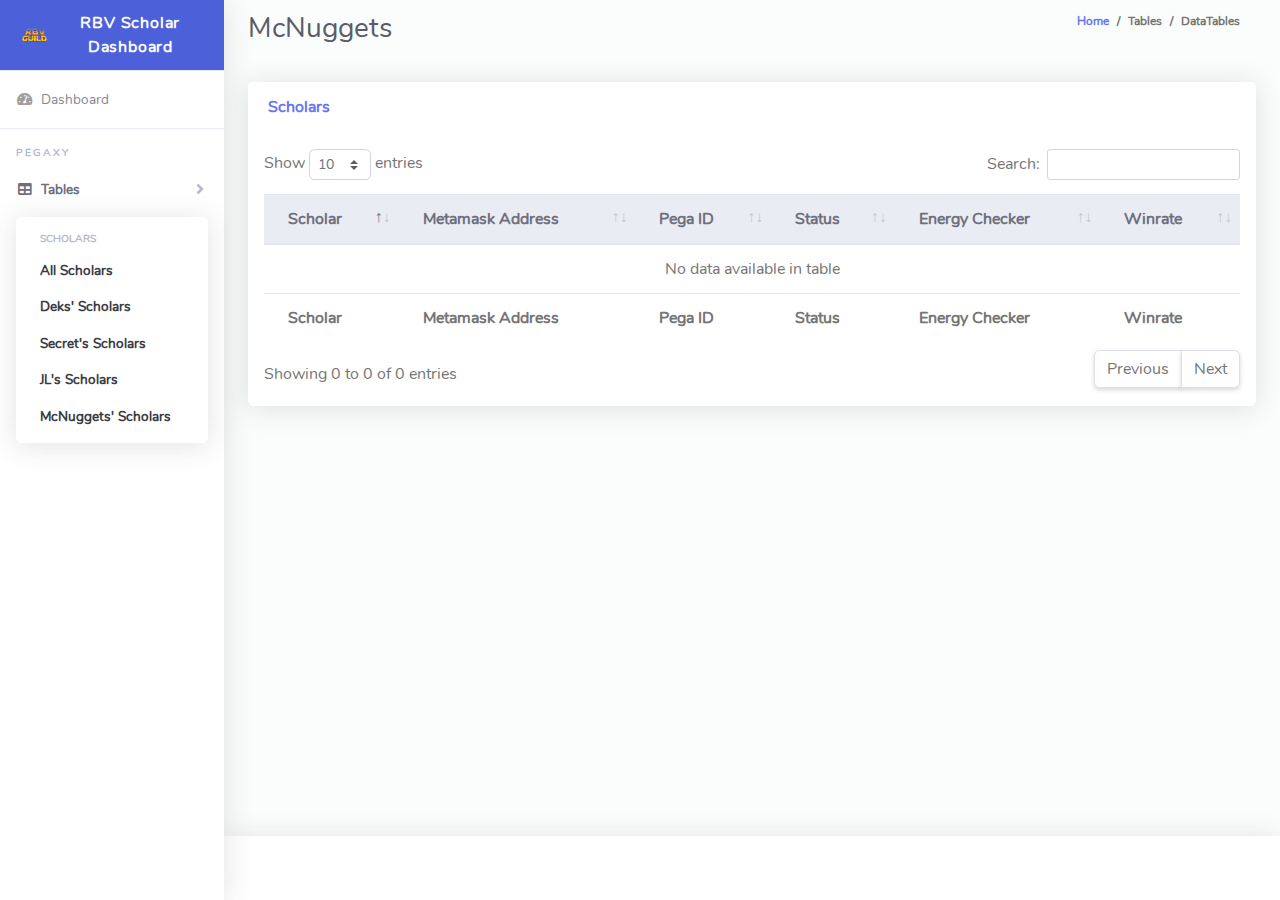
<file: mcnuggets.html>
<!DOCTYPE html>
<html lang="en">

<head>
  <meta charset="utf-8">
  <meta http-equiv="X-UA-Compatible" content="IE=edge">
  <meta name="viewport" content="width=device-width, initial-scale=1, shrink-to-fit=no">
  <meta name="description" content="">
  <meta name="author" content="">
  <link href="img/logo/logo.png" rel="icon">
  <title>RBV Scholar Dashboard</title>
  <link href="vendor/fontawesome-free/css/all.min.css" rel="stylesheet" type="text/css">
  <link href="vendor/bootstrap/css/bootstrap.min.css" rel="stylesheet" type="text/css">
  <link href="css/ruang-admin.min.css" rel="stylesheet">
  <link href="vendor/datatables/dataTables.bootstrap4.min.css" rel="stylesheet">
</head>

<body id="page-top">
  <div id="wrapper">
    <!-- Sidebar -->
    <ul class="navbar-nav sidebar sidebar-light accordion" id="accordionSidebar">
      <a class="sidebar-brand d-flex align-items-center justify-content-center" href="index.html">
        <div class="sidebar-brand-icon">
          <img src="img/logo/logo2.png">
        </div>
        <div class="sidebar-brand-text mx-3">RBV Scholar Dashboard</div>
      </a>
      <hr class="sidebar-divider my-0">
      <li class="nav-item">
        <a class="nav-link" href="index.html">
          <i class="fas fa-fw fa-tachometer-alt"></i>
          <span>Dashboard</span></a>
      </li>
      <hr class="sidebar-divider">
      <div class="sidebar-heading">
        Pegaxy
      </div>

      <li class="nav-item active">
        <a class="nav-link collapsed" href="#" data-toggle="collapse" data-target="#collapseTable" aria-expanded="true"
          aria-controls="collapseTable">
          <i class="fas fa-fw fa-table"></i>
          <span>Tables</span>
        </a>
        <div id="collapseTable" class="collapse show" aria-labelledby="headingTable" data-parent="#accordionSidebar">
          <div class="bg-white py-2 collapse-inner rounded">
            <h6 class="collapse-header">Scholars</h6>
          
            <a class="collapse-item active" href="index.html">All Scholars</a>
            <a class="collapse-item active" href="deks.html">Deks' Scholars</a>
            <a class="collapse-item active" href="secret.html">Secret's Scholars</a>
            <a class="collapse-item active" href="jl.html">JL's Scholars</a>
            <a class="collapse-item active" href="mcnuggets.html">McNuggets' Scholars</a>
          </div>
        </div>
      </li>
   

    </ul>
    <!-- Sidebar -->
    <div id="content-wrapper" class="d-flex flex-column">
      <div id="content">
       
        <!-- Topbar -->
        <!-- Container Fluid-->
        <div class="container-fluid" id="container-wrapper">
          <div class="d-sm-flex align-items-center justify-content-between mb-4">
            <h1 class="h3 mb-0 text-gray-800">McNuggets</h1>
            <ol class="breadcrumb">
              <li class="breadcrumb-item"><a href="./">Home</a></li>
              <li class="breadcrumb-item">Tables</li>
              <li class="breadcrumb-item active" aria-current="page">DataTables</li>
            </ol>
          </div>

          <!-- Row -->
          <div class="row">
            <!-- Datatables -->
           
            <!-- DataTable with Hover -->
            <div class="col-lg-12">
              <div class="card mb-4">
                <div class="card-header py-3 d-flex flex-row align-items-center justify-content-between">
                  <h6 class="m-0 font-weight-bold text-primary">Scholars</h6>
                </div>
                <div class="table-responsive p-3">
                  <table class="table align-items-center table-flush table-hover" id="dataTableHover">
                    <thead class="thead-light">
                      <tr>
                        <th>Scholar</th>
                        <th>Metamask Address</th>
                        <th>Pega ID</th>
                        <th>Status</th>
                        <th>Energy Checker</th>
                        <th>Winrate</th>
                      </tr>
                    </thead>
                <tfoot>
                  <tr>
                    <th>Scholar</th>
                    <th>Metamask Address</th>
                    <th>Pega ID</th>
                    <th>Status</th>
                    <th>Energy Checker</th>
                    <th>Winrate</th>
                  </tr>
                </tfoot>
                 
                    <tbody>
                      
                    </tbody>
                  </table>
                </div>
              </div>
            </div>
          </div>
          <!--Row-->

         

        </div>
        <!---Container Fluid-->
      </div>

      <!-- Footer -->
      <footer class="sticky-footer bg-white">
        <div class="container my-auto">
         
        </div>
      </footer>
      <!-- Footer -->
    </div>
  </div>

  <!-- Scroll to top -->
  <a class="scroll-to-top rounded" href="#page-top">
    <i class="fas fa-angle-up"></i>
  </a>

  <script src="vendor/jquery/jquery.min.js"></script>
  <script src="vendor/bootstrap/js/bootstrap.bundle.min.js"></script>
  <script src="vendor/jquery-easing/jquery.easing.min.js"></script>
  <script src="js/ruang-admin.min.js"></script>
  <!-- Page level plugins -->
  <script src="vendor/datatables/jquery.dataTables.min.js"></script>
  <script src="vendor/datatables/dataTables.bootstrap4.min.js"></script>

  <!-- Page level custom scripts -->
  <script>
    $(document).ready(function () {
      $('#dataTable').DataTable(); // ID From dataTable 
      $('#dataTableHover').DataTable(); // ID From dataTable with Hover
    });
  </script>

</body>

</html>
</file>
<file: css/ruang-admin.min.css>
@font-face{font-family:Nunito;src:url(../font/Nunito-Regular.ttf);src:url(../font/Nunito-Regular.ttf) format('ttf'),url(../font/Nunito-Regular.ttf) format('truetype')}html{position:relative;min-height:100%;font-family:Nunito}body{height:100%}a:focus{outline:0}#wrapper{display:-webkit-box;display:-ms-flexbox;display:flex}#wrapper #content-wrapper{background-color:#fafdfb;width:100%;overflow-x:hidden}#wrapper #content-wrapper #content{-webkit-box-flex:1;-ms-flex:1 0 auto;flex:1 0 auto}.container,.container-fluid,.container-login{padding-left:1.5rem;padding-right:1.5rem}.scroll-to-top{position:fixed;right:1rem;bottom:1rem;display:none;width:2.75rem;height:2.75rem;text-align:center;color:#fff;background:rgba(90,92,105,.5);line-height:46px;transition:all .3s ease-in-out;-webkit-transition:all .3s ease-in-out}.scroll-to-top:focus,.scroll-to-top:hover{color:#fff;transition:all .3s ease-in-out;-webkit-transition:all .3s ease-in-out}.scroll-to-top:hover{background:#5a5c69;transition:all .3s ease-in-out;-webkit-transition:all .3s ease-in-out}.scroll-to-top i{font-weight:800}@-webkit-keyframes growIn{0%{-webkit-transform:scale(.9);transform:scale(.9);opacity:0}100%{-webkit-transform:scale(1);transform:scale(1);opacity:1}}@keyframes growIn{0%{-webkit-transform:scale(.9);transform:scale(.9);opacity:0}100%{-webkit-transform:scale(1);transform:scale(1);opacity:1}}.animated--grow-in,.sidebar .nav-item .collapse{-webkit-animation-name:growIn;animation-name:growIn;-webkit-animation-duration:.2s;animation-duration:.2s;-webkit-animation-timing-function:transform cubic-bezier(.18,1.25,.4,1),opacity cubic-bezier(0,1,.4,1);animation-timing-function:transform cubic-bezier(.18,1.25,.4,1),opacity cubic-bezier(0,1,.4,1)}@-webkit-keyframes fadeIn{0%{opacity:0}100%{opacity:1}}@keyframes fadeIn{0%{opacity:0}100%{opacity:1}}.animated--fade-in{-webkit-animation-name:fadeIn;animation-name:fadeIn;-webkit-animation-duration:.2s;animation-duration:.2s;-webkit-animation-timing-function:opacity cubic-bezier(0,1,.4,1);animation-timing-function:opacity cubic-bezier(0,1,.4,1)}.bg-gradient-primary{background-color:#000000;background-image:-webkit-gradient(linear,left top,left bottom,color-stop(10%,#000000),to(#000000));background-image:linear-gradient(180deg,#000000 10%,#000000 100%);background-size:cover}.bg-gradient-secondary{background-color:#757575;background-image:-webkit-gradient(linear,left top,left bottom,color-stop(10%,#757575),to(#60616f));background-image:linear-gradient(180deg,#757575 10%,#60616f 100%);background-size:cover}.bg-gradient-success{background-color:#66bb6a;background-image:-webkit-gradient(linear,left top,left bottom,color-stop(10%,#66bb6a),to(#13855c));background-image:linear-gradient(180deg,#66bb6a 10%,#13855c 100%);background-size:cover}.bg-gradient-info{background-color:#3abaf4;background-image:-webkit-gradient(linear,left top,left bottom,color-stop(10%,#3abaf4),to(#258391));background-image:linear-gradient(180deg,#3abaf4 10%,#258391 100%);background-size:cover}.bg-gradient-warning{background-color:#ffa426;background-image:-webkit-gradient(linear,left top,left bottom,color-stop(10%,#ffa426),to(#dda20a));background-image:linear-gradient(180deg,#f6c23e 10%,#ffa426 100%);background-size:cover}.bg-gradient-danger{background-color:#fc544b;background-image:-webkit-gradient(linear,left top,left bottom,color-stop(10%,#fc544b),to(#be2617));background-image:linear-gradient(180deg,#fc544b 10%,#be2617 100%);background-size:cover}.bg-gradient-light{background-color:#e3eaef;background-image:-webkit-gradient(linear,left top,left bottom,color-stop(10%,#e3eaef),to(#c2cbe5));background-image:linear-gradient(180deg,#e3eaef 10%,#c2cbe5 100%);background-size:cover}.bg-gradient-dark{background-color:#212121;background-image:-webkit-gradient(linear,left top,left bottom,color-stop(10%,#212121),to(#373840));background-image:linear-gradient(180deg,#212121 10%,#373840 100%);background-size:cover}.bg-gradient-default{background:linear-gradient(87deg,#172b4d 0,#1a174d 100%)!important}.bg-gradient-login{background-color:#f8f9fc;background-size:cover}.bg-gray-100{background-color:#f8f9fc!important}.bg-gray-200{background-color:#eaecf4!important}.bg-gray-300{background-color:#dddfeb!important}.bg-gray-400{background-color:#d1d3e2!important}.bg-gray-500{background-color:#b7b9cc!important}.bg-gray-600{background-color:#858796!important}.bg-gray-700{background-color:#6e707e!important}.bg-gray-800{background-color:#5a5c69!important}.bg-gray-900{background-color:#3a3b45!important}.o-hidden{overflow:hidden!important}.text-xs{font-size:.7rem}.text-lg{font-size:1.2rem}.text-gray-100{color:#f8f9fc!important}.text-gray-200{color:#eaecf4!important}.text-gray-300{color:#dddfeb!important}.text-gray-400{color:#d1d3e2!important}.text-gray-500{color:#b7b9cc!important}.text-gray-600{color:#858796!important}.text-gray-700{color:#6e707e!important}.text-gray-800{color:#5a5c69!important}.text-gray-900{color:#3a3b45!important}.icon-circle{height:2.5rem;width:2.5rem;border-radius:100%;display:-webkit-box;display:-ms-flexbox;display:flex;-webkit-box-align:center;-ms-flex-align:center;align-items:center;-webkit-box-pack:center;-ms-flex-pack:center;justify-content:center}.border-left-primary{border-left:.25rem solid #000000!important}.border-bottom-primary{border-bottom:.25rem solid #000000!important}.border-left-secondary{border-left:.25rem solid #757575!important}.border-bottom-secondary{border-bottom:.25rem solid #757575!important}.border-left-success{border-left:.25rem solid #66bb6a!important}.border-bottom-success{border-bottom:.25rem solid #66bb6a!important}.border-left-info{border-left:.25rem solid #4dd0e1!important}.border-bottom-info{border-bottom:.25rem solid #4dd0e1!important}.border-left-warning{border-left:.25rem solid #ffeb3b!important}.border-bottom-warning{border-bottom:.25rem solid #ffeb3b!important}.border-left-danger{border-left:.25rem solid #ef5350!important}.border-bottom-danger{border-bottom:.25rem solid #ef5350!important}.border-left-light{border-left:.25rem solid #f8f9fc!important}.border-bottom-light{border-bottom:.25rem solid #f8f9fc!important}.border-left-dark{border-left:.25rem solid #5a5c69!important}.border-bottom-dark{border-bottom:.25rem solid #5a5c69!important}.progress-sm{height:.5rem}.rotate-15{-webkit-transform:rotate(15deg);transform:rotate(15deg)}.rotate-n-15{-webkit-transform:rotate(-15deg);transform:rotate(-15deg)}.dropdown .dropdown-menu{font-size:.85rem;-webkit-box-shadow:0 .15rem 1.75rem 0 rgba(58,59,69,.15)!important;box-shadow:0 .15rem 1.75rem 0 rgba(58,59,69,.15)!important}.dropdown .dropdown-menu .dropdown-header{font-weight:800;font-size:.65rem;color:#b7b9cc}.dropdown.no-arrow .dropdown-toggle::after{display:none}.sidebar .nav-item.dropdown .dropdown-toggle::after,.topbar .nav-item.dropdown .dropdown-toggle::after{width:1rem;text-align:center;float:right;vertical-align:0;border:0;font-weight:900;content:'\f105';font-family:'Font Awesome 5 Free'}.sidebar .nav-item.dropdown.show .dropdown-toggle::after,.topbar .nav-item.dropdown.show .dropdown-toggle::after{content:'\f107'}.sidebar .nav-item .nav-link,.topbar .nav-item .nav-link{position:relative}.sidebar .nav-item .nav-link .badge-counter,.topbar .nav-item .nav-link .badge-counter{position:absolute;-webkit-transform:scale(.7);transform:scale(.7);-webkit-transform-origin:top right;transform-origin:top right;right:.25rem;margin-top:-.25rem}.sidebar .nav-item .nav-link .img-profile,.topbar .nav-item .nav-link .img-profile{height:2rem;width:2rem;border:1px solid #fafafa}.topbar{height:4.375rem;z-index:2;-webkit-box-shadow:0 .15rem 1.75rem 0 rgba(58,59,69,.15)!important;box-shadow:0 .15rem 1.75rem 0 rgba(58,59,69,.15)!important}.topbar #sidebarToggleTop{height:2.5rem;width:2.5rem;-webkit-box-shadow:0 0!important;box-shadow:0 0!important}.topbar #sidebarToggleTop:hover{background-color:#fafafa}.topbar #sidebarToggleTop:active{background-color:#dddfeb}.topbar .navbar-search{width:25rem}.topbar .navbar-search input{font-size:.85rem}.topbar .topbar-divider{width:0;border-right:1px solid #e3e6f0;height:calc(4.375rem - 2rem);margin:auto 1rem}.topbar .nav-item .nav-link{height:4.375rem;display:-webkit-box;display:-ms-flexbox;display:flex;-webkit-box-align:center;-ms-flex-align:center;align-items:center;padding:0 .75rem}.topbar .nav-item .nav-link:focus{outline:0}.topbar .nav-item:focus{outline:0}.topbar .dropdown{position:static}.topbar .dropdown .dropdown-menu{width:calc(100% - 1.5rem);right:.75rem}.topbar .dropdown-list{padding:0;border:none;overflow:hidden}.topbar .dropdown-list .dropdown-header{background-color:#000000;border:1px solid #000000;padding-top:.75rem;padding-bottom:.75rem;color:#fff}.topbar .dropdown-list .dropdown-item{white-space:normal;padding-top:.5rem;padding-bottom:.5rem;border-left:1px solid #e3e6f0;border-right:1px solid #e3e6f0;border-bottom:1px solid #e3e6f0;line-height:1.3rem}.topbar .dropdown-list .dropdown-item .dropdown-list-image{position:relative;height:2.5rem;width:2.5rem}.topbar .dropdown-list .dropdown-item .dropdown-list-image img{height:2.5rem;width:2.5rem}.topbar .dropdown-list .dropdown-item .dropdown-list-image .status-indicator{background-color:#eaecf4;height:.75rem;width:.75rem;border-radius:100%;position:absolute;bottom:0;right:0;border:.125rem solid #fff}.topbar .dropdown-list .dropdown-item .text-truncate{max-width:10rem}.topbar .dropdown-list .dropdown-item:active{background-color:#eaecf4;color:#3a3b45}@media (min-width:576px){.topbar .dropdown{position:relative}.topbar .dropdown .dropdown-menu{width:auto;right:0}.topbar .dropdown-list{width:20rem!important}.topbar .dropdown-list .dropdown-item .text-truncate{max-width:13.375rem}}.topbar.navbar-light .navbar-nav .nav-item .nav-link{color:#fafafa;transition:all .3s ease-in-out;-webkit-transition:all .3s ease-in-out}.topbar.navbar-light .navbar-nav .nav-item .nav-link:hover{color:#e0e0e0;transition:all .3s ease-in-out;-webkit-transition:all .3s ease-in-out}.topbar.navbar-light .navbar-nav .nav-item .nav-link:active{color:#858796}.bg-navbar{background-color:#000000}.sidebar{min-height:100vh;width:14rem!important;background-color:#fff!important;-webkit-box-shadow:0 .15rem 1.75rem 0 rgba(58,59,69,.15)!important;box-shadow:0 .15rem 1.75rem 0 rgba(58,59,69,.15)!important;z-index:0}.sidebar .nav-item{position:relative;margin-bottom:-15px}.sidebar .nav-item:last-child{margin-bottom:1rem}.sidebar .nav-item .nav-link{display:block;width:100%;text-align:left;padding:1rem;width:14rem}.sidebar .nav-item .nav-link i{font-size:.85rem;margin-right:.25rem}.sidebar .nav-item .nav-link span{font-size:.85rem;display:inline}.sidebar .nav-item.active .nav-link{font-weight:800}.sidebar .nav-item .nav-link[data-toggle=collapse]::after{width:1rem;text-align:center;float:right;vertical-align:0;border:0;font-weight:900;content:'\f107';font-family:'Font Awesome 5 Free'}.sidebar .nav-item .nav-link[data-toggle=collapse].collapsed::after{content:'\f105'}.sidebar .nav-item .collapse{position:relative;left:0;z-index:1;top:0;-webkit-animation:none;animation:none}.sidebar .nav-item .collapse .collapse-inner{border-radius:.35rem;-webkit-box-shadow:0 .15rem 1.75rem 0 rgba(58,59,69,.15);box-shadow:0 .15rem 1.75rem 0 rgba(58,59,69,.15);transition:all .2s ease-in-out;-webkit-transition:all .2s ease-in-out}.sidebar .nav-item .collapsing{display:block;-webkit-transition:height .3s ease;transition:height .3s ease}.sidebar .nav-item .collapse,.sidebar .nav-item .collapsing{margin:0 1rem}.sidebar .nav-item .collapse .collapse-inner,.sidebar .nav-item .collapsing .collapse-inner{padding:.5rem 0;min-width:10rem;font-size:.85rem;margin:0 0 1rem 0}.sidebar .nav-item .collapse .collapse-inner .collapse-header,.sidebar .nav-item .collapsing .collapse-inner .collapse-header{margin:0;white-space:nowrap;padding:.5rem 1.5rem;text-transform:uppercase;font-weight:800;font-size:.65rem;color:#b7b9cc}.sidebar .nav-item .collapse .collapse-inner .collapse-item,.sidebar .nav-item .collapsing .collapse-inner .collapse-item{padding:.5rem 1rem;margin:0 .5rem;display:block;color:#3a3b45;text-decoration:none;border-radius:.35rem;white-space:nowrap}.sidebar .nav-item .collapse .collapse-inner .collapse-item:hover,.sidebar .nav-item .collapsing .collapse-inner .collapse-item:hover{background-color:#eaecf4;transition:all .3s ease-in-out;-webkit-transition:all .3s ease-in-out}.sidebar .nav-item .collapse .collapse-inner .collapse-item:active,.sidebar .nav-item .collapsing .collapse-inner .collapse-item:active{background-color:#dddfeb}.sidebar .nav-item .collapse .collapse-inner .collapse-item.active,.sidebar .nav-item .collapsing .collapse-inner .collapse-item.active{color:#3a3b45;font-weight:800}.sidebar #sidebarToggle{width:2.5rem;height:2.5rem;text-align:center;margin-bottom:1rem;cursor:pointer}.sidebar #sidebarToggle::after{font-weight:900;content:'\f104';font-family:'Font Awesome 5 Free';margin-right:.1rem}.sidebar #sidebarToggle:hover{text-decoration:none}.sidebar #sidebarToggle:focus{outline:0}.sidebar .sidebar-brand{height:4.375rem;text-decoration:none;font-size:1rem;font-weight:800;padding:1.5rem 1rem;text-align:center;letter-spacing:.05rem;z-index:1}.sidebar .sidebar-brand .sidebar-brand-icon img{max-height:2.3rem}.sidebar hr.sidebar-divider{margin:1rem 0 1rem 0}.sidebar .sidebar-heading{text-align:left;padding:0 1rem;font-weight:800;font-size:.65rem;letter-spacing:.13rem}.sidebar .version{text-align:left;font-size:.6rem;padding:0 1rem;color:#b7b9cc;letter-spacing:.030rem}.sidebar .sidebar-brand .sidebar-brand-text{display:inline}.sidebar.toggled{overflow:visible;width:6.5rem!important;transition:all .3s ease-in-out;-webkit-transition:all .3s ease-in-out;z-index:1}.sidebar.toggled .nav-item{margin-bottom:0}.sidebar.toggled hr.sidebar-divider{margin:0 0 1rem 0}.sidebar.toggled #sidebarToggle::after{content:'\f105';font-family:'Font Awesome 5 Free';margin-left:.25rem}.sidebar.toggled .nav-item .collapse{position:absolute;left:calc(6.5rem + 1.5rem / 2);top:2px;-webkit-animation-name:growIn;animation-name:growIn;-webkit-animation-duration:.2s;animation-duration:.2s;-webkit-animation-timing-function:transform cubic-bezier(.18,1.25,.4,1),opacity cubic-bezier(0,1,.4,1);animation-timing-function:transform cubic-bezier(.18,1.25,.4,1),opacity cubic-bezier(0,1,.4,1)}.sidebar.toggled .nav-item .collapse,.sidebar.toggled .nav-item .collapsing{margin:0}.sidebar.toggled .nav-item .collapse .collapse-inner{-webkit-box-shadow:0 .15rem 1.75rem 0 rgba(58,59,69,.15);box-shadow:0 .15rem 1.75rem 0 rgba(58,59,69,.15);border-radius:.35rem}.sidebar.toggled .nav-item .collapsing{display:none;-webkit-transition:none;transition:none}.sidebar.toggled .nav-item:last-child{margin-bottom:1rem}.sidebar.toggled .nav-item .nav-link{text-align:center;padding:.75rem 1rem;width:6.5rem}.sidebar.toggled .nav-item .nav-link{background-color:transparent!important}.sidebar.toggled .sidebar-heading{display:none}.sidebar.toggled .nav-item .nav-link span{display:none}.sidebar.toggled .nav-item .nav-link i{float:left;text-align:center;font-size:1rem;margin:0 0 .7rem 1rem}.sidebar.toggled .sidebar-brand .sidebar-brand-text{display:none}.sidebar.toggled .nav-item .nav-link[data-toggle=collapse]::after{width:1rem;text-align:center;float:right;vertical-align:0;border:0;font-weight:900;content:'\f107';font-family:'Font Awesome 5 Free'}.sidebar.toggled .nav-item .nav-link[data-toggle=collapse].collapsed::after{content:'\f105'}.login-form{padding:3rem!important}@media (max-width:768px){#container-wrapper{min-width:100vw}.sidebar.toggled{width:100vw!important;transition:all .3s ease-in-out;-webkit-transition:all .3s ease-in-out}.sidebar.toggled .nav-item{margin-left:-1rem;position:relative;margin-bottom:-15px}.sidebar.toggled .nav-item .nav-link{display:block;width:100%;text-align:left;padding:1rem;width:14rem}.sidebar.toggled .nav-item .nav-link i{font-size:.85rem;margin-top:.4rem;margin-right:.5rem}.sidebar.toggled .nav-item .nav-link span{font-size:.85rem;display:inline}.sidebar.toggled .nav-item.active .nav-link{font-weight:700}.sidebar.toggled .nav-item .nav-link[data-toggle=collapse]::after{width:1rem;text-align:center;float:right;vertical-align:0;border:0;font-weight:900;content:'\f107';font-family:'Font Awesome 5 Free'}.sidebar.toggled .nav-item .nav-link[data-toggle=collapse].collapsed::after{content:'\f105'}.sidebar.toggled .nav-item .collapse{position:relative;padding-left:1rem;left:0;z-index:1;top:0;-webkit-transition:height .15s ease;transition:height .15s ease}.sidebar.toggled .nav-item .collapse .collapse-inner{border-radius:.35rem;-webkit-box-shadow:0 .15rem 1.75rem 0 rgba(58,59,69,.15);box-shadow:0 .15rem 1.75rem 0 rgba(58,59,69,.15)}.sidebar.toggled .nav-item .collapse,.sidebar.toggled .nav-item .collapsing{margin:0 1rem}.sidebar.toggled .nav-item .collapse .collapse-inner,.sidebar.toggled .nav-item .collapsing .collapse-inner{padding:.5rem 0;min-width:10rem;font-size:.85rem;margin:0 0 1rem 0}.sidebar.toggled .nav-item .collapse .collapse-inner .collapse-header,.sidebar.toggled .nav-item .collapsing .collapse-inner .collapse-header{margin:0;white-space:nowrap;padding:.5rem 1.5rem;text-transform:uppercase;font-weight:800;font-size:.65rem;color:#b7b9cc}.sidebar.toggled .nav-item .collapse .collapse-inner .collapse-item,.sidebar.toggled .nav-item .collapsing .collapse-inner .collapse-item{padding:.5rem 1rem;margin:0 .5rem;display:block;color:#3a3b45;text-decoration:none;border-radius:.35rem;white-space:nowrap}.sidebar.toggled .nav-item .collapse .collapse-inner .collapse-item:hover,.sidebar.toggled .nav-item .collapsing .collapse-inner .collapse-item:hover{background-color:#eaecf4;transition:all .3s ease-in-out;-webkit-transition:all .3s ease-in-out}.sidebar.toggled .nav-item .collapse .collapse-inner .collapse-item:active,.sidebar.toggled .nav-item .collapsing .collapse-inner .collapse-item:active{background-color:#dddfeb}.sidebar.toggled .nav-item .collapse .collapse-inner .collapse-item.active,.sidebar.toggled .nav-item .collapsing .collapse-inner .collapse-item.active{color:#000000;font-weight:800}.sidebar.toggled .sidebar-brand{height:4.375rem;text-decoration:none;font-size:1rem;font-weight:800;padding:1.5rem 1rem;text-align:center;letter-spacing:.05rem;z-index:1}.sidebar.toggled hr.sidebar-divider{margin:1rem 0 1rem 0}.sidebar.toggled .sidebar-heading{display:block;text-align:left;padding:0 1rem;font-weight:800;font-size:.65rem;letter-spacing:.13rem}.sidebar.toggled .sidebar-brand .sidebar-brand-text{display:inline}.sidebar{width:0!important;overflow:hidden;transition:all .3s ease;-webkit-transition:all .3s ease}.sidebar .sidebar-brand{overflow:hidden}.sidebar .sidebar-brand .sidebar-brand-text{overflow:hidden}.sidebar .nav-item{overflow:hidden}.sidebar .sidebar-brand .sidebar-brand-icon img{overflow:hidden}.sidebar hr.sidebar-divider{margin:1rem 0 1rem 0}.topbar .navbar-search{width:100%}.login-form{padding:3rem 2rem!important}}.breadcrumb{background-color:transparent;font-size:12px;font-weight:700}.sidebar-light .sidebar-brand{color:#fafafa;background-color:#4c60da}.sidebar-light hr.sidebar-divider{border-top:1px solid #eaecf4}.sidebar-light .sidebar-heading{color:#b7b9cc}.sidebar-light .nav-item .nav-link{color:#858796}.sidebar-light .nav-item .nav-link i{color:#9e9e9e}.sidebar-light .nav-item .nav-link:active,.sidebar-light .nav-item .nav-link:focus,.sidebar-light .nav-item .nav-link:hover{color:#6e707e;background-color:#eee}.sidebar-light .nav-item .nav-link:active i,.sidebar-light .nav-item .nav-link:focus i,.sidebar-light .nav-item .nav-link:hover i{color:#6e707e}.sidebar-light .nav-item .nav-link[data-toggle=collapse]::after{color:#b7b9cc}.sidebar-light .nav-item.active .nav-link{color:#6e707e}.sidebar-light .nav-item.active .nav-link i{color:#6e707e}.sidebar-light #sidebarToggle{background-color:#eaecf4}.sidebar-light #sidebarToggle::after{color:#b7b9cc}.sidebar-light #sidebarToggle:hover{background-color:#dddfeb}.sidebar-dark .sidebar-brand{color:#fff}.sidebar-dark hr.sidebar-divider{border-top:1px solid rgba(255,255,255,.15)}.sidebar-dark .sidebar-heading{color:rgba(255,255,255,.4)}.sidebar-dark .nav-item .nav-link{color:rgba(255,255,255,.8)}.sidebar-dark .nav-item .nav-link i{color:#d1d3e2}.sidebar-dark .nav-item .nav-link:active,.sidebar-dark .nav-item .nav-link:focus,.sidebar-dark .nav-item .nav-link:hover{color:#fff}.sidebar-dark .nav-item .nav-link:active i,.sidebar-dark .nav-item .nav-link:focus i,.sidebar-dark .nav-item .nav-link:hover i{color:#fff}.sidebar-dark .nav-item .nav-link[data-toggle=collapse]::after{color:rgba(255,255,255,.5)}.sidebar-dark .nav-item.active .nav-link{color:#fff}.sidebar-dark .nav-item.active .nav-link i{color:#fff}.sidebar-dark #sidebarToggle{background-color:rgba(255,255,255,.2)}.sidebar-dark #sidebarToggle::after{color:rgba(255,255,255,.5)}.sidebar-dark #sidebarToggle:hover{background-color:rgba(255,255,255,.25)}.sidebar-dark.toggled #sidebarToggle::after{color:rgba(255,255,255,.5)}.btn-icon-split{padding:0;overflow:hidden;display:-webkit-inline-box;display:-ms-inline-flexbox;display:inline-flex;-webkit-box-align:stretch;-ms-flex-align:stretch;align-items:stretch;-webkit-box-pack:center;-ms-flex-pack:center;justify-content:center}.btn-icon-split .icon{background:rgba(0,0,0,.15);display:inline-block;padding:.375rem .75rem}.btn-icon-split .text{display:inline-block;padding:.375rem .75rem}.btn-group-sm>.btn-icon-split.btn .icon,.btn-icon-split.btn-sm .icon{padding:.25rem .5rem}.btn-group-sm>.btn-icon-split.btn .text,.btn-icon-split.btn-sm .text{padding:.25rem .5rem}.btn-group-lg>.btn-icon-split.btn .icon,.btn-icon-split.btn-lg .icon{padding:.5rem 1rem}.btn-group-lg>.btn-icon-split.btn .text,.btn-icon-split.btn-lg .text{padding:.5rem 1rem}.card .card-header .dropdown{line-height:1}.card .card-header .dropdown .dropdown-menu{line-height:1.5}.card .card-header[data-toggle=collapse]{text-decoration:none;position:relative;padding:.75rem 3.25rem .75rem 1.25rem}.card .card-header[data-toggle=collapse]::after{position:absolute;right:0;top:0;padding-right:1.725rem;line-height:51px;font-weight:900;content:'\f107';font-family:'Font Awesome 5 Free'}.card .card-header[data-toggle=collapse].collapsed{border-radius:.35rem}.card .card-header[data-toggle=collapse].collapsed::after{content:'\f105'}.chart-area{position:relative;height:10rem;width:100%}@media (min-width:768px){.chart-area{height:20rem}}.chart-bar{position:relative;height:10rem;width:100%}@media (min-width:768px){.chart-bar{height:20rem}}.chart-pie{position:relative;height:15rem;width:100%}@media (min-width:768px){.chart-pie{height:calc(20rem - 43px)!important}}.bg-login-image{background-position:center;background-size:cover}.bg-register-image{background-position:center;background-size:cover}.bg-password-image{background-position:center;background-size:cover}.btn-google{color:#434334;background-color:#fff;border-color:#bdbdbd;-webkit-box-shadow:0 .125rem .25rem 0 rgba(58,59,69,.2)!important;box-shadow:0 .125rem .25rem 0 rgba(58,59,69,.2)!important;border-radius:.25rem}.btn-google:hover{color:#434343;background-color:#f5f5f5;border-color:#434343}.btn-google.focus,.btn-google:focus{-webkit-box-shadow:0 0 0 .2rem rgba(255,255,255,.5);box-shadow:0 0 0 .2rem rgba(255,255,255,.5)}.btn-google.disabled,.btn-google:disabled{color:#434343;background-color:#eee;border-color:#434334}.btn-google:not(:disabled):not(.disabled).active,.btn-google:not(:disabled):not(.disabled):active,.show>.btn-google.dropdown-toggle{color:#434334;background-color:#eee;border-color:#434343}.btn-google:not(:disabled):not(.disabled).active:focus,.btn-google:not(:disabled):not(.disabled):active:focus,.show>.btn-google.dropdown-toggle:focus{-webkit-box-shadow:0 0 0 .2rem rgba(255,255,255,.5);box-shadow:0 0 0 .2rem rgba(255,255,255,.5)}.btn-facebook{color:#fff;background-color:#3b5998;border-color:#fff;-webkit-box-shadow:0 .125rem .25rem 0 rgba(58,59,69,.2)!important;box-shadow:0 .125rem .25rem 0 rgba(58,59,69,.2)!important;border-radius:.25rem}.btn-facebook:hover{color:#fff;background-color:#30497c;border-color:#e6e6e6}.btn-facebook.focus,.btn-facebook:focus{-webkit-box-shadow:0 0 0 .2rem rgba(255,255,255,.5);box-shadow:0 0 0 .2rem rgba(255,255,255,.5)}.btn-facebook.disabled,.btn-facebook:disabled{color:#fff;background-color:#3b5998;border-color:#fff}.btn-facebook:not(:disabled):not(.disabled).active,.btn-facebook:not(:disabled):not(.disabled):active,.show>.btn-facebook.dropdown-toggle{color:#fff;background-color:#2d4373;border-color:#dfdfdf}.btn-facebook:not(:disabled):not(.disabled).active:focus,.btn-facebook:not(:disabled):not(.disabled):active:focus,.show>.btn-facebook.dropdown-toggle:focus{-webkit-box-shadow:0 0 0 .2rem rgba(255,255,255,.5);box-shadow:0 0 0 .2rem rgba(255,255,255,.5)}.error{color:#5a5c69;font-size:7rem;position:relative;line-height:1;width:12.5rem}@-webkit-keyframes noise-anim{0%{clip:rect(31px,9999px,91px,0)}5%{clip:rect(70px,9999px,29px,0)}10%{clip:rect(3px,9999px,56px,0)}15%{clip:rect(7px,9999px,78px,0)}20%{clip:rect(97px,9999px,4px,0)}25%{clip:rect(24px,9999px,60px,0)}30%{clip:rect(80px,9999px,41px,0)}35%{clip:rect(78px,9999px,14px,0)}40%{clip:rect(20px,9999px,23px,0)}45%{clip:rect(70px,9999px,61px,0)}50%{clip:rect(65px,9999px,89px,0)}55%{clip:rect(74px,9999px,25px,0)}60%{clip:rect(76px,9999px,84px,0)}65%{clip:rect(56px,9999px,10px,0)}70%{clip:rect(85px,9999px,58px,0)}75%{clip:rect(46px,9999px,71px,0)}80%{clip:rect(6px,9999px,64px,0)}85%{clip:rect(20px,9999px,84px,0)}90%{clip:rect(57px,9999px,26px,0)}95%{clip:rect(36px,9999px,92px,0)}100%{clip:rect(12px,9999px,53px,0)}}@keyframes noise-anim{0%{clip:rect(31px,9999px,91px,0)}5%{clip:rect(70px,9999px,29px,0)}10%{clip:rect(3px,9999px,56px,0)}15%{clip:rect(7px,9999px,78px,0)}20%{clip:rect(97px,9999px,4px,0)}25%{clip:rect(24px,9999px,60px,0)}30%{clip:rect(80px,9999px,41px,0)}35%{clip:rect(78px,9999px,14px,0)}40%{clip:rect(20px,9999px,23px,0)}45%{clip:rect(70px,9999px,61px,0)}50%{clip:rect(65px,9999px,89px,0)}55%{clip:rect(74px,9999px,25px,0)}60%{clip:rect(76px,9999px,84px,0)}65%{clip:rect(56px,9999px,10px,0)}70%{clip:rect(85px,9999px,58px,0)}75%{clip:rect(46px,9999px,71px,0)}80%{clip:rect(6px,9999px,64px,0)}85%{clip:rect(20px,9999px,84px,0)}90%{clip:rect(57px,9999px,26px,0)}95%{clip:rect(36px,9999px,92px,0)}100%{clip:rect(12px,9999px,53px,0)}}.error:after{content:attr(data-text);position:absolute;left:2px;text-shadow:-1px 0 #e74a3b;top:0;color:#5a5c69;background:#f8f9fc;overflow:hidden;clip:rect(0,900px,0,0);animation:noise-anim 2s infinite linear alternate-reverse}@-webkit-keyframes noise-anim-2{0%{clip:rect(68px,9999px,1px,0)}5%{clip:rect(44px,9999px,53px,0)}10%{clip:rect(72px,9999px,43px,0)}15%{clip:rect(18px,9999px,16px,0)}20%{clip:rect(6px,9999px,72px,0)}25%{clip:rect(18px,9999px,16px,0)}30%{clip:rect(93px,9999px,46px,0)}35%{clip:rect(100px,9999px,33px,0)}40%{clip:rect(27px,9999px,29px,0)}45%{clip:rect(5px,9999px,64px,0)}50%{clip:rect(40px,9999px,65px,0)}55%{clip:rect(72px,9999px,49px,0)}60%{clip:rect(44px,9999px,39px,0)}65%{clip:rect(84px,9999px,45px,0)}70%{clip:rect(99px,9999px,56px,0)}75%{clip:rect(87px,9999px,20px,0)}80%{clip:rect(52px,9999px,8px,0)}85%{clip:rect(64px,9999px,22px,0)}90%{clip:rect(51px,9999px,69px,0)}95%{clip:rect(2px,9999px,11px,0)}100%{clip:rect(19px,9999px,40px,0)}}@keyframes noise-anim-2{0%{clip:rect(68px,9999px,1px,0)}5%{clip:rect(44px,9999px,53px,0)}10%{clip:rect(72px,9999px,43px,0)}15%{clip:rect(18px,9999px,16px,0)}20%{clip:rect(6px,9999px,72px,0)}25%{clip:rect(18px,9999px,16px,0)}30%{clip:rect(93px,9999px,46px,0)}35%{clip:rect(100px,9999px,33px,0)}40%{clip:rect(27px,9999px,29px,0)}45%{clip:rect(5px,9999px,64px,0)}50%{clip:rect(40px,9999px,65px,0)}55%{clip:rect(72px,9999px,49px,0)}60%{clip:rect(44px,9999px,39px,0)}65%{clip:rect(84px,9999px,45px,0)}70%{clip:rect(99px,9999px,56px,0)}75%{clip:rect(87px,9999px,20px,0)}80%{clip:rect(52px,9999px,8px,0)}85%{clip:rect(64px,9999px,22px,0)}90%{clip:rect(51px,9999px,69px,0)}95%{clip:rect(2px,9999px,11px,0)}100%{clip:rect(19px,9999px,40px,0)}}.error:before{content:attr(data-text);position:absolute;left:-2px;text-shadow:1px 0 #000000;top:0;color:#5a5c69;background:#f8f9fc;overflow:hidden;clip:rect(0,900px,0,0);animation:noise-anim-2 3s infinite linear alternate-reverse}footer.sticky-footer{padding:2rem 0;-ms-flex-negative:0;flex-shrink:0;-webkit-box-shadow:0 .15rem 1.75rem 0 rgba(58,59,69,.15);box-shadow:0 .15rem 1.75rem 0 rgba(58,59,69,.15)}footer.sticky-footer .copyright{line-height:1;font-size:.8rem}footer.sticky-footer .copyright a{color:#455a64}footer.sticky-footer .copyright a:hover{text-decoration:none}body.sidebar-toggled footer.sticky-footer{width:100%}.bg-blue{background-color:#e8eaf6!important}.table-flush td,.table-flush th{border-right:0;border-left:0}.table-flush tbody tr:first-child td,.table-flush tbody tr:first-child th{border-top:0}.table-flush tbody tr:last-child td,.table-flush tbody tr:last-child th{border-bottom:0}.card .table{margin-bottom:0}.card .table td,.card .table th{padding-right:1.5rem;padding-left:1.5rem}.customer-message{border-bottom:1px solid #e3e6f0;padding-bottom:10px;padding-top:10px}.customer-message:hover{background-color:#f8f9fc}.customer-message a .message-title{padding-right:1.3rem;padding-left:1.3rem}.customer-message a .message-time{padding-right:1.3rem;padding-left:1.3rem}.customer-message a:hover{text-decoration:none}.btn-outline-light{color:#373840}.card{-webkit-box-shadow:0 .15rem 1.75rem 0 rgba(58,59,69,.15)!important;box-shadow:0 .15rem 1.75rem 0 rgba(58,59,69,.15)!important}.input-group-append .btn{-webkit-box-shadow:0 .125rem .25rem 0 rgba(58,59,69,.2)!important;box-shadow:0 .125rem .25rem 0 rgba(58,59,69,.2)!important}.input-group-append .btn:hover{-webkit-box-shadow:0 .125rem .3rem 0 rgba(58,59,69,.4)!important;box-shadow:0 .125rem .3rem 0 rgba(58,59,69,.4)!important}.form-control:focus{border:1px solid #000000}.input-group-append span{-webkit-box-shadow:0 .125rem .25rem 0 rgba(58,59,69,.2)!important;box-shadow:0 .125rem .25rem 0 rgba(58,59,69,.2)!important;color:#fff;background-color:#000000;border-color:#000000}.input-group-prepend span{-webkit-box-shadow:0 .125rem .25rem 0 rgba(58,59,69,.2)!important;box-shadow:0 .125rem .25rem 0 rgba(58,59,69,.2)!important;color:#fff;background-color:#000000;border-color:#000000}
</file>
